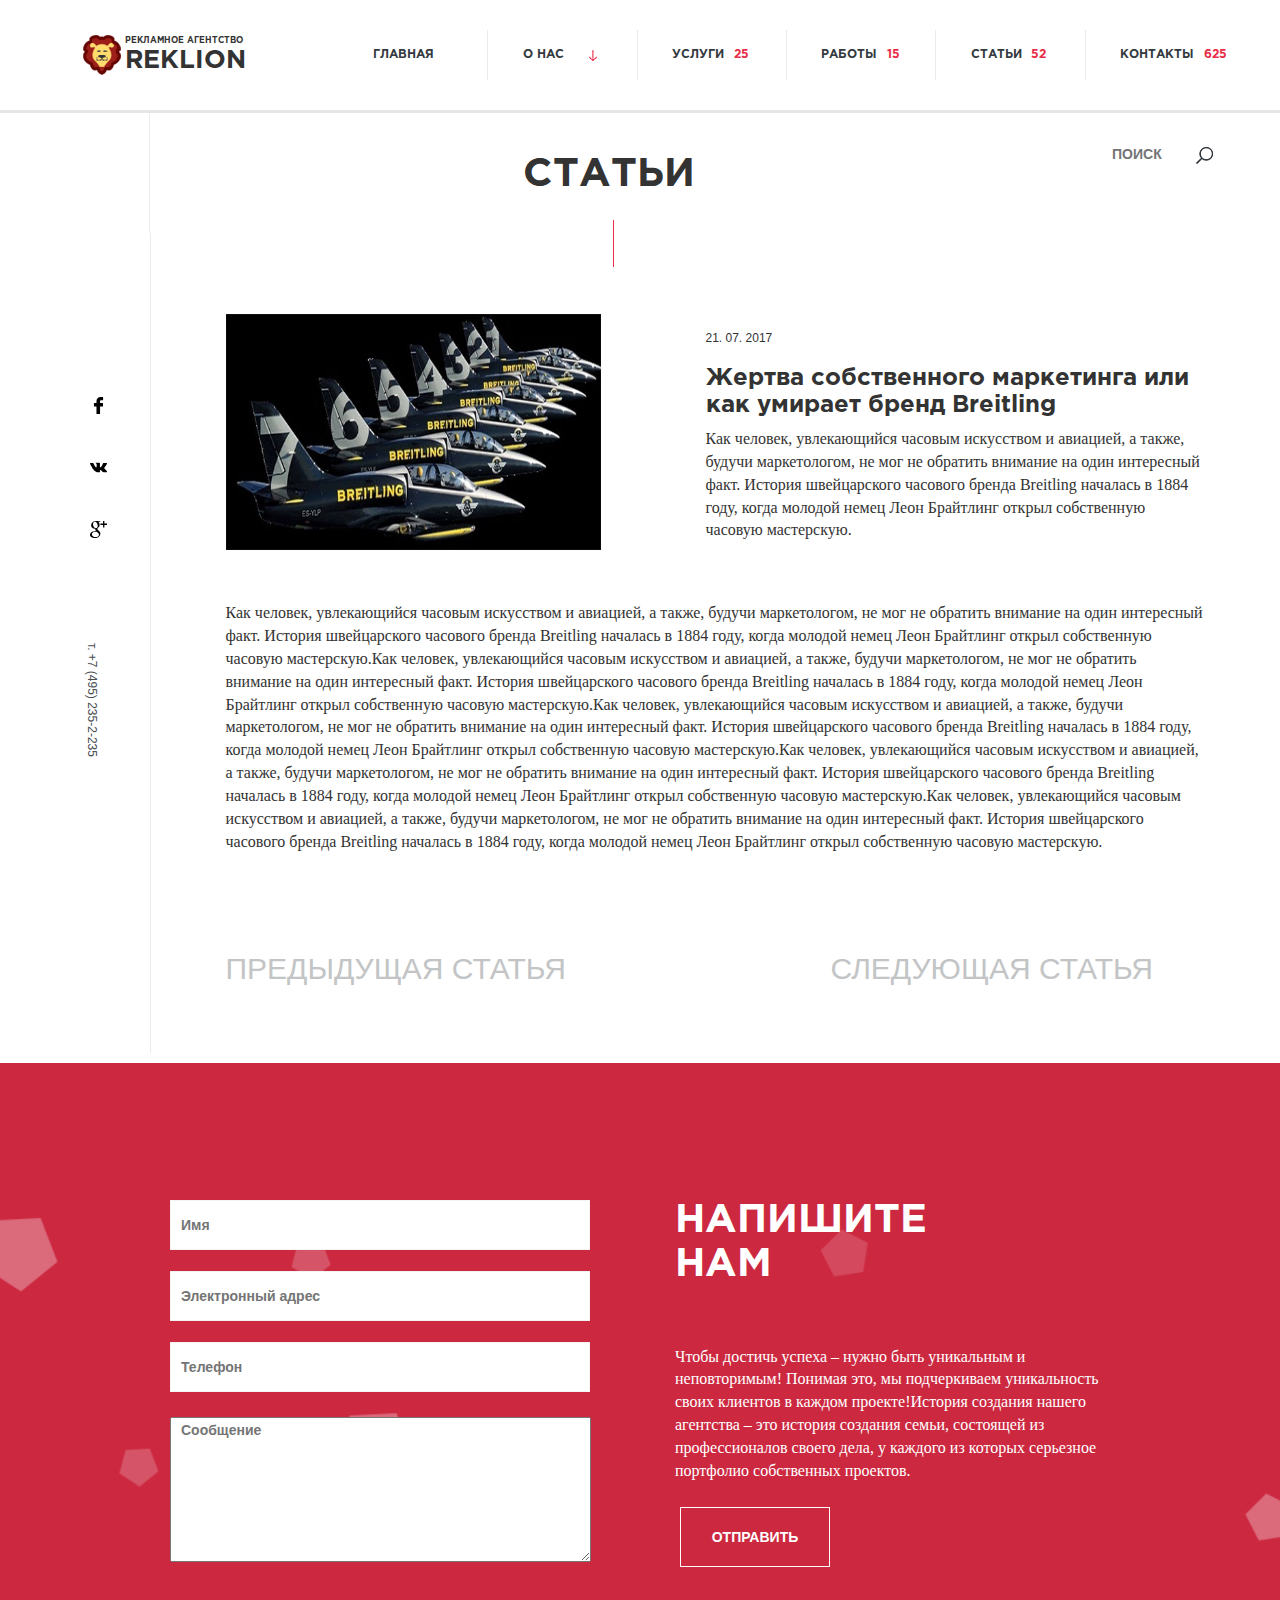
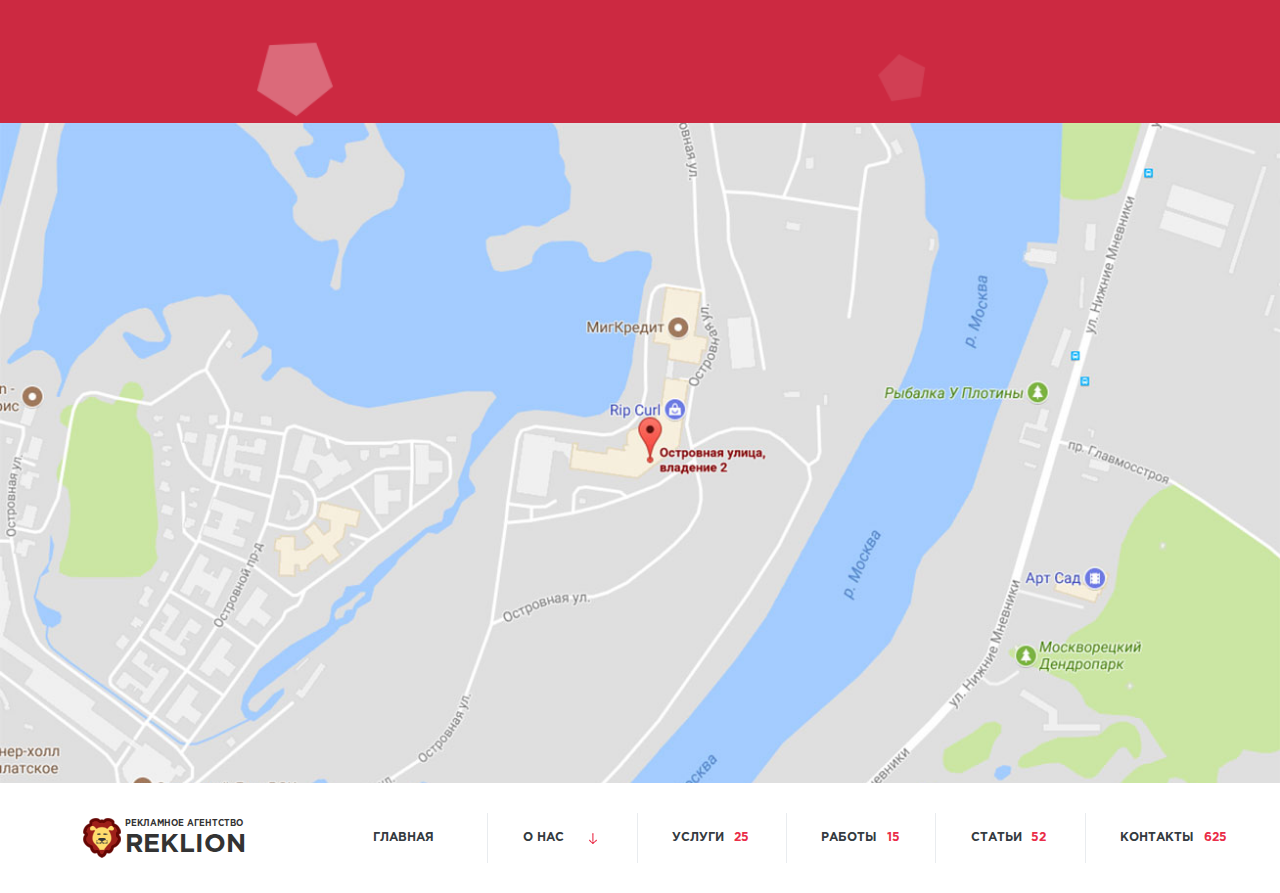
<file: articles-inside.html>
<!doctype html>
<html lang="en">
<head>
    <meta charset="UTF-8">
    <meta name="viewport"
          content="width=device-width, user-scalable=no, initial-scale=1.0, maximum-scale=1.0, minimum-scale=1.0">
    <meta http-equiv="X-UA-Compatible" content="ie=edge">
    <link rel="stylesheet" href="style.css">
    <link rel="stylesheet" href="reset.css">
    <link rel="stylesheet" href="bootstrap/css/bootstrap.min.css">
    <link rel="stylesheet" href="font-awesome/css/font-awesome.min.css">
    <link rel="stylesheet" href="slick/slick-theme.css">
    <link rel="stylesheet" href="slick/slick.css">
    <title>REKLION</title>
</head>
<body>
   <header>
        <div class="head">
            <div class="top-nav">
                <div class="logo-block">
                    <img src="img/small-logo.png" alt="">
                    <div class="logo-text">
                        <p>РЕКЛАМНОЕ АГЕНТСТВО</p>
                        <h2>REKLION</h2>
                    </div>
                </div>
                <nav>
           <ul class="menu">
                        <li><a href="index.html">Главная</a></li>
                        <li><a href="#" class="toogle-menu">О нас</a>
                            <ul class="drop-menu">
                                <li class="red">О нас:</li>
                                <li><a href="command.html">НАША КОМАНДА</a></li>
                                <li><a href="reviews.html">ОТЗЫВЫ</a></li>
                                <li><a href="customers.html">клиенты</a></li>
                                <li><a href="partners.html">партнеры</a></li>
                                <li><a href="franchise.html">франшиза</a></li>
                                <li><a href="goodDeed.html">Благое дело</a></li>
                                <li><a href="certificate.html">СЕРТИФИКАТЫ</a></li>
                            </ul>
                        </li>
                        <li><a href="services.html">Услуги <span>25</span></a></li>
                        <li><a href="work.html">Работы <span>15</span></a></li>
                        <li><a href="articles.html">Статьи <span>52</span></a></li>
                        <li><a href="contacts.html">Контакты <span>625</span></a></li>
                    </ul>
                </nav>
                  <div id="side-toggle">
                        <a href="#">
                          <img src="img/menu.png" alt="">
                        </a>    
                    </div>  
                    <div class="side-menu">
                          <ul class="slide-container" >
                            <li><a href="index.html">Главная</a></li>
                              <li><a href="#" class="toogle-media">О нас</a>
                                  <ul class="drop-media">
                                      <li><a href="command.html">НАША КОМАНДА</a></li>
                                      <li><a href="reviews.html">ОТЗЫВЫ</a></li>
                                      <li><a href="customers.html">клиенты</a></li>
                                      <li><a href="partners.html">партнеры</a></li>
                                      <li><a href="franchise.html">франшиза</a></li>
                                      <li><a href="goodDeed.html">Благое дело</a></li>
                                      <li><a href="certificate.html">СЕРТИФИКАТЫ</a></li>
                                  </ul>
                              </li>
                                <li><a href="services.html">Услуги <span>25</span></a></li>
                                <li><a href="work.html">Работы <span>15</span></a></li>
                                <li><a href="articles.html">Статьи <span>52</span></a></li>
                                <li><a href="contacts.html">Контакты <span>625</span></a></li>
                          </ul>
                                    <div class="footer-block">
                                     <div class="logo-block">
                                     <img src="img/small-logo.png" alt="">
                                         <div class="logo-text">
                                            <p>РЕКЛАМНОЕ АГЕНТСТВО</p>
                                            <h2>REKLION</h2>
                                         </div>
                                     </div>
                                    <div class="footer-block-social">
                                        <div class="footer-block-item">
                                            <a href="#">
                                                <img src="img/face.png" alt="">
                                            </a>
                                        </div>
                                        <div class="footer-block-item">
                                            <a href="#">
                                                <img src="img/vk.png" alt="">
                                            </a>
                                        </div>
                                        <div class="footer-block-item">
                                            <a href="#">
                                                <img src="img/google.png" alt="">
                                            </a>
                                        </div>
                                    </div> 
                                    <div class="footer-tel">
                                        <a href="tel:т. +7 (495) 235-2-235">т. +7 (495) 235-2-235</a>
                                    </div>
                                </div>
                                <div class="call">
                                    <a href="tel:т. +7 (495) 235-2-235">Позвонить нам</a>
                                </div>
                                <div class="media-search">
                                    <input type="search" placeholder="ПОИСК">
                                    <button>
                                        <img src="img/search.png" alt="">
                                    </button>
                                </div>
            </div>            
                   </div>
            </div>
        </div>
    </header>
    <main>
          <div class="all-caption">
              <div class="all-caption-left"></div>
              <div class="all-caption-h2">
                  <h2 id="title">СТАТЬИ</h2>
              </div>
               <div class="search">
                      <label>
                                <input id="search-in" class="search-input" type="search" placeholder="ПОИСК">
                                <button id="search-btn">
                                    <img src="img/search.png" alt="">  
                                </button>
                        </label>
                    </div>
          </div>
        <div class="articles-inside">
          <div class="articles-inside-left">
            <div class="all-content-left">
              <div class="all-social">
                <a href="#" class="social-icon">
                        <svg version="1.1" class="svg-icon" xmlns="http://www.w3.org/2000/svg" xmlns:xlink="http://www.w3.org/1999/xlink" x="0px" y="0px"
                             width="96.124px" height="96.123px" viewBox="0 0 96.124 96.123" style="enable-background:new 0 0 96.124 96.123;"
                             xml:space="preserve">
                            <path d="M72.089,0.02L59.624,0C45.62,0,36.57,9.285,36.57,23.656v10.907H24.037c-1.083,0-1.96,0.878-1.96,1.961v15.803
                                c0,1.083,0.878,1.96,1.96,1.96h12.533v39.876c0,1.083,0.877,1.96,1.96,1.96h16.352c1.083,0,1.96-0.878,1.96-1.96V54.287h14.654
                                c1.083,0,1.96-0.877,1.96-1.96l0.006-15.803c0-0.52-0.207-1.018-0.574-1.386c-0.367-0.368-0.867-0.575-1.387-0.575H56.842v-9.246
                                c0-4.444,1.059-6.7,6.848-6.7l8.397-0.003c1.082,0,1.959-0.878,1.959-1.96V1.98C74.046,0.899,73.17,0.022,72.089,0.02z"/>
                        </svg>
                    </a>
                    <a href="#" class="social-icon">
                            <svg version="1.1" class="svg-icon" xmlns="http://www.w3.org/2000/svg" xmlns:xlink="http://www.w3.org/1999/xlink" x="0px" y="0px"
                             width="548.358px" height="548.358px" viewBox="0 0 548.358 548.358" style="enable-background:new 0 0 548.358 548.358;"
                             xml:space="preserve">
                            <path d="M545.451,400.298c-0.664-1.431-1.283-2.618-1.858-3.569c-9.514-17.135-27.695-38.167-54.532-63.102l-0.567-0.571
                                l-0.284-0.28l-0.287-0.287h-0.288c-12.18-11.611-19.893-19.418-23.123-23.415c-5.91-7.614-7.234-15.321-4.004-23.13
                                c2.282-5.9,10.854-18.36,25.696-37.397c7.807-10.089,13.99-18.175,18.556-24.267c32.931-43.78,47.208-71.756,42.828-83.939
                                l-1.701-2.847c-1.143-1.714-4.093-3.282-8.846-4.712c-4.764-1.427-10.853-1.663-18.278-0.712l-82.224,0.568
                                c-1.332-0.472-3.234-0.428-5.712,0.144c-2.475,0.572-3.713,0.859-3.713,0.859l-1.431,0.715l-1.136,0.859
                                c-0.952,0.568-1.999,1.567-3.142,2.995c-1.137,1.423-2.088,3.093-2.848,4.996c-8.952,23.031-19.13,44.444-30.553,64.238
                                c-7.043,11.803-13.511,22.032-19.418,30.693c-5.899,8.658-10.848,15.037-14.842,19.126c-4,4.093-7.61,7.372-10.852,9.849
                                c-3.237,2.478-5.708,3.525-7.419,3.142c-1.715-0.383-3.33-0.763-4.859-1.143c-2.663-1.714-4.805-4.045-6.42-6.995
                                c-1.622-2.95-2.714-6.663-3.285-11.136c-0.568-4.476-0.904-8.326-1-11.563c-0.089-3.233-0.048-7.806,0.145-13.706
                                c0.198-5.903,0.287-9.897,0.287-11.991c0-7.234,0.141-15.085,0.424-23.555c0.288-8.47,0.521-15.181,0.716-20.125
                                c0.194-4.949,0.284-10.185,0.284-15.705s-0.336-9.849-1-12.991c-0.656-3.138-1.663-6.184-2.99-9.137
                                c-1.335-2.95-3.289-5.232-5.853-6.852c-2.569-1.618-5.763-2.902-9.564-3.856c-10.089-2.283-22.936-3.518-38.547-3.71
                                c-35.401-0.38-58.148,1.906-68.236,6.855c-3.997,2.091-7.614,4.948-10.848,8.562c-3.427,4.189-3.905,6.475-1.431,6.851
                                c11.422,1.711,19.508,5.804,24.267,12.275l1.715,3.429c1.334,2.474,2.666,6.854,3.999,13.134c1.331,6.28,2.19,13.227,2.568,20.837
                                c0.95,13.897,0.95,25.793,0,35.689c-0.953,9.9-1.853,17.607-2.712,23.127c-0.859,5.52-2.143,9.993-3.855,13.418
                                c-1.715,3.426-2.856,5.52-3.428,6.28c-0.571,0.76-1.047,1.239-1.425,1.427c-2.474,0.948-5.047,1.431-7.71,1.431
                                c-2.667,0-5.901-1.334-9.707-4c-3.805-2.666-7.754-6.328-11.847-10.992c-4.093-4.665-8.709-11.184-13.85-19.558
                                c-5.137-8.374-10.467-18.271-15.987-29.691l-4.567-8.282c-2.855-5.328-6.755-13.086-11.704-23.267
                                c-4.952-10.185-9.329-20.037-13.134-29.554c-1.521-3.997-3.806-7.04-6.851-9.134l-1.429-0.859c-0.95-0.76-2.475-1.567-4.567-2.427
                                c-2.095-0.859-4.281-1.475-6.567-1.854l-78.229,0.568c-7.994,0-13.418,1.811-16.274,5.428l-1.143,1.711
                                C0.288,140.146,0,141.668,0,143.763c0,2.094,0.571,4.664,1.714,7.707c11.42,26.84,23.839,52.725,37.257,77.659
                                c13.418,24.934,25.078,45.019,34.973,60.237c9.897,15.229,19.985,29.602,30.264,43.112c10.279,13.515,17.083,22.176,20.412,25.981
                                c3.333,3.812,5.951,6.662,7.854,8.565l7.139,6.851c4.568,4.569,11.276,10.041,20.127,16.416
                                c8.853,6.379,18.654,12.659,29.408,18.85c10.756,6.181,23.269,11.225,37.546,15.126c14.275,3.905,28.169,5.472,41.684,4.716h32.834
                                c6.659-0.575,11.704-2.669,15.133-6.283l1.136-1.431c0.764-1.136,1.479-2.901,2.139-5.276c0.668-2.379,1-5,1-7.851
                                c-0.195-8.183,0.428-15.558,1.852-22.124c1.423-6.564,3.045-11.513,4.859-14.846c1.813-3.33,3.859-6.14,6.136-8.418
                                c2.282-2.283,3.908-3.666,4.862-4.142c0.948-0.479,1.705-0.804,2.276-0.999c4.568-1.522,9.944-0.048,16.136,4.429
                                c6.187,4.473,11.99,9.996,17.418,16.56c5.425,6.57,11.943,13.941,19.555,22.124c7.617,8.186,14.277,14.271,19.985,18.274
                                l5.708,3.426c3.812,2.286,8.761,4.38,14.853,6.283c6.081,1.902,11.409,2.378,15.984,1.427l73.087-1.14
                                c7.229,0,12.854-1.197,16.844-3.572c3.998-2.379,6.373-5,7.139-7.851c0.764-2.854,0.805-6.092,0.145-9.712
                                C546.782,404.25,546.115,401.725,545.451,400.298z"/>
                        </svg>

                    </a>
                    <a href="#" class="social-icon">
                        <svg version="1.1" class="svg-icon" xmlns="http://www.w3.org/2000/svg" xmlns:xlink="http://www.w3.org/1999/xlink" x="0px" y="0px"
                             width="475.092px" height="475.092px" viewBox="0 0 475.092 475.092" style="enable-background:new 0 0 475.092 475.092;"
                             xml:space="preserve">
                                <path d="M273.372,302.498c-5.041-6.762-10.608-13.045-16.7-18.842c-6.091-5.804-12.183-11.088-18.271-15.845
                                    c-6.092-4.757-11.659-9.329-16.702-13.709c-5.042-4.374-9.135-8.945-12.275-13.702c-3.14-4.757-4.711-9.61-4.711-14.558
                                    c0-6.855,2.19-13.278,6.567-19.274c4.377-5.996,9.707-11.799,15.986-17.417c6.28-5.617,12.559-11.753,18.844-18.415
                                    c6.276-6.665,11.604-15.465,15.985-26.412c4.373-10.944,6.563-23.458,6.563-37.542c0-16.75-3.713-32.835-11.136-48.25
                                    c-7.423-15.418-17.89-27.412-31.405-35.976h38.54L303.2,0H178.441c-17.699,0-35.498,1.906-53.384,5.72
                                    c-26.453,5.9-48.723,19.368-66.806,40.397C40.171,67.15,31.129,90.99,31.129,117.637c0,28.171,10.138,51.583,30.406,70.233
                                    c20.269,18.649,44.585,27.978,72.945,27.978c5.71,0,12.371-0.478,19.985-1.427c-0.381,1.521-1.043,3.567-1.997,6.136
                                    s-1.715,4.62-2.286,6.14c-0.57,1.521-1.047,3.375-1.425,5.566c-0.382,2.19-0.571,4.428-0.571,6.71
                                    c0,12.563,6.086,26.744,18.271,42.541c-14.465,0.387-28.737,1.67-42.825,3.86c-14.084,2.19-28.833,5.616-44.252,10.28
                                    c-15.417,4.661-29.217,11.42-41.396,20.27c-12.182,8.854-21.317,19.366-27.408,31.549C3.533,361.559,0.01,374.405,0.01,386.017
                                    c0,12.751,2.857,24.314,8.565,34.69c5.708,10.369,13.035,18.842,21.982,25.406c8.945,6.57,19.273,12.083,30.978,16.562
                                    c11.704,4.47,23.315,7.659,34.829,9.562c11.516,1.903,22.888,2.854,34.119,2.854c51.007,0,90.981-12.464,119.909-37.397
                                    c26.648-23.223,39.971-50.062,39.971-80.517c0-10.855-1.57-20.984-4.712-30.409C282.51,317.337,278.42,309.254,273.372,302.498z
                                     M163.311,198.722c-9.707,0-18.937-2.475-27.694-7.426c-8.757-4.95-16.18-11.374-22.27-19.273
                                    c-6.088-7.898-11.418-16.796-15.987-26.695c-4.567-9.896-7.944-19.792-10.135-29.692c-2.19-9.895-3.284-19.318-3.284-28.265
                                    c0-18.271,4.854-33.974,14.562-47.108c9.705-13.134,23.411-19.701,41.112-19.701c12.563,0,23.935,3.899,34.118,11.704
                                    c10.183,7.804,18.177,17.701,23.984,29.692c5.802,11.991,10.277,24.407,13.417,37.257c3.14,12.847,4.711,24.983,4.711,36.403
                                    c0,19.036-4.139,34.317-12.419,45.833C195.144,192.964,181.775,198.722,163.311,198.722z M242.251,413.123
                                    c-5.23,8.949-12.319,15.94-21.267,20.981c-8.946,5.048-18.509,8.758-28.693,11.14c-10.183,2.385-20.889,3.572-32.12,3.572
                                    c-12.182,0-24.27-1.431-36.258-4.284c-11.99-2.851-23.459-7.187-34.403-12.991c-10.944-5.8-19.795-13.798-26.551-23.982
                                    c-6.757-10.184-10.135-21.744-10.135-34.69c0-11.419,2.568-21.601,7.708-30.55c5.142-8.945,11.709-16.084,19.702-21.408
                                    c7.994-5.332,17.319-9.713,27.979-13.131c10.66-3.433,20.937-5.808,30.833-7.139c9.895-1.335,19.985-1.995,30.262-1.995
                                    c6.283,0,11.043,0.191,14.277,0.567c1.143,0.767,4.043,2.759,8.708,5.996s7.804,5.428,9.423,6.57
                                    c1.615,1.137,4.567,3.326,8.85,6.563c4.281,3.237,7.327,5.661,9.135,7.279c1.803,1.618,4.421,4.045,7.849,7.279
                                    c3.424,3.237,5.948,6.043,7.566,8.422c1.615,2.378,3.616,5.28,5.996,8.702c2.38,3.433,4.043,6.715,4.998,9.855
                                    c0.948,3.142,1.854,6.567,2.707,10.277c0.855,3.72,1.283,7.569,1.283,11.57C250.105,393.713,247.487,404.182,242.251,413.123z"/>
                                <polygon points="401.998,73.089 401.998,0 365.449,0 365.449,73.089 292.358,73.089 292.358,109.636 365.449,109.636 
                                    365.449,182.725 401.998,182.725 401.998,109.636 475.081,109.636 475.081,73.089      "/>
                        </svg>

                    </a>   
            </div>  
        </div>
          <div class="tel">
                <a href="tel:+7(495)235-2-235">т. +7 (495) 235-2-235</a>
            </div> 
          </div>
          <div class="articles-inside-right">
            <div class="articles-inside-container">
             <div class="articles-inside-block">
                  <div class="articles-inside-img">
                    <img src="img/articles-img.jpg" alt="">
                  </div>
                  <div class="articles-inside-text">
                    <h3>21. 07. 2017</h3>
                    <h2>Жертва собственного маркетинга или как умирает бренд Breitling</h2>
                    <p>Как человек, увлекающийся часовым искусством и авиацией, а также, будучи маркетологом, не мог не обратить внимание на один интересный факт.
                    История швейцарского часового бренда Breitling началась в 1884 году, когда молодой немец Леон Брайтлинг открыл собственную часовую мастерскую.</p>
                  </div>
              </div>
              <div class="articles-inside-p">
                <p>
                  Как человек, увлекающийся часовым искусством и авиацией, а также, будучи маркетологом, не мог не обратить внимание на один интересный факт.
                  История швейцарского часового бренда Breitling началась в 1884 году, когда молодой немец Леон Брайтлинг открыл собственную часовую мастерскую.Как человек, увлекающийся часовым искусством и авиацией, а также, будучи маркетологом, не мог не обратить внимание на один интересный факт.
                  История швейцарского часового бренда Breitling началась в 1884 году, когда молодой немец Леон Брайтлинг открыл собственную часовую мастерскую.Как человек, увлекающийся часовым искусством и авиацией, а также, будучи маркетологом, не мог не обратить внимание на один интересный факт.
                  История швейцарского часового бренда Breitling началась в 1884 году, когда молодой немец Леон Брайтлинг открыл собственную часовую мастерскую.Как человек, увлекающийся часовым искусством и авиацией, а также, будучи маркетологом, не мог не обратить внимание на один интересный факт.
                  История швейцарского часового бренда Breitling началась в 1884 году, когда молодой немец Леон Брайтлинг открыл собственную часовую мастерскую.Как человек, увлекающийся часовым искусством и авиацией, а также, будучи маркетологом, не мог не обратить внимание на один интересный факт.
                  История швейцарского часового бренда Breitling началась в 1884 году, когда молодой немец Леон Брайтлинг открыл собственную часовую мастерскую.
                </p>
              </div>
              <div class="articles-inside-bottom">
                <div class="btn-articles">
                  <a href="#">Предыдущая статья</a>
                </div>
                <div class="btn-articles">
                  <a href="#">СЛЕДУЮЩАЯ статья</a>
                </div>
              </div>
            </div>
          </div>
        </div>
       <div class="write">
          <div class="write-block">
            <div class="write-form">
            <form action="#">
              <label>
                <div class="input-container">
                <input type="name" placeholder="Имя">
              </div>
              <div class="input-container">
                <input type="email" placeholder="Электронный адрес">
              </div>
              <div class="input-container">
                <input type="tel" placeholder="Телефон">
              </div>
              <textarea placeholder="Сообщение"></textarea>
              <button type="submit" class="form-button">ОТПРАВИТЬ</button>
              </label>
            </form>
          </div>
          <div class="write-text">
            <div class="write-caption">
              <h2>Напишите <br> 
                нам</h2>
            </div>
            <div class="write-p">
              <p>
                Чтобы достичь успеха – нужно быть уникальным и неповторимым! Понимая это, мы подчеркиваем уникальность своих клиентов в каждом проекте!История создания нашего агентства – это история создания семьи, состоящей из профессионалов
            своего дела, у каждого из которых серьезное портфолио собственных проектов.
              </p>
            </div>
          </div>
          </div>
        </div>
        <div class="map"></div>
    </main>
	<footer>
		<div class="top-nav foot">
                <div class="logo-block">
                    <img src="img/small-logo.png" alt="">
                    <div class="logo-text">
                        <p>РЕКЛАМНОЕ АГЕНТСТВО</p>
                        <h2>REKLION</h2>
                    </div>
                </div>
                <nav>
                    <ul class="menu">
                        <li><a href="#">Главная</a></li>
                        <li><a href="#" class="toogle-menu">О нас</a>
                            <ul class="drop-menu">
                                <li class="red">О нас:</li>
                                <li><a href="#">НАША КОМАНДА</a></li>
                                <li><a href="#">ОТЗЫВЫ</a></li>
                                <li><a href="#">клиенты</a></li>
                                <li><a href="#">партнеры</a></li>
                                <li><a href="#">франшиза</a></li>
                                <li><a href="#">Благое дело</a></li>
                                <li><a href="#">СЕРТИФИКАТЫ</a></li>
                            </ul>
                        </li>
                        <li><a href="#">Услуги <span>25</span></a></li>
                        <li><a href="#">Работы <span>15</span></a></li>
                        <li><a href="#">Статьи <span>52</span></a></li>
                        <li><a href="#">Контакты <span>625</span></a></li>
                    </ul>
                </nav>
            </div>
            <div class="footer-media">
            	<div class="footer-block">
            		 <div class="logo-block">
                     <img src="img/small-logo.png" alt="">
	                     <div class="logo-text">
	                        <p>РЕКЛАМНОЕ АГЕНТСТВО</p>
	                        <h2>REKLION</h2>
	                     </div>
                	 </div>
                	<div class="footer-block-social">
                		<div class="footer-block-item">
                			<a href="#">
                				<img src="img/face.png" alt="">
                			</a>
                		</div>
                		<div class="footer-block-item">
                			<a href="#">
                				<img src="img/vk.png" alt="">
                			</a>
                		</div>
                		<div class="footer-block-item">
                			<a href="#">
                				<img src="img/google.png" alt="">
                			</a>
                		</div>
                	</div> 
                	<div class="footer-tel">
                		<a href="tel:т. +7 (495) 235-2-235">т. +7 (495) 235-2-235</a>
                	</div>
            	</div>
            	<div class="call">
            		<a href="tel:т. +7 (495) 235-2-235">Позвонить нам</a>
            	</div>
            </div>
	</footer>
    <script src="https://ajax.googleapis.com/ajax/libs/jquery/3.2.1/jquery.min.js"></script>
    <script src="bootstrap/js/bootstrap.min.js"></script>
    <script src="slick/slick.min.js"></script>
    <script src="js.js"></script>
</body>
</html>
</file>
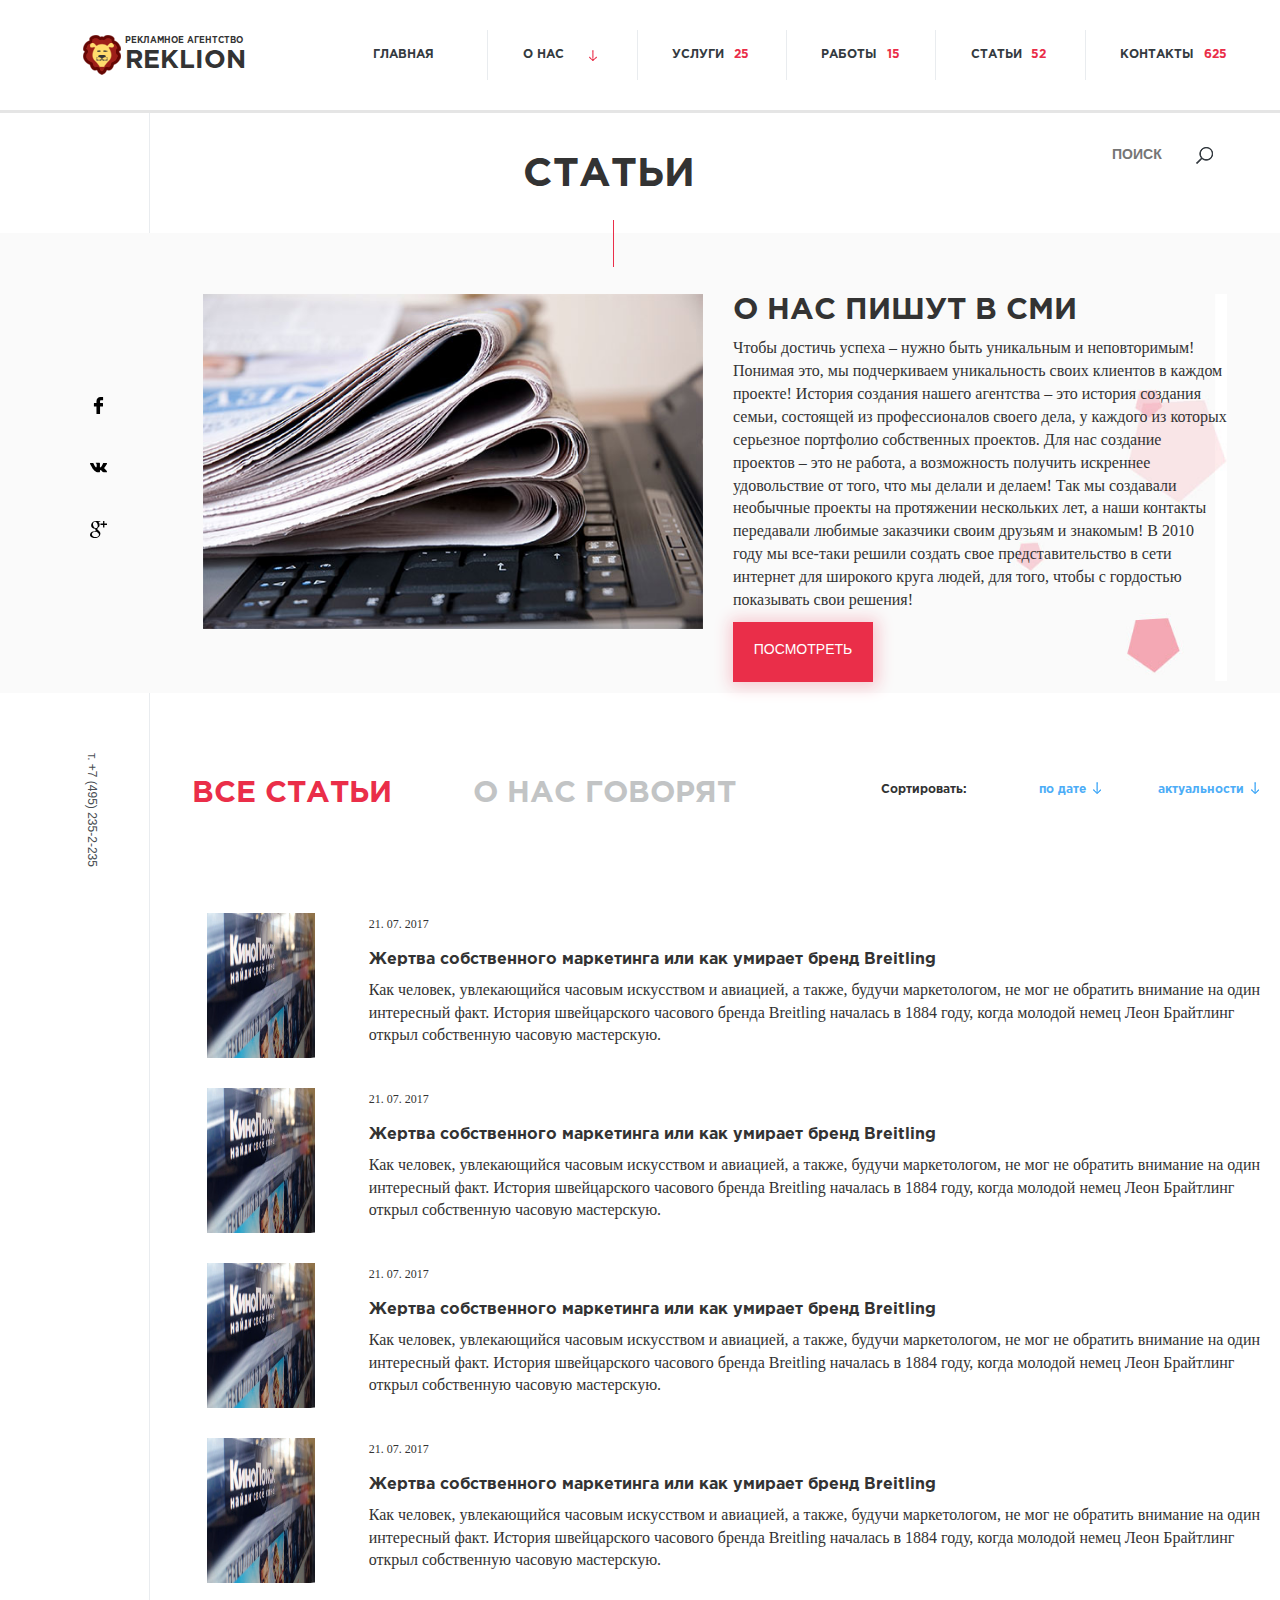
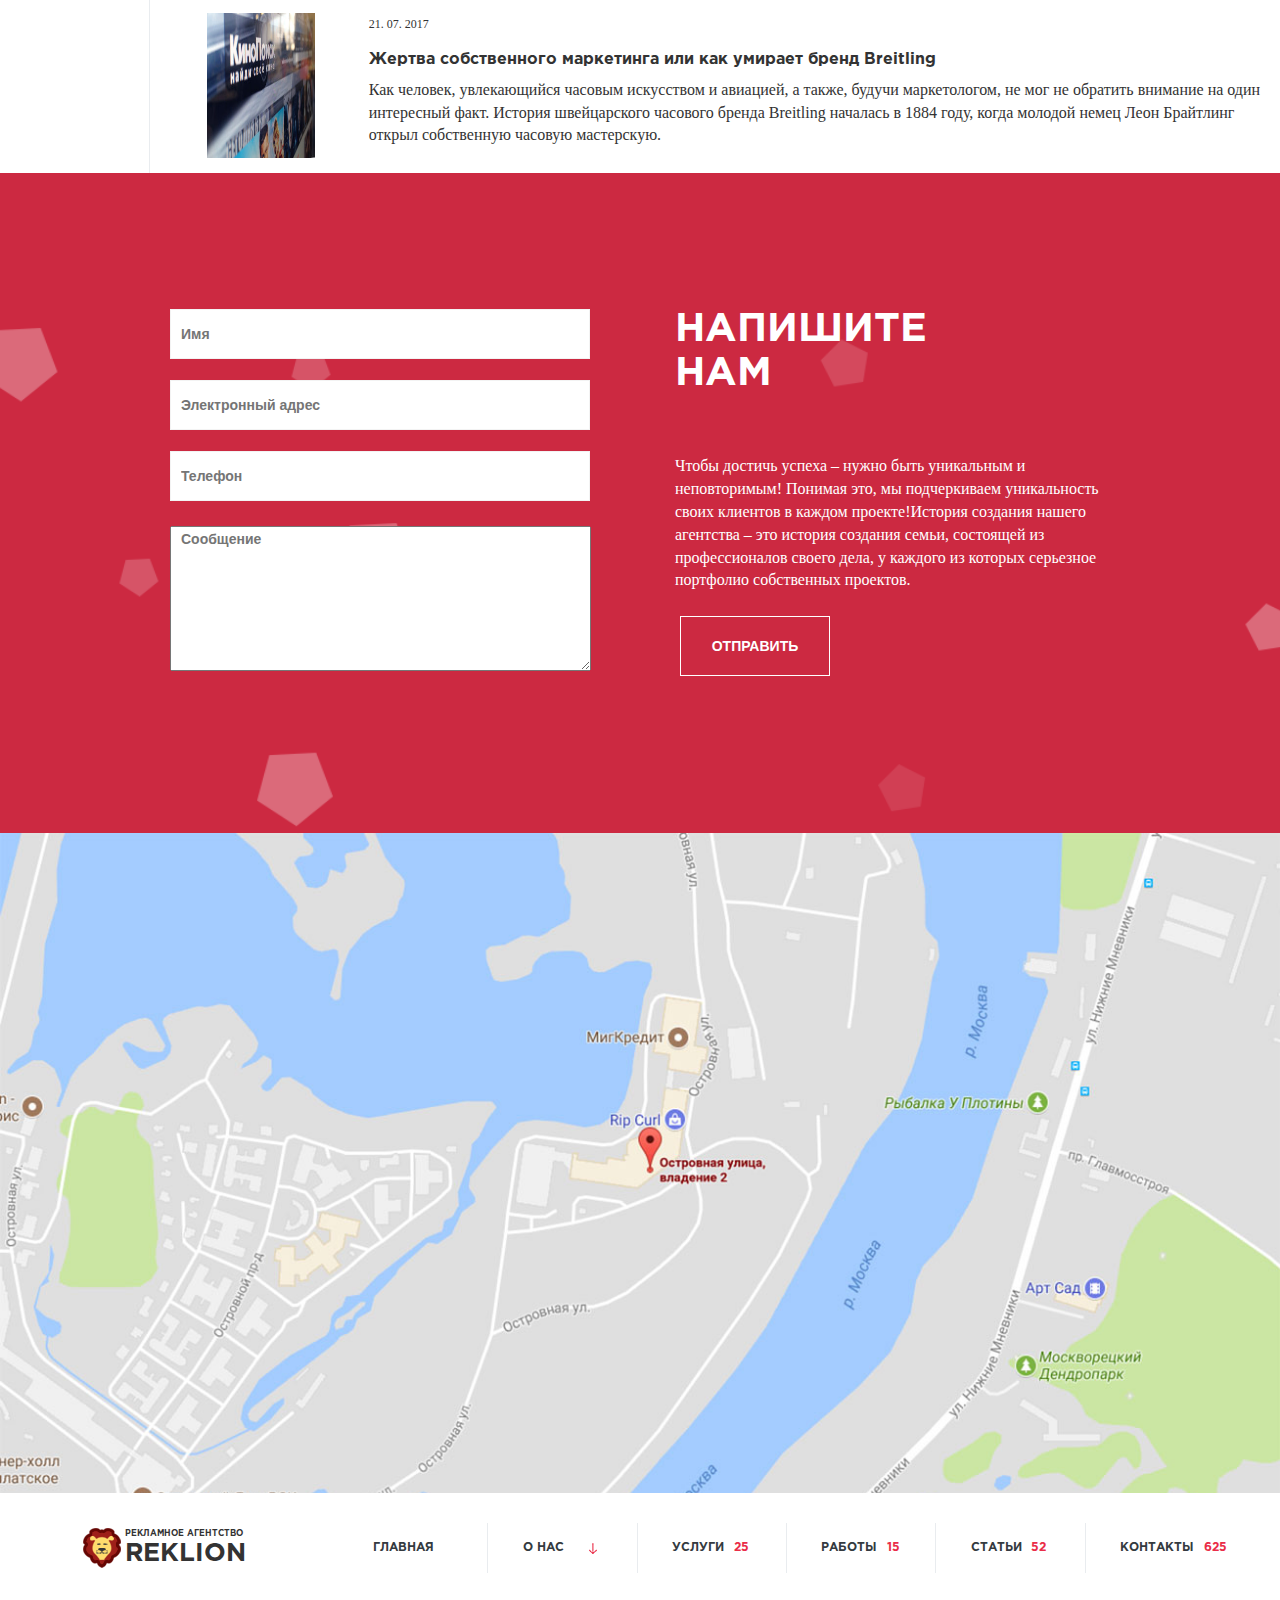
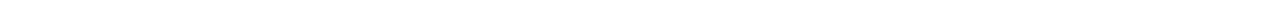
<file: articles.html>
<!doctype html>
<html lang="en">
<head>
    <meta charset="UTF-8">
    <meta name="viewport"
          content="width=device-width, user-scalable=no, initial-scale=1.0, maximum-scale=1.0, minimum-scale=1.0">
    <meta http-equiv="X-UA-Compatible" content="ie=edge">
    <link rel="stylesheet" href="style.css">
    <link rel="stylesheet" href="reset.css">
    <link rel="stylesheet" href="bootstrap/css/bootstrap.min.css">
    <link rel="stylesheet" href="font-awesome/css/font-awesome.min.css">
    <link rel="stylesheet" href="slick/slick-theme.css">
    <link rel="stylesheet" href="slick/slick.css">
    <title>REKLION</title>
</head>
<body>
   <header>
        <div class="head">
            <div class="top-nav">
                <div class="logo-block">
                    <img src="img/small-logo.png" alt="">
                    <div class="logo-text">
                        <p>РЕКЛАМНОЕ АГЕНТСТВО</p>
                        <h2>REKLION</h2>
                    </div>
                </div>
                <nav>
           <ul class="menu">
                        <li><a href="index.html">Главная</a></li>
                        <li><a href="#" class="toogle-menu">О нас</a>
                            <ul class="drop-menu">
                                <li class="red">О нас:</li>
                                <li><a href="command.html">НАША КОМАНДА</a></li>
                                <li><a href="reviews.html">ОТЗЫВЫ</a></li>
                                <li><a href="customers.html">клиенты</a></li>
                                <li><a href="partners.html">партнеры</a></li>
                                <li><a href="franchise.html">франшиза</a></li>
                                <li><a href="goodDeed.html">Благое дело</a></li>
                                <li><a href="certificate.html">СЕРТИФИКАТЫ</a></li>
                            </ul>
                        </li>
                        <li><a href="services.html">Услуги <span>25</span></a></li>
                        <li><a href="work.html">Работы <span>15</span></a></li>
                        <li><a href="articles.html">Статьи <span>52</span></a></li>
                        <li><a href="contacts.html">Контакты <span>625</span></a></li>
                    </ul>
                </nav>
                  <div id="side-toggle">
                        <a href="#">
                          <img src="img/menu.png" alt="">
                        </a>    
                    </div>  
                    <div class="side-menu">
                          <ul class="slide-container" >
                            <li><a href="index.html">Главная</a></li>
                              <li><a href="#" class="toogle-media">О нас</a>
                                  <ul class="drop-media">
                                      <li><a href="command.html">НАША КОМАНДА</a></li>
                                      <li><a href="reviews.html">ОТЗЫВЫ</a></li>
                                      <li><a href="customers.html">клиенты</a></li>
                                      <li><a href="partners.html">партнеры</a></li>
                                      <li><a href="franchise.html">франшиза</a></li>
                                      <li><a href="goodDeed.html">Благое дело</a></li>
                                      <li><a href="certificate.html">СЕРТИФИКАТЫ</a></li>
                                  </ul>
                              </li>
                                <li><a href="services.html">Услуги <span>25</span></a></li>
                                <li><a href="work.html">Работы <span>15</span></a></li>
                                <li><a href="articles.html">Статьи <span>52</span></a></li>
                                <li><a href="contacts.html">Контакты <span>625</span></a></li>
                          </ul>
                                    <div class="footer-block">
                                     <div class="logo-block">
                                     <img src="img/small-logo.png" alt="">
                                         <div class="logo-text">
                                            <p>РЕКЛАМНОЕ АГЕНТСТВО</p>
                                            <h2>REKLION</h2>
                                         </div>
                                     </div>
                                    <div class="footer-block-social">
                                        <div class="footer-block-item">
                                            <a href="#">
                                                <img src="img/face.png" alt="">
                                            </a>
                                        </div>
                                        <div class="footer-block-item">
                                            <a href="#">
                                                <img src="img/vk.png" alt="">
                                            </a>
                                        </div>
                                        <div class="footer-block-item">
                                            <a href="#">
                                                <img src="img/google.png" alt="">
                                            </a>
                                        </div>
                                    </div> 
                                    <div class="footer-tel">
                                        <a href="tel:т. +7 (495) 235-2-235">т. +7 (495) 235-2-235</a>
                                    </div>
                                </div>
                                <div class="call">
                                    <a href="tel:т. +7 (495) 235-2-235">Позвонить нам</a>
                                </div>
                                <div class="media-search">
                                    <input type="search" placeholder="ПОИСК">
                                    <button>
                                        <img src="img/search.png" alt="">
                                    </button>
                                </div>
            </div>            
                   </div>
            </div>
        </div>
    </header>
    <main>
          <div class="all-caption">
              <div class="all-caption-left"></div>
              <div class="all-caption-h2">
                  <h2 id="title">СТАТЬИ</h2>
              </div>
               <div class="search">
                      <label>
                                <input id="search-in" class="search-input" type="search" placeholder="ПОИСК">
                                <button id="search-btn">
                                    <img src="img/search.png" alt="">  
                                </button>
                        </label>
                    </div>
          </div>
      <div class="common-page">
        <div class="all-content-left">
              <div class="all-social">
                <a href="#" class="social-icon">
                        <svg version="1.1" class="svg-icon" xmlns="http://www.w3.org/2000/svg" xmlns:xlink="http://www.w3.org/1999/xlink" x="0px" y="0px"
                             width="96.124px" height="96.123px" viewBox="0 0 96.124 96.123" style="enable-background:new 0 0 96.124 96.123;"
                             xml:space="preserve">
                            <path d="M72.089,0.02L59.624,0C45.62,0,36.57,9.285,36.57,23.656v10.907H24.037c-1.083,0-1.96,0.878-1.96,1.961v15.803
                                c0,1.083,0.878,1.96,1.96,1.96h12.533v39.876c0,1.083,0.877,1.96,1.96,1.96h16.352c1.083,0,1.96-0.878,1.96-1.96V54.287h14.654
                                c1.083,0,1.96-0.877,1.96-1.96l0.006-15.803c0-0.52-0.207-1.018-0.574-1.386c-0.367-0.368-0.867-0.575-1.387-0.575H56.842v-9.246
                                c0-4.444,1.059-6.7,6.848-6.7l8.397-0.003c1.082,0,1.959-0.878,1.959-1.96V1.98C74.046,0.899,73.17,0.022,72.089,0.02z"/>
                        </svg>
                    </a>
                    <a href="#" class="social-icon">
                            <svg version="1.1" class="svg-icon" xmlns="http://www.w3.org/2000/svg" xmlns:xlink="http://www.w3.org/1999/xlink" x="0px" y="0px"
                             width="548.358px" height="548.358px" viewBox="0 0 548.358 548.358" style="enable-background:new 0 0 548.358 548.358;"
                             xml:space="preserve">
                            <path d="M545.451,400.298c-0.664-1.431-1.283-2.618-1.858-3.569c-9.514-17.135-27.695-38.167-54.532-63.102l-0.567-0.571
                                l-0.284-0.28l-0.287-0.287h-0.288c-12.18-11.611-19.893-19.418-23.123-23.415c-5.91-7.614-7.234-15.321-4.004-23.13
                                c2.282-5.9,10.854-18.36,25.696-37.397c7.807-10.089,13.99-18.175,18.556-24.267c32.931-43.78,47.208-71.756,42.828-83.939
                                l-1.701-2.847c-1.143-1.714-4.093-3.282-8.846-4.712c-4.764-1.427-10.853-1.663-18.278-0.712l-82.224,0.568
                                c-1.332-0.472-3.234-0.428-5.712,0.144c-2.475,0.572-3.713,0.859-3.713,0.859l-1.431,0.715l-1.136,0.859
                                c-0.952,0.568-1.999,1.567-3.142,2.995c-1.137,1.423-2.088,3.093-2.848,4.996c-8.952,23.031-19.13,44.444-30.553,64.238
                                c-7.043,11.803-13.511,22.032-19.418,30.693c-5.899,8.658-10.848,15.037-14.842,19.126c-4,4.093-7.61,7.372-10.852,9.849
                                c-3.237,2.478-5.708,3.525-7.419,3.142c-1.715-0.383-3.33-0.763-4.859-1.143c-2.663-1.714-4.805-4.045-6.42-6.995
                                c-1.622-2.95-2.714-6.663-3.285-11.136c-0.568-4.476-0.904-8.326-1-11.563c-0.089-3.233-0.048-7.806,0.145-13.706
                                c0.198-5.903,0.287-9.897,0.287-11.991c0-7.234,0.141-15.085,0.424-23.555c0.288-8.47,0.521-15.181,0.716-20.125
                                c0.194-4.949,0.284-10.185,0.284-15.705s-0.336-9.849-1-12.991c-0.656-3.138-1.663-6.184-2.99-9.137
                                c-1.335-2.95-3.289-5.232-5.853-6.852c-2.569-1.618-5.763-2.902-9.564-3.856c-10.089-2.283-22.936-3.518-38.547-3.71
                                c-35.401-0.38-58.148,1.906-68.236,6.855c-3.997,2.091-7.614,4.948-10.848,8.562c-3.427,4.189-3.905,6.475-1.431,6.851
                                c11.422,1.711,19.508,5.804,24.267,12.275l1.715,3.429c1.334,2.474,2.666,6.854,3.999,13.134c1.331,6.28,2.19,13.227,2.568,20.837
                                c0.95,13.897,0.95,25.793,0,35.689c-0.953,9.9-1.853,17.607-2.712,23.127c-0.859,5.52-2.143,9.993-3.855,13.418
                                c-1.715,3.426-2.856,5.52-3.428,6.28c-0.571,0.76-1.047,1.239-1.425,1.427c-2.474,0.948-5.047,1.431-7.71,1.431
                                c-2.667,0-5.901-1.334-9.707-4c-3.805-2.666-7.754-6.328-11.847-10.992c-4.093-4.665-8.709-11.184-13.85-19.558
                                c-5.137-8.374-10.467-18.271-15.987-29.691l-4.567-8.282c-2.855-5.328-6.755-13.086-11.704-23.267
                                c-4.952-10.185-9.329-20.037-13.134-29.554c-1.521-3.997-3.806-7.04-6.851-9.134l-1.429-0.859c-0.95-0.76-2.475-1.567-4.567-2.427
                                c-2.095-0.859-4.281-1.475-6.567-1.854l-78.229,0.568c-7.994,0-13.418,1.811-16.274,5.428l-1.143,1.711
                                C0.288,140.146,0,141.668,0,143.763c0,2.094,0.571,4.664,1.714,7.707c11.42,26.84,23.839,52.725,37.257,77.659
                                c13.418,24.934,25.078,45.019,34.973,60.237c9.897,15.229,19.985,29.602,30.264,43.112c10.279,13.515,17.083,22.176,20.412,25.981
                                c3.333,3.812,5.951,6.662,7.854,8.565l7.139,6.851c4.568,4.569,11.276,10.041,20.127,16.416
                                c8.853,6.379,18.654,12.659,29.408,18.85c10.756,6.181,23.269,11.225,37.546,15.126c14.275,3.905,28.169,5.472,41.684,4.716h32.834
                                c6.659-0.575,11.704-2.669,15.133-6.283l1.136-1.431c0.764-1.136,1.479-2.901,2.139-5.276c0.668-2.379,1-5,1-7.851
                                c-0.195-8.183,0.428-15.558,1.852-22.124c1.423-6.564,3.045-11.513,4.859-14.846c1.813-3.33,3.859-6.14,6.136-8.418
                                c2.282-2.283,3.908-3.666,4.862-4.142c0.948-0.479,1.705-0.804,2.276-0.999c4.568-1.522,9.944-0.048,16.136,4.429
                                c6.187,4.473,11.99,9.996,17.418,16.56c5.425,6.57,11.943,13.941,19.555,22.124c7.617,8.186,14.277,14.271,19.985,18.274
                                l5.708,3.426c3.812,2.286,8.761,4.38,14.853,6.283c6.081,1.902,11.409,2.378,15.984,1.427l73.087-1.14
                                c7.229,0,12.854-1.197,16.844-3.572c3.998-2.379,6.373-5,7.139-7.851c0.764-2.854,0.805-6.092,0.145-9.712
                                C546.782,404.25,546.115,401.725,545.451,400.298z"/>
                        </svg>

                    </a>
                    <a href="#" class="social-icon">
                        <svg version="1.1" class="svg-icon" xmlns="http://www.w3.org/2000/svg" xmlns:xlink="http://www.w3.org/1999/xlink" x="0px" y="0px"
                             width="475.092px" height="475.092px" viewBox="0 0 475.092 475.092" style="enable-background:new 0 0 475.092 475.092;"
                             xml:space="preserve">
                                <path d="M273.372,302.498c-5.041-6.762-10.608-13.045-16.7-18.842c-6.091-5.804-12.183-11.088-18.271-15.845
                                    c-6.092-4.757-11.659-9.329-16.702-13.709c-5.042-4.374-9.135-8.945-12.275-13.702c-3.14-4.757-4.711-9.61-4.711-14.558
                                    c0-6.855,2.19-13.278,6.567-19.274c4.377-5.996,9.707-11.799,15.986-17.417c6.28-5.617,12.559-11.753,18.844-18.415
                                    c6.276-6.665,11.604-15.465,15.985-26.412c4.373-10.944,6.563-23.458,6.563-37.542c0-16.75-3.713-32.835-11.136-48.25
                                    c-7.423-15.418-17.89-27.412-31.405-35.976h38.54L303.2,0H178.441c-17.699,0-35.498,1.906-53.384,5.72
                                    c-26.453,5.9-48.723,19.368-66.806,40.397C40.171,67.15,31.129,90.99,31.129,117.637c0,28.171,10.138,51.583,30.406,70.233
                                    c20.269,18.649,44.585,27.978,72.945,27.978c5.71,0,12.371-0.478,19.985-1.427c-0.381,1.521-1.043,3.567-1.997,6.136
                                    s-1.715,4.62-2.286,6.14c-0.57,1.521-1.047,3.375-1.425,5.566c-0.382,2.19-0.571,4.428-0.571,6.71
                                    c0,12.563,6.086,26.744,18.271,42.541c-14.465,0.387-28.737,1.67-42.825,3.86c-14.084,2.19-28.833,5.616-44.252,10.28
                                    c-15.417,4.661-29.217,11.42-41.396,20.27c-12.182,8.854-21.317,19.366-27.408,31.549C3.533,361.559,0.01,374.405,0.01,386.017
                                    c0,12.751,2.857,24.314,8.565,34.69c5.708,10.369,13.035,18.842,21.982,25.406c8.945,6.57,19.273,12.083,30.978,16.562
                                    c11.704,4.47,23.315,7.659,34.829,9.562c11.516,1.903,22.888,2.854,34.119,2.854c51.007,0,90.981-12.464,119.909-37.397
                                    c26.648-23.223,39.971-50.062,39.971-80.517c0-10.855-1.57-20.984-4.712-30.409C282.51,317.337,278.42,309.254,273.372,302.498z
                                     M163.311,198.722c-9.707,0-18.937-2.475-27.694-7.426c-8.757-4.95-16.18-11.374-22.27-19.273
                                    c-6.088-7.898-11.418-16.796-15.987-26.695c-4.567-9.896-7.944-19.792-10.135-29.692c-2.19-9.895-3.284-19.318-3.284-28.265
                                    c0-18.271,4.854-33.974,14.562-47.108c9.705-13.134,23.411-19.701,41.112-19.701c12.563,0,23.935,3.899,34.118,11.704
                                    c10.183,7.804,18.177,17.701,23.984,29.692c5.802,11.991,10.277,24.407,13.417,37.257c3.14,12.847,4.711,24.983,4.711,36.403
                                    c0,19.036-4.139,34.317-12.419,45.833C195.144,192.964,181.775,198.722,163.311,198.722z M242.251,413.123
                                    c-5.23,8.949-12.319,15.94-21.267,20.981c-8.946,5.048-18.509,8.758-28.693,11.14c-10.183,2.385-20.889,3.572-32.12,3.572
                                    c-12.182,0-24.27-1.431-36.258-4.284c-11.99-2.851-23.459-7.187-34.403-12.991c-10.944-5.8-19.795-13.798-26.551-23.982
                                    c-6.757-10.184-10.135-21.744-10.135-34.69c0-11.419,2.568-21.601,7.708-30.55c5.142-8.945,11.709-16.084,19.702-21.408
                                    c7.994-5.332,17.319-9.713,27.979-13.131c10.66-3.433,20.937-5.808,30.833-7.139c9.895-1.335,19.985-1.995,30.262-1.995
                                    c6.283,0,11.043,0.191,14.277,0.567c1.143,0.767,4.043,2.759,8.708,5.996s7.804,5.428,9.423,6.57
                                    c1.615,1.137,4.567,3.326,8.85,6.563c4.281,3.237,7.327,5.661,9.135,7.279c1.803,1.618,4.421,4.045,7.849,7.279
                                    c3.424,3.237,5.948,6.043,7.566,8.422c1.615,2.378,3.616,5.28,5.996,8.702c2.38,3.433,4.043,6.715,4.998,9.855
                                    c0.948,3.142,1.854,6.567,2.707,10.277c0.855,3.72,1.283,7.569,1.283,11.57C250.105,393.713,247.487,404.182,242.251,413.123z"/>
                                <polygon points="401.998,73.089 401.998,0 365.449,0 365.449,73.089 292.358,73.089 292.358,109.636 365.449,109.636 
                                    365.449,182.725 401.998,182.725 401.998,109.636 475.081,109.636 475.081,73.089      "/>
                        </svg>

                    </a>   
            </div>   
        </div>
        <div class="common-right">
          <div class="articles-bg">
            <div class="articles-img">
              <img src="img/gazeta.jpg" alt="">
            </div>
            <div class="mass-media">
              <h2>о нас пишут в сми</h2>
              <p>Чтобы достичь успеха – нужно быть уникальным и неповторимым! Понимая это, мы подчеркиваем уникальность своих клиентов в каждом проекте!
              История создания нашего агентства – это история создания семьи, состоящей из профессионалов своего дела, у каждого из которых серьезное портфолио собственных проектов. Для нас создание проектов – это не работа, а возможность получить искреннее удовольствие от того, что мы делали и делаем! Так мы создавали необычные проекты на протяжении нескольких лет, а наши контакты передавали любимые заказчики своим друзьям и знакомым! В 2010 году мы все-таки решили создать свое представительство в сети интернет для широкого круга людей, для того, чтобы с гордостью показывать свои решения!</p>
              <div class="view">
                <a href="articles-inside.html">посмотреть</a>
              </div>
            </div>
        </div>
      </div>
      </div>
      <div class="articles">
        <div class="articles-left">
          <div class="tel">
                    <a href="tel:+7(495)235-2-235">т. +7 (495) 235-2-235</a>
                </div>
        </div>
         <div class="articles-right-page">
            <div class="articles-tabs">
              <div class="art-block"> 
              <ul class="articles-ul">
                <li class="active">
                  <a href="#articles-tab-1" class="color-a" data-toggle="tab">ВСЕ СТАТЬИ</a>
                </li>
                <li>
                  <a href="#articles-tab-2" class="color-a" data-toggle="tab">О НАС ГОВОРЯТ</a>
                </li>
              </ul>
                <ul class="sorting">
                  <li>Сортировать:</li>
                  <li>
                    <a href="#">по дате</a>
                  </li>
                  <li>
                    <a href="#">актуальности</a>
                  </li> 
                </ul>
              </div>
               <div class="tab-content">
              <div class="tab-pane active" id="articles-tab-1">
                <div class="articles-item">
                  <div class="articles-item-img">
                    <img src="img/articles-item-1.jpg" alt="">
                  </div>
                  <div class="articles-text">
                    <h3>21. 07. 2017</h3>
                    <h2>Жертва собственного маркетинга или как умирает бренд Breitling</h2>
                    <p>Как человек, увлекающийся часовым искусством и авиацией, а также, будучи маркетологом, не мог не обратить внимание на один интересный факт.
                    История швейцарского часового бренда Breitling началась в 1884 году, когда молодой немец Леон Брайтлинг открыл собственную часовую мастерскую.</p>
                  </div>
                </div>
                 <div class="articles-item">
                  <div class="articles-item-img">
                    <img src="img/articles-item-1.jpg" alt="">
                  </div>
                  <div class="articles-text">
                    <h3>21. 07. 2017</h3>
                    <h2>Жертва собственного маркетинга или как умирает бренд Breitling</h2>
                    <p>Как человек, увлекающийся часовым искусством и авиацией, а также, будучи маркетологом, не мог не обратить внимание на один интересный факт.
                    История швейцарского часового бренда Breitling началась в 1884 году, когда молодой немец Леон Брайтлинг открыл собственную часовую мастерскую.</p>
                  </div>
                </div>
                 <div class="articles-item">
                  <div class="articles-item-img">
                    <img src="img/articles-item-1.jpg" alt="">
                  </div>
                  <div class="articles-text">
                    <h3>21. 07. 2017</h3>
                    <h2>Жертва собственного маркетинга или как умирает бренд Breitling</h2>
                    <p>Как человек, увлекающийся часовым искусством и авиацией, а также, будучи маркетологом, не мог не обратить внимание на один интересный факт.
                    История швейцарского часового бренда Breitling началась в 1884 году, когда молодой немец Леон Брайтлинг открыл собственную часовую мастерскую.</p>
                  </div>
                </div>
                 <div class="articles-item">
                  <div class="articles-item-img">
                    <img src="img/articles-item-1.jpg" alt="">
                  </div>
                  <div class="articles-text">
                    <h3>21. 07. 2017</h3>
                    <h2>Жертва собственного маркетинга или как умирает бренд Breitling</h2>
                    <p>Как человек, увлекающийся часовым искусством и авиацией, а также, будучи маркетологом, не мог не обратить внимание на один интересный факт.
                    История швейцарского часового бренда Breitling началась в 1884 году, когда молодой немец Леон Брайтлинг открыл собственную часовую мастерскую.</p>
                  </div>
                </div>
                 <div class="articles-item">
                  <div class="articles-item-img">
                    <img src="img/articles-item-1.jpg" alt="">
                  </div>
                  <div class="articles-text">
                    <h3>21. 07. 2017</h3>
                    <h2>Жертва собственного маркетинга или как умирает бренд Breitling</h2>
                    <p>Как человек, увлекающийся часовым искусством и авиацией, а также, будучи маркетологом, не мог не обратить внимание на один интересный факт.
                    История швейцарского часового бренда Breitling началась в 1884 году, когда молодой немец Леон Брайтлинг открыл собственную часовую мастерскую.</p>
                  </div>
                </div>
              </div>
              <div class="tab-pane" id="articles-tab-2">
                <div class="articles-item">
                  <div class="articles-item-img">
                    <img src="img/articles-item-2.jpg" alt="">
                  </div>
                  <div class="articles-text">
                    <h3>21. 07. 2017</h3>
                    <h2>Жертва собственного маркетинга или как умирает бренд Breitling</h2>
                    <p>Как человек, увлекающийся часовым искусством и авиацией, а также, будучи маркетологом, не мог не обратить внимание на один интересный факт.
                    История швейцарского часового бренда Breitling началась в 1884 году, когда молодой немец Леон Брайтлинг открыл собственную часовую мастерскую.</p>
                  </div>
                </div>
                 <div class="articles-item">
                  <div class="articles-item-img">
                    <img src="img/articles-item-2.jpg" alt="">
                  </div>
                  <div class="articles-text">
                    <h3>21. 07. 2017</h3>
                    <h2>Жертва собственного маркетинга или как умирает бренд Breitling</h2>
                    <p>Как человек, увлекающийся часовым искусством и авиацией, а также, будучи маркетологом, не мог не обратить внимание на один интересный факт.
                    История швейцарского часового бренда Breitling началась в 1884 году, когда молодой немец Леон Брайтлинг открыл собственную часовую мастерскую.</p>
                  </div>
                </div>
                 <div class="articles-item">
                  <div class="articles-item-img">
                    <img src="img/articles-item-2.jpg" alt="">
                  </div>
                  <div class="articles-text">
                    <h3>21. 07. 2017</h3>
                    <h2>Жертва собственного маркетинга или как умирает бренд Breitling</h2>
                    <p>Как человек, увлекающийся часовым искусством и авиацией, а также, будучи маркетологом, не мог не обратить внимание на один интересный факт.
                    История швейцарского часового бренда Breitling началась в 1884 году, когда молодой немец Леон Брайтлинг открыл собственную часовую мастерскую.</p>
                  </div>
                </div>
                 <div class="articles-item">
                  <div class="articles-item-img">
                    <img src="img/articles-item-2.jpg" alt="">
                  </div>
                  <div class="articles-text">
                    <h3>21. 07. 2017</h3>
                    <h2>Жертва собственного маркетинга или как умирает бренд Breitling</h2>
                    <p>Как человек, увлекающийся часовым искусством и авиацией, а также, будучи маркетологом, не мог не обратить внимание на один интересный факт.
                    История швейцарского часового бренда Breitling началась в 1884 году, когда молодой немец Леон Брайтлинг открыл собственную часовую мастерскую.</p>
                  </div>
                </div>
                 <div class="articles-item">
                  <div class="articles-item-img">
                    <img src="img/articles-item-1.jpg" alt="">
                  </div>
                  <div class="articles-text">
                    <h3>21. 07. 2017</h3>
                    <h2>Жертва собственного маркетинга или как умирает бренд Breitling</h2>
                    <p>Как человек, увлекающийся часовым искусством и авиацией, а также, будучи маркетологом, не мог не обратить внимание на один интересный факт.
                    История швейцарского часового бренда Breitling началась в 1884 году, когда молодой немец Леон Брайтлинг открыл собственную часовую мастерскую.</p>
                  </div>
                </div>
              </div>    
            </div>
            </div> 
         </div>
      </div>  
       </div>
       <div class="write">
          <div class="write-block">
            <div class="write-form">
            <form action="#">
              <label>
                <div class="input-container">
                <input type="name" placeholder="Имя">
              </div>
              <div class="input-container">
                <input type="email" placeholder="Электронный адрес">
              </div>
              <div class="input-container">
                <input type="tel" placeholder="Телефон">
              </div>
              <textarea placeholder="Сообщение"></textarea>
              <button type="submit" class="form-button">ОТПРАВИТЬ</button>
              </label>
            </form>
          </div>
          <div class="write-text">
            <div class="write-caption">
              <h2>Напишите <br> 
                нам</h2>
            </div>
            <div class="write-p">
              <p>
                Чтобы достичь успеха – нужно быть уникальным и неповторимым! Понимая это, мы подчеркиваем уникальность своих клиентов в каждом проекте!История создания нашего агентства – это история создания семьи, состоящей из профессионалов
            своего дела, у каждого из которых серьезное портфолио собственных проектов.
              </p>
            </div>
          </div>
          </div>
        </div>
        <div class="map"></div>
    </main>
	<footer>
		<div class="top-nav foot">
                <div class="logo-block">
                    <img src="img/small-logo.png" alt="">
                    <div class="logo-text">
                        <p>РЕКЛАМНОЕ АГЕНТСТВО</p>
                        <h2>REKLION</h2>
                    </div>
                </div>
                <nav>
                    <ul class="menu">
                        <li><a href="#">Главная</a></li>
                        <li><a href="#" class="toogle-menu">О нас</a>
                            <ul class="drop-menu">
                                <li class="red">О нас:</li>
                                <li><a href="#">НАША КОМАНДА</a></li>
                                <li><a href="#">ОТЗЫВЫ</a></li>
                                <li><a href="#">клиенты</a></li>
                                <li><a href="#">партнеры</a></li>
                                <li><a href="#">франшиза</a></li>
                                <li><a href="#">Благое дело</a></li>
                                <li><a href="#">СЕРТИФИКАТЫ</a></li>
                            </ul>
                        </li>
                        <li><a href="#">Услуги <span>25</span></a></li>
                        <li><a href="#">Работы <span>15</span></a></li>
                        <li><a href="#">Статьи <span>52</span></a></li>
                        <li><a href="#">Контакты <span>625</span></a></li>
                    </ul>
                </nav>
            </div>
            <div class="footer-media">
            	<div class="footer-block">
            		 <div class="logo-block">
                     <img src="img/small-logo.png" alt="">
	                     <div class="logo-text">
	                        <p>РЕКЛАМНОЕ АГЕНТСТВО</p>
	                        <h2>REKLION</h2>
	                     </div>
                	 </div>
                	<div class="footer-block-social">
                		<div class="footer-block-item">
                			<a href="#">
                				<img src="img/face.png" alt="">
                			</a>
                		</div>
                		<div class="footer-block-item">
                			<a href="#">
                				<img src="img/vk.png" alt="">
                			</a>
                		</div>
                		<div class="footer-block-item">
                			<a href="#">
                				<img src="img/google.png" alt="">
                			</a>
                		</div>
                	</div> 
                	<div class="footer-tel">
                		<a href="tel:т. +7 (495) 235-2-235">т. +7 (495) 235-2-235</a>
                	</div>
            	</div>
            	<div class="call">
            		<a href="tel:т. +7 (495) 235-2-235">Позвонить нам</a>
            	</div>
            </div>
	</footer>
    <script src="https://ajax.googleapis.com/ajax/libs/jquery/3.2.1/jquery.min.js"></script>
    <script src="bootstrap/js/bootstrap.min.js"></script>
    <script src="slick/slick.min.js"></script>
    <script src="js.js"></script>
</body>
</html>
</file>
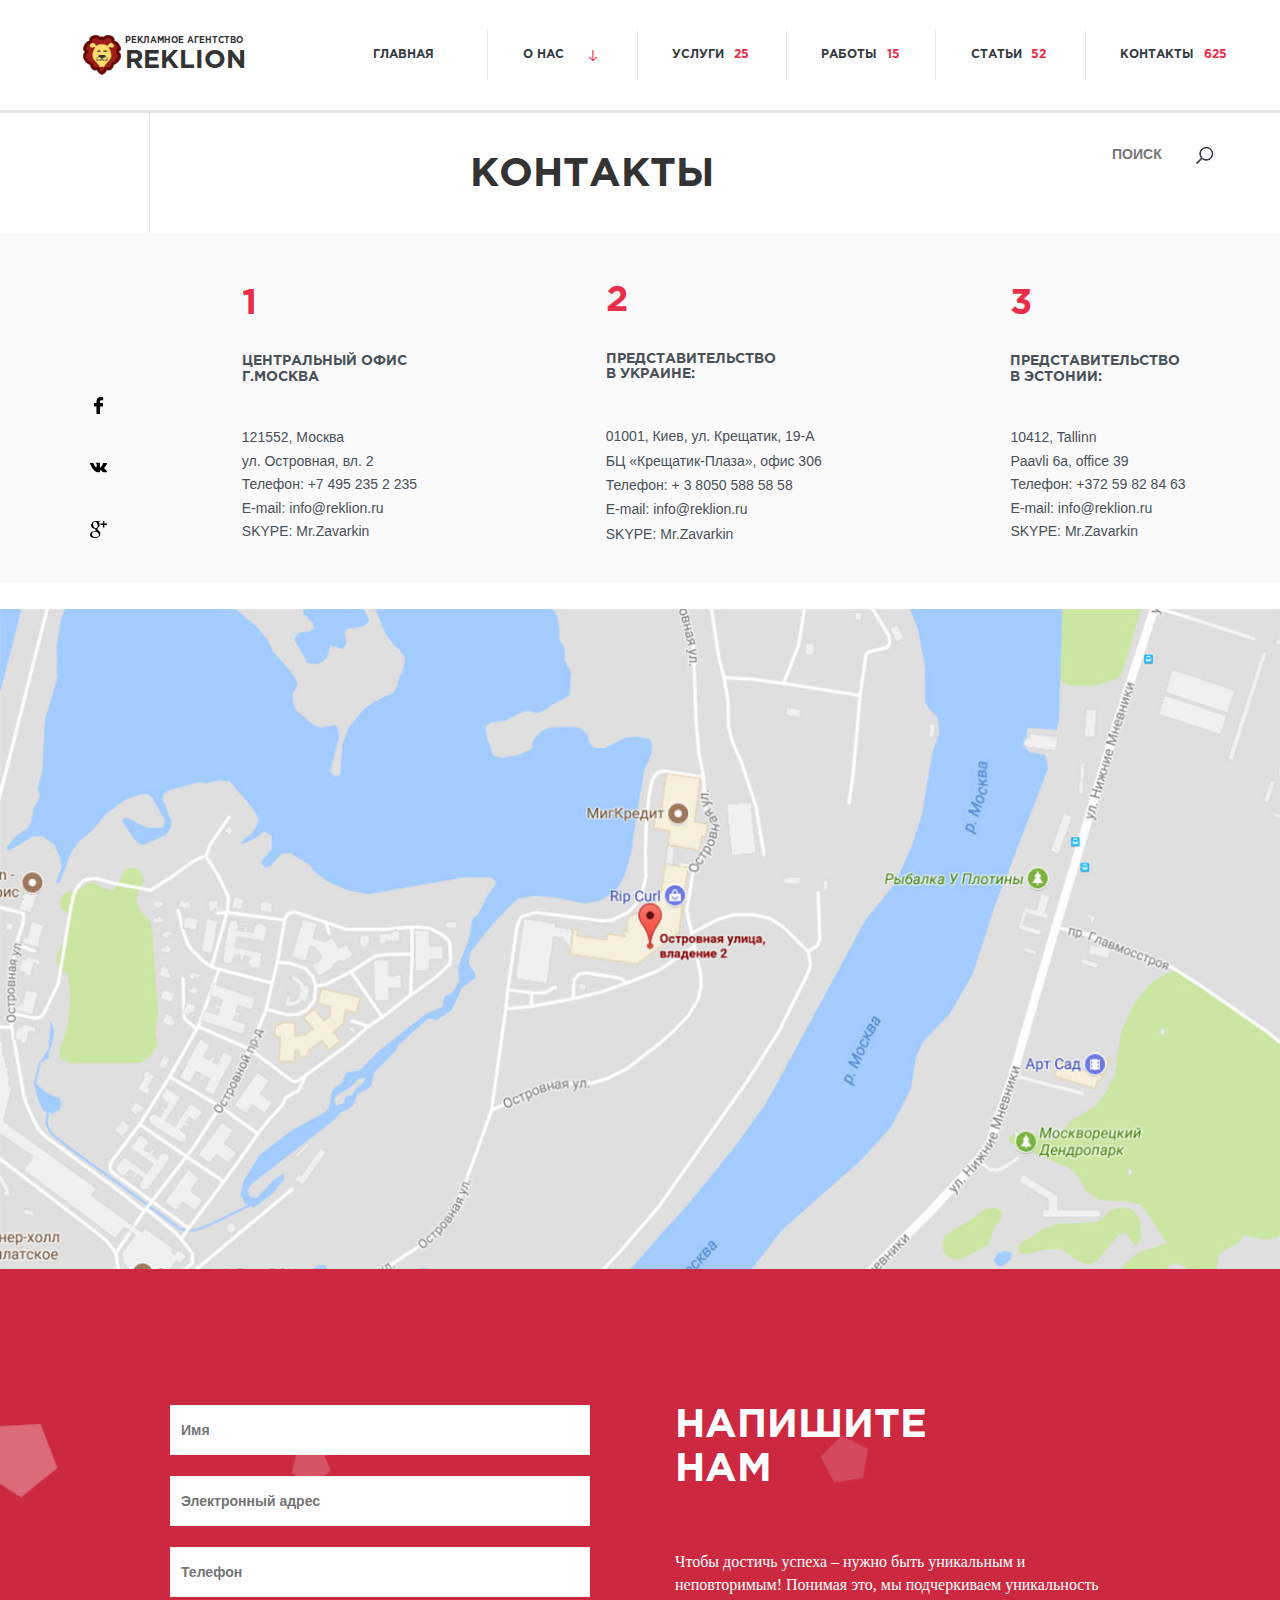
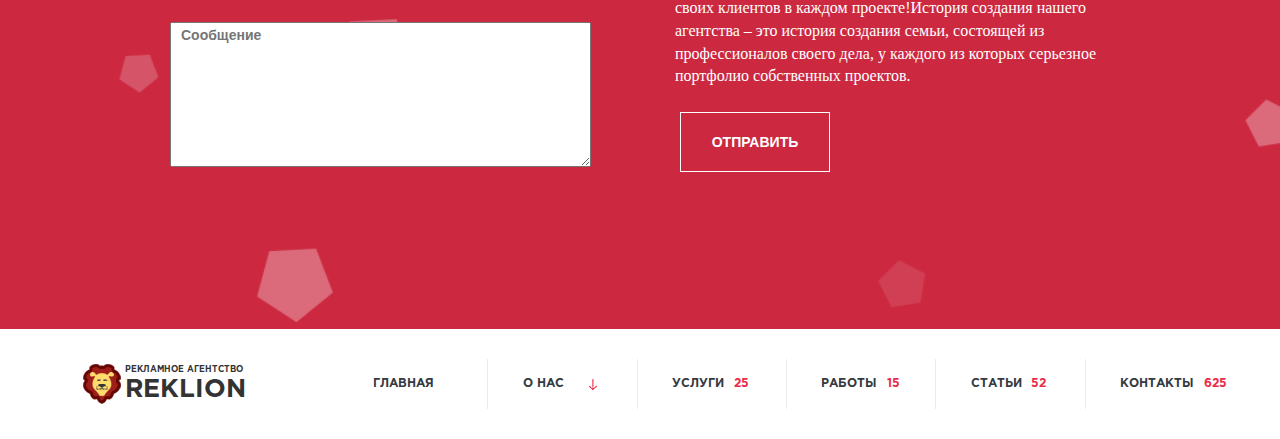
<file: contacts.html>
<!doctype html>
<html lang="en">
<head>
    <meta charset="UTF-8">
    <meta name="viewport"
          content="width=device-width, user-scalable=no, initial-scale=1.0, maximum-scale=1.0, minimum-scale=1.0">
    <meta http-equiv="X-UA-Compatible" content="ie=edge">
    <link rel="stylesheet" href="style.css">
    <link rel="stylesheet" href="reset.css">
    <link rel="stylesheet" href="bootstrap/css/bootstrap.min.css">
    <link rel="stylesheet" href="font-awesome/css/font-awesome.min.css">
    <link rel="stylesheet" href="slick/slick-theme.css">
    <link rel="stylesheet" href="slick/slick.css">
    <title>REKLION</title>
</head>
<body>
    <header>
        <div class="head">
            <div class="top-nav">
                <div class="logo-block">
                    <img src="img/small-logo.png" alt="">
                    <div class="logo-text">
                        <p>РЕКЛАМНОЕ АГЕНТСТВО</p>
                        <h2>REKLION</h2>
                    </div>
                </div>
                <nav>
           <ul class="menu">
                        <li><a href="index.html">Главная</a></li>
                        <li><a href="#" class="toogle-menu">О нас</a>
                            <ul class="drop-menu">
                                <li class="red">О нас:</li>
                                <li><a href="command.html">НАША КОМАНДА</a></li>
                                <li><a href="reviews.html">ОТЗЫВЫ</a></li>
                                <li><a href="customers.html">клиенты</a></li>
                                <li><a href="partners.html">партнеры</a></li>
                                <li><a href="franchise.html">франшиза</a></li>
                                <li><a href="goodDeed.html">Благое дело</a></li>
                                <li><a href="certificate.html">СЕРТИФИКАТЫ</a></li>
                            </ul>
                        </li>
                        <li><a href="services.html">Услуги <span>25</span></a></li>
                        <li><a href="work.html">Работы <span>15</span></a></li>
                        <li><a href="articles.html">Статьи <span>52</span></a></li>
                        <li><a href="contacts.html">Контакты <span>625</span></a></li>
                    </ul>
                </nav>
                  <div id="side-toggle">
                        <a href="#">
                          <img src="img/menu.png" alt="">
                        </a>    
                    </div>  
                    <div class="side-menu">
                          <ul class="slide-container" >
                            <li><a href="index.html">Главная</a></li>
                              <li><a href="#" class="toogle-media">О нас</a>
                                  <ul class="drop-media">
                                      <li><a href="command.html">НАША КОМАНДА</a></li>
                                      <li><a href="reviews.html">ОТЗЫВЫ</a></li>
                                      <li><a href="customers.html">клиенты</a></li>
                                      <li><a href="partners.html">партнеры</a></li>
                                      <li><a href="franchise.html">франшиза</a></li>
                                      <li><a href="goodDeed.html">Благое дело</a></li>
                                      <li><a href="certificate.html">СЕРТИФИКАТЫ</a></li>
                                  </ul>
                              </li>
                                <li><a href="services.html">Услуги <span>25</span></a></li>
                                <li><a href="work.html">Работы <span>15</span></a></li>
                                <li><a href="articles.html">Статьи <span>52</span></a></li>
                                <li><a href="contacts.html">Контакты <span>625</span></a></li>
                          </ul>
                                    <div class="footer-block">
                                     <div class="logo-block">
                                     <img src="img/small-logo.png" alt="">
                                         <div class="logo-text">
                                            <p>РЕКЛАМНОЕ АГЕНТСТВО</p>
                                            <h2>REKLION</h2>
                                         </div>
                                     </div>
                                    <div class="footer-block-social">
                                        <div class="footer-block-item">
                                            <a href="#">
                                                <img src="img/face.png" alt="">
                                            </a>
                                        </div>
                                        <div class="footer-block-item">
                                            <a href="#">
                                                <img src="img/vk.png" alt="">
                                            </a>
                                        </div>
                                        <div class="footer-block-item">
                                            <a href="#">
                                                <img src="img/google.png" alt="">
                                            </a>
                                        </div>
                                    </div> 
                                    <div class="footer-tel">
                                        <a href="tel:т. +7 (495) 235-2-235">т. +7 (495) 235-2-235</a>
                                    </div>
                                </div>
                                <div class="call">
                                    <a href="tel:т. +7 (495) 235-2-235">Позвонить нам</a>
                                </div>
                                <div class="media-search">
                                    <input type="search" placeholder="ПОИСК">
                                    <button>
                                        <img src="img/search.png" alt="">
                                    </button>
                                </div>
            </div>            
                   </div>
            </div>
        </div>
    </header>
    <main>
      <div class="contacts">
          <div class="all-caption">
              <div class="all-caption-left"></div>
              <div class="all-caption-h2">
                  <h2>КОНТАКТЫ</h2>
              </div>
               <div class="search">
                      <label>
                                <input id="search-in" class="search-input" type="search" placeholder="ПОИСК">
                                <button id="search-btn">
                                    <img src="img/search.png" alt="">  
                                </button>
                        </label>
                    </div>
          </div>
          <div class="contacts-content">
              <div class="all-content-left">
                 <div class="all-social">
                     <a href="#" class="social-icon">
                        <svg version="1.1" class="svg-icon" xmlns="http://www.w3.org/2000/svg" xmlns:xlink="http://www.w3.org/1999/xlink" x="0px" y="0px"
                             width="96.124px" height="96.123px" viewBox="0 0 96.124 96.123" style="enable-background:new 0 0 96.124 96.123;"
                             xml:space="preserve">
                            <path d="M72.089,0.02L59.624,0C45.62,0,36.57,9.285,36.57,23.656v10.907H24.037c-1.083,0-1.96,0.878-1.96,1.961v15.803
                                c0,1.083,0.878,1.96,1.96,1.96h12.533v39.876c0,1.083,0.877,1.96,1.96,1.96h16.352c1.083,0,1.96-0.878,1.96-1.96V54.287h14.654
                                c1.083,0,1.96-0.877,1.96-1.96l0.006-15.803c0-0.52-0.207-1.018-0.574-1.386c-0.367-0.368-0.867-0.575-1.387-0.575H56.842v-9.246
                                c0-4.444,1.059-6.7,6.848-6.7l8.397-0.003c1.082,0,1.959-0.878,1.959-1.96V1.98C74.046,0.899,73.17,0.022,72.089,0.02z"/>
                        </svg>
                    </a>
                    <a href="#" class="social-icon">
                            <svg version="1.1" class="svg-icon" xmlns="http://www.w3.org/2000/svg" xmlns:xlink="http://www.w3.org/1999/xlink" x="0px" y="0px"
                             width="548.358px" height="548.358px" viewBox="0 0 548.358 548.358" style="enable-background:new 0 0 548.358 548.358;"
                             xml:space="preserve">
                            <path d="M545.451,400.298c-0.664-1.431-1.283-2.618-1.858-3.569c-9.514-17.135-27.695-38.167-54.532-63.102l-0.567-0.571
                                l-0.284-0.28l-0.287-0.287h-0.288c-12.18-11.611-19.893-19.418-23.123-23.415c-5.91-7.614-7.234-15.321-4.004-23.13
                                c2.282-5.9,10.854-18.36,25.696-37.397c7.807-10.089,13.99-18.175,18.556-24.267c32.931-43.78,47.208-71.756,42.828-83.939
                                l-1.701-2.847c-1.143-1.714-4.093-3.282-8.846-4.712c-4.764-1.427-10.853-1.663-18.278-0.712l-82.224,0.568
                                c-1.332-0.472-3.234-0.428-5.712,0.144c-2.475,0.572-3.713,0.859-3.713,0.859l-1.431,0.715l-1.136,0.859
                                c-0.952,0.568-1.999,1.567-3.142,2.995c-1.137,1.423-2.088,3.093-2.848,4.996c-8.952,23.031-19.13,44.444-30.553,64.238
                                c-7.043,11.803-13.511,22.032-19.418,30.693c-5.899,8.658-10.848,15.037-14.842,19.126c-4,4.093-7.61,7.372-10.852,9.849
                                c-3.237,2.478-5.708,3.525-7.419,3.142c-1.715-0.383-3.33-0.763-4.859-1.143c-2.663-1.714-4.805-4.045-6.42-6.995
                                c-1.622-2.95-2.714-6.663-3.285-11.136c-0.568-4.476-0.904-8.326-1-11.563c-0.089-3.233-0.048-7.806,0.145-13.706
                                c0.198-5.903,0.287-9.897,0.287-11.991c0-7.234,0.141-15.085,0.424-23.555c0.288-8.47,0.521-15.181,0.716-20.125
                                c0.194-4.949,0.284-10.185,0.284-15.705s-0.336-9.849-1-12.991c-0.656-3.138-1.663-6.184-2.99-9.137
                                c-1.335-2.95-3.289-5.232-5.853-6.852c-2.569-1.618-5.763-2.902-9.564-3.856c-10.089-2.283-22.936-3.518-38.547-3.71
                                c-35.401-0.38-58.148,1.906-68.236,6.855c-3.997,2.091-7.614,4.948-10.848,8.562c-3.427,4.189-3.905,6.475-1.431,6.851
                                c11.422,1.711,19.508,5.804,24.267,12.275l1.715,3.429c1.334,2.474,2.666,6.854,3.999,13.134c1.331,6.28,2.19,13.227,2.568,20.837
                                c0.95,13.897,0.95,25.793,0,35.689c-0.953,9.9-1.853,17.607-2.712,23.127c-0.859,5.52-2.143,9.993-3.855,13.418
                                c-1.715,3.426-2.856,5.52-3.428,6.28c-0.571,0.76-1.047,1.239-1.425,1.427c-2.474,0.948-5.047,1.431-7.71,1.431
                                c-2.667,0-5.901-1.334-9.707-4c-3.805-2.666-7.754-6.328-11.847-10.992c-4.093-4.665-8.709-11.184-13.85-19.558
                                c-5.137-8.374-10.467-18.271-15.987-29.691l-4.567-8.282c-2.855-5.328-6.755-13.086-11.704-23.267
                                c-4.952-10.185-9.329-20.037-13.134-29.554c-1.521-3.997-3.806-7.04-6.851-9.134l-1.429-0.859c-0.95-0.76-2.475-1.567-4.567-2.427
                                c-2.095-0.859-4.281-1.475-6.567-1.854l-78.229,0.568c-7.994,0-13.418,1.811-16.274,5.428l-1.143,1.711
                                C0.288,140.146,0,141.668,0,143.763c0,2.094,0.571,4.664,1.714,7.707c11.42,26.84,23.839,52.725,37.257,77.659
                                c13.418,24.934,25.078,45.019,34.973,60.237c9.897,15.229,19.985,29.602,30.264,43.112c10.279,13.515,17.083,22.176,20.412,25.981
                                c3.333,3.812,5.951,6.662,7.854,8.565l7.139,6.851c4.568,4.569,11.276,10.041,20.127,16.416
                                c8.853,6.379,18.654,12.659,29.408,18.85c10.756,6.181,23.269,11.225,37.546,15.126c14.275,3.905,28.169,5.472,41.684,4.716h32.834
                                c6.659-0.575,11.704-2.669,15.133-6.283l1.136-1.431c0.764-1.136,1.479-2.901,2.139-5.276c0.668-2.379,1-5,1-7.851
                                c-0.195-8.183,0.428-15.558,1.852-22.124c1.423-6.564,3.045-11.513,4.859-14.846c1.813-3.33,3.859-6.14,6.136-8.418
                                c2.282-2.283,3.908-3.666,4.862-4.142c0.948-0.479,1.705-0.804,2.276-0.999c4.568-1.522,9.944-0.048,16.136,4.429
                                c6.187,4.473,11.99,9.996,17.418,16.56c5.425,6.57,11.943,13.941,19.555,22.124c7.617,8.186,14.277,14.271,19.985,18.274
                                l5.708,3.426c3.812,2.286,8.761,4.38,14.853,6.283c6.081,1.902,11.409,2.378,15.984,1.427l73.087-1.14
                                c7.229,0,12.854-1.197,16.844-3.572c3.998-2.379,6.373-5,7.139-7.851c0.764-2.854,0.805-6.092,0.145-9.712
                                C546.782,404.25,546.115,401.725,545.451,400.298z"/>
                        </svg>

                    </a>
                    <a href="#" class="social-icon">
                        <svg version="1.1" class="svg-icon" xmlns="http://www.w3.org/2000/svg" xmlns:xlink="http://www.w3.org/1999/xlink" x="0px" y="0px"
                             width="475.092px" height="475.092px" viewBox="0 0 475.092 475.092" style="enable-background:new 0 0 475.092 475.092;"
                             xml:space="preserve">
                                <path d="M273.372,302.498c-5.041-6.762-10.608-13.045-16.7-18.842c-6.091-5.804-12.183-11.088-18.271-15.845
                                    c-6.092-4.757-11.659-9.329-16.702-13.709c-5.042-4.374-9.135-8.945-12.275-13.702c-3.14-4.757-4.711-9.61-4.711-14.558
                                    c0-6.855,2.19-13.278,6.567-19.274c4.377-5.996,9.707-11.799,15.986-17.417c6.28-5.617,12.559-11.753,18.844-18.415
                                    c6.276-6.665,11.604-15.465,15.985-26.412c4.373-10.944,6.563-23.458,6.563-37.542c0-16.75-3.713-32.835-11.136-48.25
                                    c-7.423-15.418-17.89-27.412-31.405-35.976h38.54L303.2,0H178.441c-17.699,0-35.498,1.906-53.384,5.72
                                    c-26.453,5.9-48.723,19.368-66.806,40.397C40.171,67.15,31.129,90.99,31.129,117.637c0,28.171,10.138,51.583,30.406,70.233
                                    c20.269,18.649,44.585,27.978,72.945,27.978c5.71,0,12.371-0.478,19.985-1.427c-0.381,1.521-1.043,3.567-1.997,6.136
                                    s-1.715,4.62-2.286,6.14c-0.57,1.521-1.047,3.375-1.425,5.566c-0.382,2.19-0.571,4.428-0.571,6.71
                                    c0,12.563,6.086,26.744,18.271,42.541c-14.465,0.387-28.737,1.67-42.825,3.86c-14.084,2.19-28.833,5.616-44.252,10.28
                                    c-15.417,4.661-29.217,11.42-41.396,20.27c-12.182,8.854-21.317,19.366-27.408,31.549C3.533,361.559,0.01,374.405,0.01,386.017
                                    c0,12.751,2.857,24.314,8.565,34.69c5.708,10.369,13.035,18.842,21.982,25.406c8.945,6.57,19.273,12.083,30.978,16.562
                                    c11.704,4.47,23.315,7.659,34.829,9.562c11.516,1.903,22.888,2.854,34.119,2.854c51.007,0,90.981-12.464,119.909-37.397
                                    c26.648-23.223,39.971-50.062,39.971-80.517c0-10.855-1.57-20.984-4.712-30.409C282.51,317.337,278.42,309.254,273.372,302.498z
                                     M163.311,198.722c-9.707,0-18.937-2.475-27.694-7.426c-8.757-4.95-16.18-11.374-22.27-19.273
                                    c-6.088-7.898-11.418-16.796-15.987-26.695c-4.567-9.896-7.944-19.792-10.135-29.692c-2.19-9.895-3.284-19.318-3.284-28.265
                                    c0-18.271,4.854-33.974,14.562-47.108c9.705-13.134,23.411-19.701,41.112-19.701c12.563,0,23.935,3.899,34.118,11.704
                                    c10.183,7.804,18.177,17.701,23.984,29.692c5.802,11.991,10.277,24.407,13.417,37.257c3.14,12.847,4.711,24.983,4.711,36.403
                                    c0,19.036-4.139,34.317-12.419,45.833C195.144,192.964,181.775,198.722,163.311,198.722z M242.251,413.123
                                    c-5.23,8.949-12.319,15.94-21.267,20.981c-8.946,5.048-18.509,8.758-28.693,11.14c-10.183,2.385-20.889,3.572-32.12,3.572
                                    c-12.182,0-24.27-1.431-36.258-4.284c-11.99-2.851-23.459-7.187-34.403-12.991c-10.944-5.8-19.795-13.798-26.551-23.982
                                    c-6.757-10.184-10.135-21.744-10.135-34.69c0-11.419,2.568-21.601,7.708-30.55c5.142-8.945,11.709-16.084,19.702-21.408
                                    c7.994-5.332,17.319-9.713,27.979-13.131c10.66-3.433,20.937-5.808,30.833-7.139c9.895-1.335,19.985-1.995,30.262-1.995
                                    c6.283,0,11.043,0.191,14.277,0.567c1.143,0.767,4.043,2.759,8.708,5.996s7.804,5.428,9.423,6.57
                                    c1.615,1.137,4.567,3.326,8.85,6.563c4.281,3.237,7.327,5.661,9.135,7.279c1.803,1.618,4.421,4.045,7.849,7.279
                                    c3.424,3.237,5.948,6.043,7.566,8.422c1.615,2.378,3.616,5.28,5.996,8.702c2.38,3.433,4.043,6.715,4.998,9.855
                                    c0.948,3.142,1.854,6.567,2.707,10.277c0.855,3.72,1.283,7.569,1.283,11.57C250.105,393.713,247.487,404.182,242.251,413.123z"/>
                                <polygon points="401.998,73.089 401.998,0 365.449,0 365.449,73.089 292.358,73.089 292.358,109.636 365.449,109.636 
                                    365.449,182.725 401.998,182.725 401.998,109.636 475.081,109.636 475.081,73.089      "/>
                        </svg>

                    </a>
                 </div>   
              </div>
              <div class="contacts-content-right">
                  <div class="contacts-content-item">
                      <h2>1</h2>
                      <h3>Центральный офис <br> г.Москва</h3>
                      <ul>
                          <li>121552, Москва</li>
                          <li>ул. Островная, вл. 2</li>
                          <li>Телефон:  <a href="tel:+7 495 235 2 235">+7 495 235 2 235</a></li>
                          <li>E-mail:  <a href="#">info@reklion.ru</a></li>
                          <li>SKYPE:  Mr.Zavarkin</li>
                      </ul>
                  </div>
                   <div class="contacts-content-item left">
                      <h2>2</h2>
                      <h3>Представительство <br> в Украине:</h3>
                      <ul>
                          <li>01001, Киев, ул. Крещатик, 19-А</li>
                          <li>БЦ «Крещатик-Плаза», офис 306</li>
                          <li>Телефон: <a href="tel: + 3 8050 588 58 58"> + 3 8050 588 58 58</a></li>
                          <li>E-mail:  <a href="#">info@reklion.ru</a></li>
                          <li>SKYPE:  Mr.Zavarkin</li>
                      </ul>
                  </div>
                   <div class="contacts-content-item">
                      <h2>3</h2>
                      <h3>Представительство <br> в Эстонии:</h3>
                      <ul>
                          <li>10412, Tallinn</li>
                          <li>Paavli 6a, office 39</li>
                          <li>Телефон:  <a href="tel: +372 59 82 84 63"> +372 59 82 84 63</a></li>
                          <li>E-mail:  <a href="#">info@reklion.ru</a></li>
                          <li>SKYPE:  Mr.Zavarkin</li>
                      </ul>
                  </div>
              </div>
          </div>
      </div>
        <div class="map"></div>
        <div class="write">
          <div class="write-block">
            <div class="write-form">
            <form action="#">
              <label>
                <div class="input-container">
                <input type="name" placeholder="Имя">
              </div>
              <div class="input-container">
                <input type="email" placeholder="Электронный адрес">
              </div>
              <div class="input-container">
                <input type="tel" placeholder="Телефон">
              </div>
              <textarea placeholder="Сообщение"></textarea>
              <button type="submit" class="form-button">ОТПРАВИТЬ</button>
              </label>
            </form>
          </div>
          <div class="write-text">
            <div class="write-caption">
              <h2>Напишите <br> 
                нам</h2>
            </div>
            <div class="write-p">
              <p>
                Чтобы достичь успеха – нужно быть уникальным и неповторимым! Понимая это, мы подчеркиваем уникальность своих клиентов в каждом проекте!История создания нашего агентства – это история создания семьи, состоящей из профессионалов
            своего дела, у каждого из которых серьезное портфолио собственных проектов.
              </p>
            </div>
          </div>
          </div>
        </div>
    </main>
	<footer>
		<div class="top-nav foot">
                <div class="logo-block">
                    <img src="img/small-logo.png" alt="">
                    <div class="logo-text">
                        <p>РЕКЛАМНОЕ АГЕНТСТВО</p>
                        <h2>REKLION</h2>
                    </div>
                </div>
                <nav>
                    <ul class="menu">
                        <li><a href="#">Главная</a></li>
                        <li><a href="#" class="toogle-menu">О нас</a>
                            <ul class="drop-menu">
                                <li class="red">О нас:</li>
                                <li><a href="#">НАША КОМАНДА</a></li>
                                <li><a href="#">ОТЗЫВЫ</a></li>
                                <li><a href="#">клиенты</a></li>
                                <li><a href="#">партнеры</a></li>
                                <li><a href="#">франшиза</a></li>
                                <li><a href="#">Благое дело</a></li>
                                <li><a href="#">СЕРТИФИКАТЫ</a></li>
                            </ul>
                        </li>
                        <li><a href="#">Услуги <span>25</span></a></li>
                        <li><a href="#">Работы <span>15</span></a></li>
                        <li><a href="#">Статьи <span>52</span></a></li>
                        <li><a href="#">Контакты <span>625</span></a></li>
                    </ul>
                </nav>
            </div>
            <div class="footer-media">
            	<div class="footer-block">
            		 <div class="logo-block">
                     <img src="img/small-logo.png" alt="">
	                     <div class="logo-text">
	                        <p>РЕКЛАМНОЕ АГЕНТСТВО</p>
	                        <h2>REKLION</h2>
	                     </div>
                	 </div>
                	<div class="footer-block-social">
                		<div class="footer-block-item">
                			<a href="#">
                				<img src="img/face.png" alt="">
                			</a>
                		</div>
                		<div class="footer-block-item">
                			<a href="#">
                				<img src="img/vk.png" alt="">
                			</a>
                		</div>
                		<div class="footer-block-item">
                			<a href="#">
                				<img src="img/google.png" alt="">
                			</a>
                		</div>
                	</div> 
                	<div class="footer-tel">
                		<a href="tel:т. +7 (495) 235-2-235">т. +7 (495) 235-2-235</a>
                	</div>
            	</div>
            	<div class="call">
            		<a href="tel:т. +7 (495) 235-2-235">Позвонить нам</a>
            	</div>
            </div>
	</footer>
    <script src="https://ajax.googleapis.com/ajax/libs/jquery/3.2.1/jquery.min.js"></script>
    <script src="bootstrap/js/bootstrap.min.js"></script>
    <script src="slick/slick.min.js"></script>
    <script src="js.js"></script>
</body>
</html>
</file>
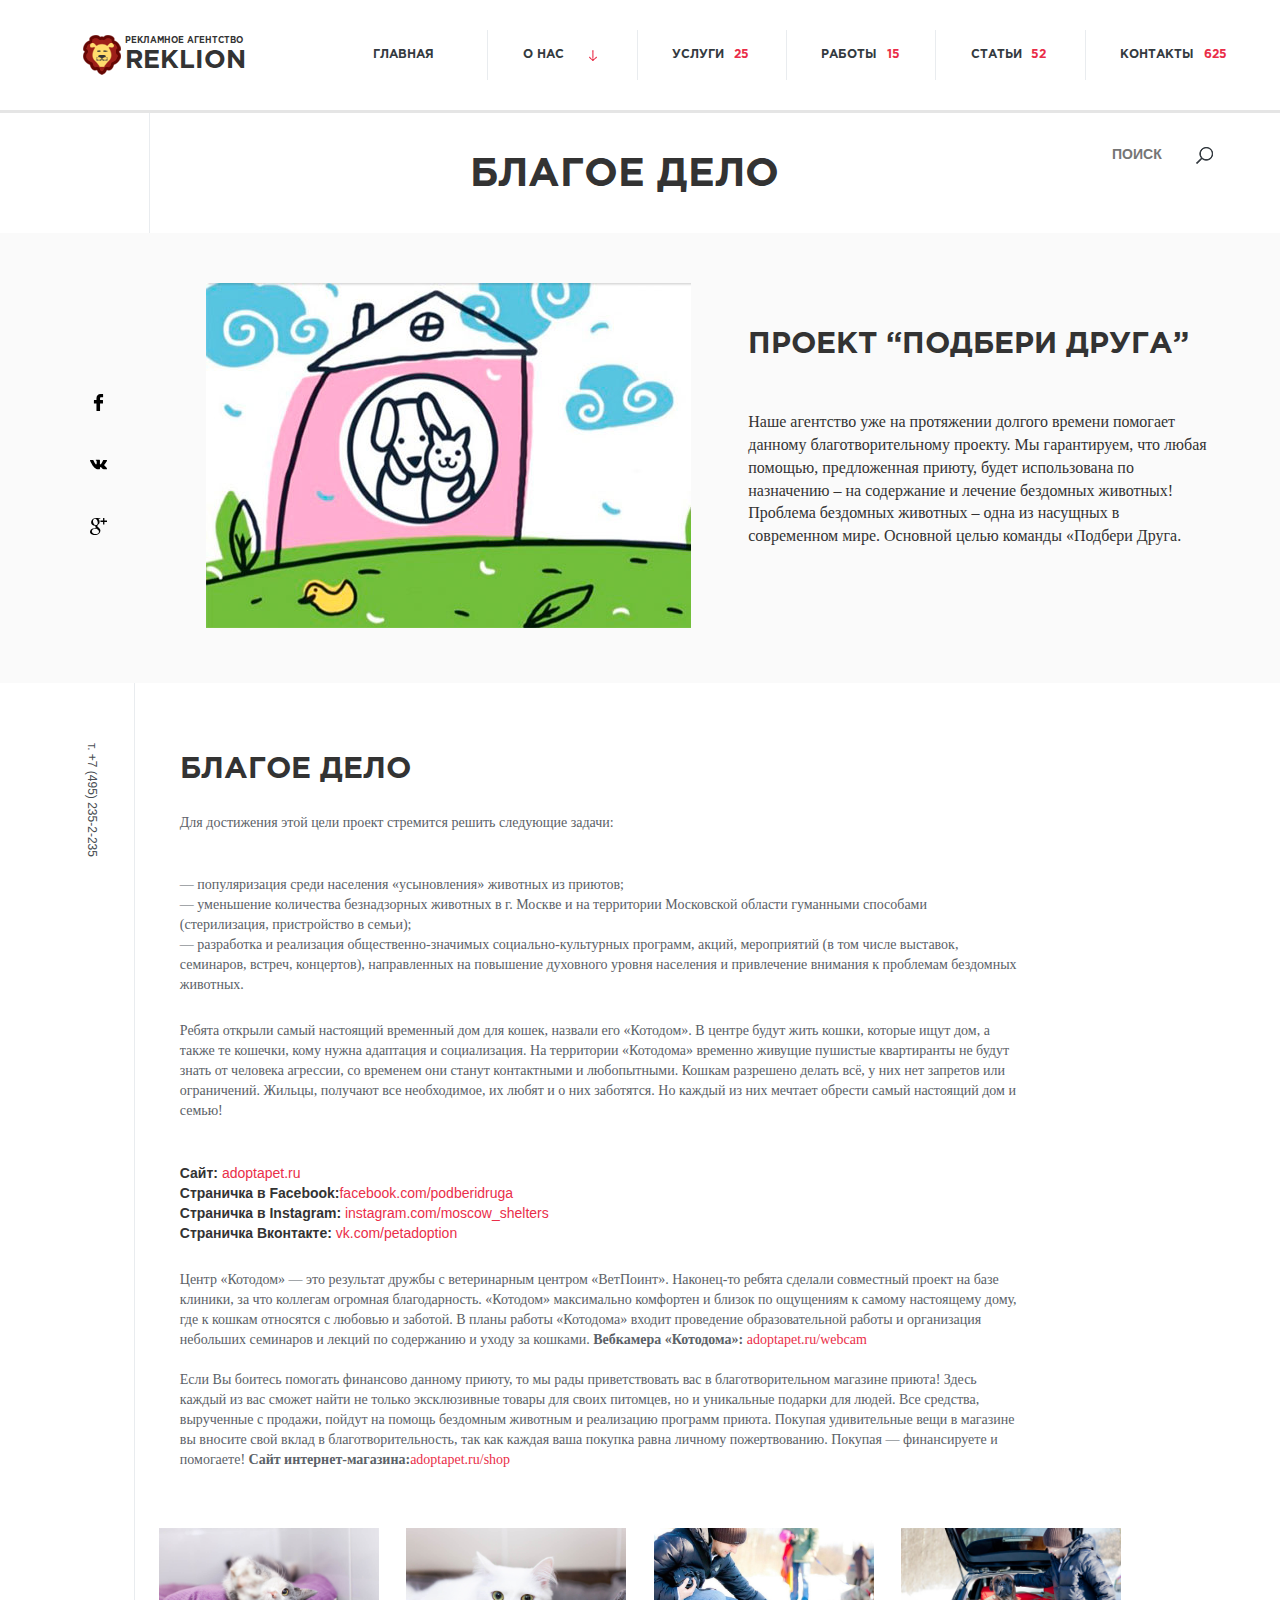
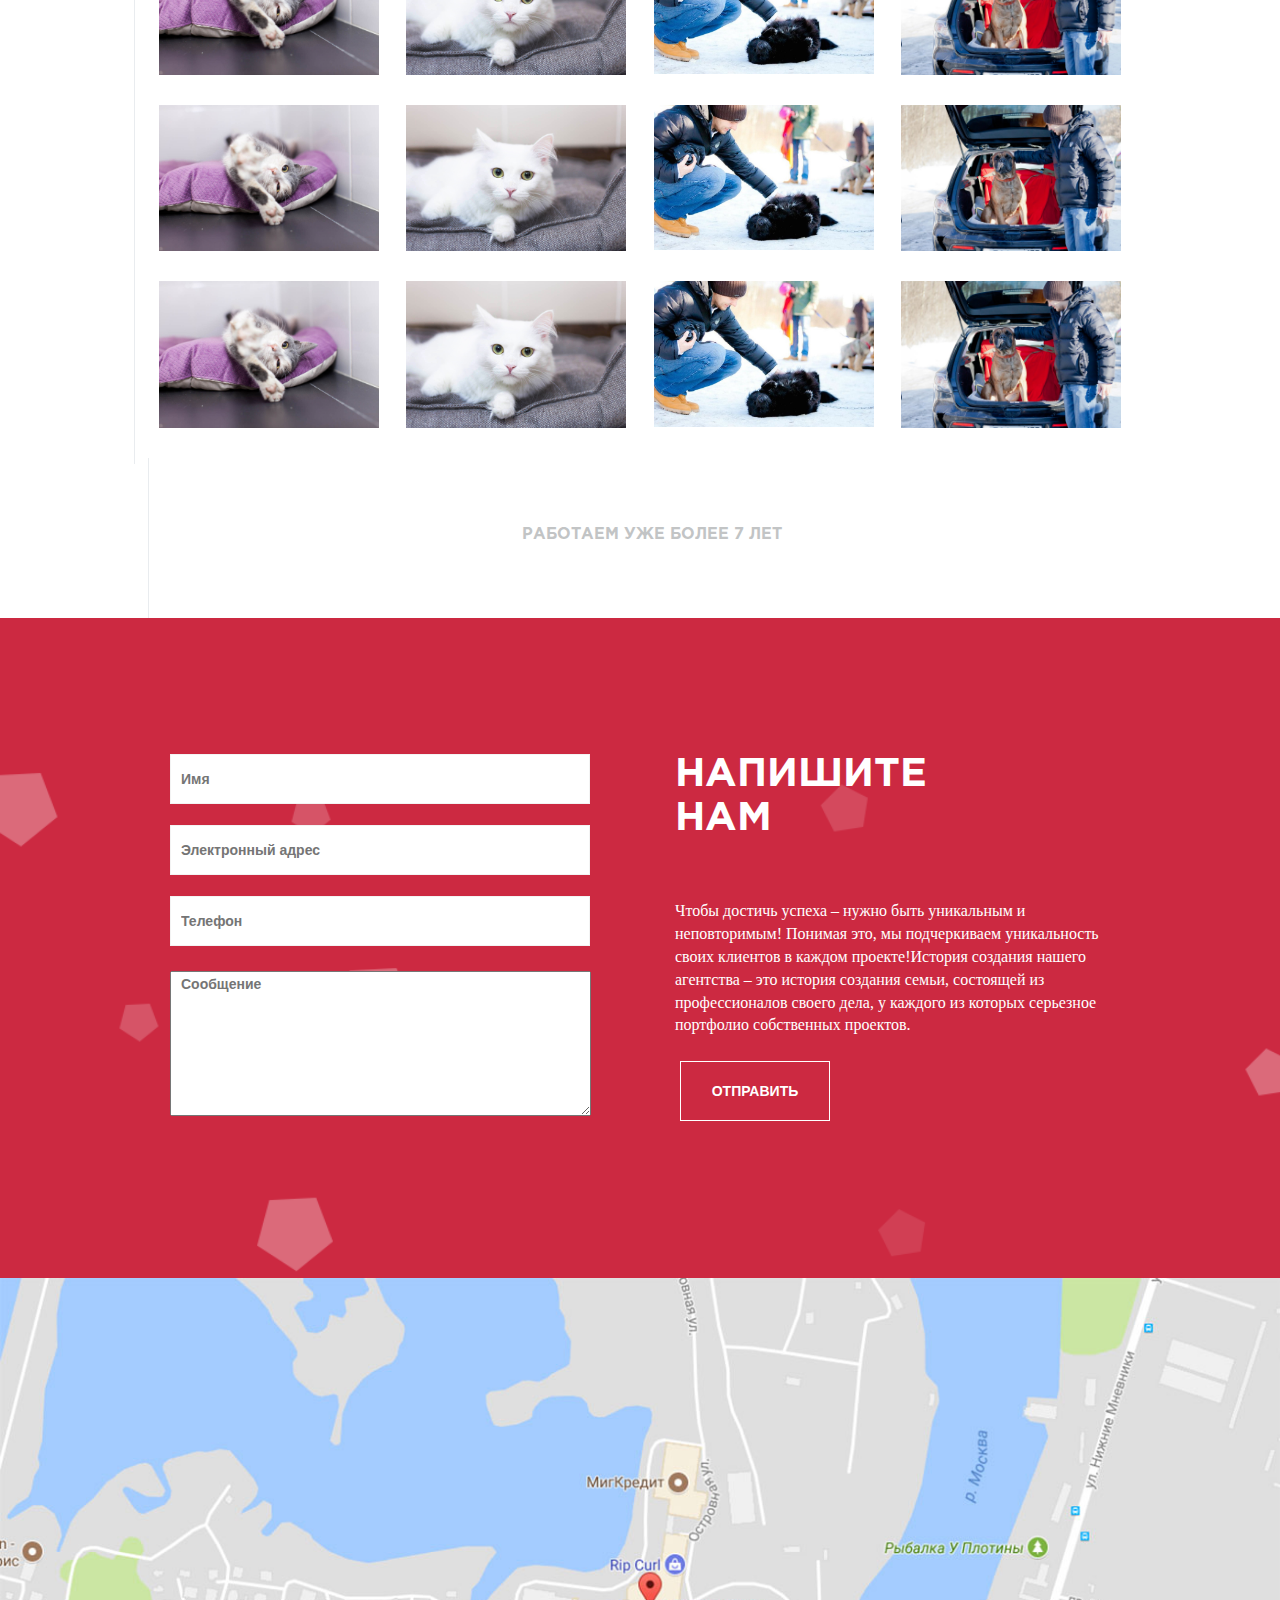
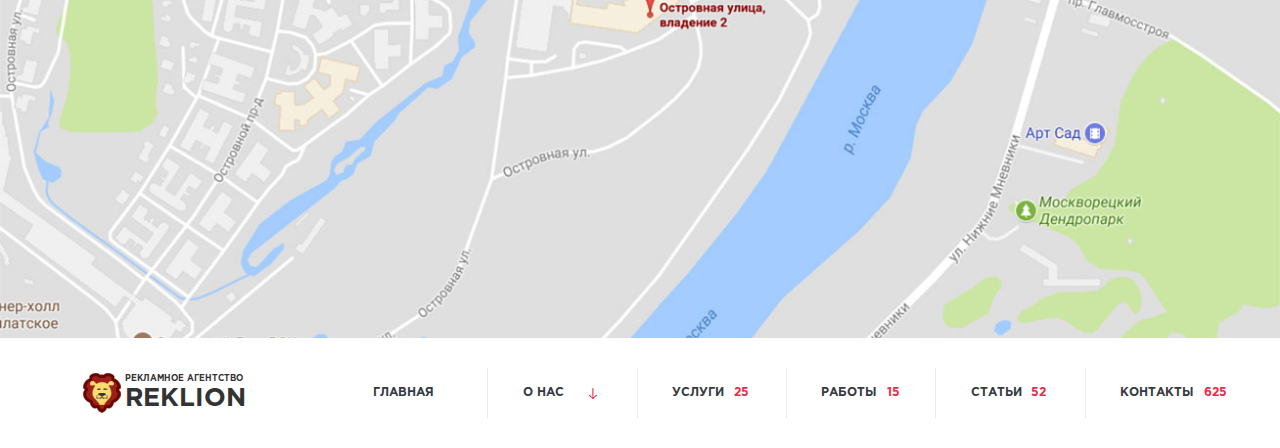
<file: goodDeed.html>
<!doctype html>
<html lang="en">
<head>
    <meta charset="UTF-8">
    <meta name="viewport"
          content="width=device-width, user-scalable=no, initial-scale=1.0, maximum-scale=1.0, minimum-scale=1.0">
    <meta http-equiv="X-UA-Compatible" content="ie=edge">
    <link rel="stylesheet" href="style.css">
    <link rel="stylesheet" href="reset.css">
    <link rel="stylesheet" href="bootstrap/css/bootstrap.min.css">
    <link rel="stylesheet" href="font-awesome/css/font-awesome.min.css">
    <link rel="stylesheet" href="slick/slick-theme.css">
    <link rel="stylesheet" href="slick/slick.css">
    <title>REKLION</title>
</head>
<body>
  <header>
        <div class="head">
            <div class="top-nav">
                <div class="logo-block">
                    <img src="img/small-logo.png" alt="">
                    <div class="logo-text">
                        <p>РЕКЛАМНОЕ АГЕНТСТВО</p>
                        <h2>REKLION</h2>
                    </div>
                </div>
                <nav>
           <ul class="menu">
                        <li><a href="index.html">Главная</a></li>
                        <li><a href="#" class="toogle-menu">О нас</a>
                            <ul class="drop-menu">
                                <li class="red">О нас:</li>
                                <li><a href="command.html">НАША КОМАНДА</a></li>
                                <li><a href="reviews.html">ОТЗЫВЫ</a></li>
                                <li><a href="customers.html">клиенты</a></li>
                                <li><a href="partners.html">партнеры</a></li>
                                <li><a href="franchise.html">франшиза</a></li>
                                <li><a href="goodDeed.html">Благое дело</a></li>
                                <li><a href="certificate.html">СЕРТИФИКАТЫ</a></li>
                            </ul>
                        </li>
                        <li><a href="services.html">Услуги <span>25</span></a></li>
                        <li><a href="work.html">Работы <span>15</span></a></li>
                        <li><a href="articles.html">Статьи <span>52</span></a></li>
                        <li><a href="contacts.html">Контакты <span>625</span></a></li>
                    </ul>
                </nav>
                  <div id="side-toggle">
                        <a href="#">
                          <img src="img/menu.png" alt="">
                        </a>    
                    </div>  
                    <div class="side-menu">
                          <ul class="slide-container" >
                            <li><a href="index.html">Главная</a></li>
                              <li><a href="#" class="toogle-media">О нас</a>
                                  <ul class="drop-media">
                                      <li><a href="command.html">НАША КОМАНДА</a></li>
                                      <li><a href="reviews.html">ОТЗЫВЫ</a></li>
                                      <li><a href="customers.html">клиенты</a></li>
                                      <li><a href="partners.html">партнеры</a></li>
                                      <li><a href="franchise.html">франшиза</a></li>
                                      <li><a href="goodDeed.html">Благое дело</a></li>
                                      <li><a href="certificate.html">СЕРТИФИКАТЫ</a></li>
                                  </ul>
                              </li>
                                <li><a href="services.html">Услуги <span>25</span></a></li>
                                <li><a href="work.html">Работы <span>15</span></a></li>
                                <li><a href="articles.html">Статьи <span>52</span></a></li>
                                <li><a href="contacts.html">Контакты <span>625</span></a></li>
                          </ul>
                                    <div class="footer-block">
                                     <div class="logo-block">
                                     <img src="img/small-logo.png" alt="">
                                         <div class="logo-text">
                                            <p>РЕКЛАМНОЕ АГЕНТСТВО</p>
                                            <h2>REKLION</h2>
                                         </div>
                                     </div>
                                    <div class="footer-block-social">
                                        <div class="footer-block-item">
                                            <a href="#">
                                                <img src="img/face.png" alt="">
                                            </a>
                                        </div>
                                        <div class="footer-block-item">
                                            <a href="#">
                                                <img src="img/vk.png" alt="">
                                            </a>
                                        </div>
                                        <div class="footer-block-item">
                                            <a href="#">
                                                <img src="img/google.png" alt="">
                                            </a>
                                        </div>
                                    </div> 
                                    <div class="footer-tel">
                                        <a href="tel:т. +7 (495) 235-2-235">т. +7 (495) 235-2-235</a>
                                    </div>
                                </div>
                                <div class="call">
                                    <a href="tel:т. +7 (495) 235-2-235">Позвонить нам</a>
                                </div>
                                <div class="media-search">
                                    <input type="search" placeholder="ПОИСК">
                                    <button>
                                        <img src="img/search.png" alt="">
                                    </button>
                                </div>
            </div>            
                   </div>
            </div>
        </div>
    </header>
    <main>
          <div class="all-caption">
              <div class="all-caption-left" id="goodDeed-left"></div>
              <div class="all-caption-h2">
                  <h2>благое дело</h2>
              </div>
               <div class="search">
                      <label>
                                <input id="search-in" class="search-input" type="search" placeholder="ПОИСК">
                                <button id="search-btn">
                                    <img src="img/search.png" alt="">  
                                </button>
                        </label>
                    </div>
          </div>
        <div class="goodDeed">
          <div class="goodDeed-top">
            <div class="goodDeed-top-left">
              <div class="goodDeed-social">
                <a href="#" class="social-icon">
                        <svg version="1.1" class="svg-icon" xmlns="http://www.w3.org/2000/svg" xmlns:xlink="http://www.w3.org/1999/xlink" x="0px" y="0px"
                             width="96.124px" height="96.123px" viewBox="0 0 96.124 96.123" style="enable-background:new 0 0 96.124 96.123;"
                             xml:space="preserve">
                            <path d="M72.089,0.02L59.624,0C45.62,0,36.57,9.285,36.57,23.656v10.907H24.037c-1.083,0-1.96,0.878-1.96,1.961v15.803
                                c0,1.083,0.878,1.96,1.96,1.96h12.533v39.876c0,1.083,0.877,1.96,1.96,1.96h16.352c1.083,0,1.96-0.878,1.96-1.96V54.287h14.654
                                c1.083,0,1.96-0.877,1.96-1.96l0.006-15.803c0-0.52-0.207-1.018-0.574-1.386c-0.367-0.368-0.867-0.575-1.387-0.575H56.842v-9.246
                                c0-4.444,1.059-6.7,6.848-6.7l8.397-0.003c1.082,0,1.959-0.878,1.959-1.96V1.98C74.046,0.899,73.17,0.022,72.089,0.02z"/>
                        </svg>
                    </a>
                    <a href="#" class="social-icon">
                            <svg version="1.1" class="svg-icon" xmlns="http://www.w3.org/2000/svg" xmlns:xlink="http://www.w3.org/1999/xlink" x="0px" y="0px"
                             width="548.358px" height="548.358px" viewBox="0 0 548.358 548.358" style="enable-background:new 0 0 548.358 548.358;"
                             xml:space="preserve">
                            <path d="M545.451,400.298c-0.664-1.431-1.283-2.618-1.858-3.569c-9.514-17.135-27.695-38.167-54.532-63.102l-0.567-0.571
                                l-0.284-0.28l-0.287-0.287h-0.288c-12.18-11.611-19.893-19.418-23.123-23.415c-5.91-7.614-7.234-15.321-4.004-23.13
                                c2.282-5.9,10.854-18.36,25.696-37.397c7.807-10.089,13.99-18.175,18.556-24.267c32.931-43.78,47.208-71.756,42.828-83.939
                                l-1.701-2.847c-1.143-1.714-4.093-3.282-8.846-4.712c-4.764-1.427-10.853-1.663-18.278-0.712l-82.224,0.568
                                c-1.332-0.472-3.234-0.428-5.712,0.144c-2.475,0.572-3.713,0.859-3.713,0.859l-1.431,0.715l-1.136,0.859
                                c-0.952,0.568-1.999,1.567-3.142,2.995c-1.137,1.423-2.088,3.093-2.848,4.996c-8.952,23.031-19.13,44.444-30.553,64.238
                                c-7.043,11.803-13.511,22.032-19.418,30.693c-5.899,8.658-10.848,15.037-14.842,19.126c-4,4.093-7.61,7.372-10.852,9.849
                                c-3.237,2.478-5.708,3.525-7.419,3.142c-1.715-0.383-3.33-0.763-4.859-1.143c-2.663-1.714-4.805-4.045-6.42-6.995
                                c-1.622-2.95-2.714-6.663-3.285-11.136c-0.568-4.476-0.904-8.326-1-11.563c-0.089-3.233-0.048-7.806,0.145-13.706
                                c0.198-5.903,0.287-9.897,0.287-11.991c0-7.234,0.141-15.085,0.424-23.555c0.288-8.47,0.521-15.181,0.716-20.125
                                c0.194-4.949,0.284-10.185,0.284-15.705s-0.336-9.849-1-12.991c-0.656-3.138-1.663-6.184-2.99-9.137
                                c-1.335-2.95-3.289-5.232-5.853-6.852c-2.569-1.618-5.763-2.902-9.564-3.856c-10.089-2.283-22.936-3.518-38.547-3.71
                                c-35.401-0.38-58.148,1.906-68.236,6.855c-3.997,2.091-7.614,4.948-10.848,8.562c-3.427,4.189-3.905,6.475-1.431,6.851
                                c11.422,1.711,19.508,5.804,24.267,12.275l1.715,3.429c1.334,2.474,2.666,6.854,3.999,13.134c1.331,6.28,2.19,13.227,2.568,20.837
                                c0.95,13.897,0.95,25.793,0,35.689c-0.953,9.9-1.853,17.607-2.712,23.127c-0.859,5.52-2.143,9.993-3.855,13.418
                                c-1.715,3.426-2.856,5.52-3.428,6.28c-0.571,0.76-1.047,1.239-1.425,1.427c-2.474,0.948-5.047,1.431-7.71,1.431
                                c-2.667,0-5.901-1.334-9.707-4c-3.805-2.666-7.754-6.328-11.847-10.992c-4.093-4.665-8.709-11.184-13.85-19.558
                                c-5.137-8.374-10.467-18.271-15.987-29.691l-4.567-8.282c-2.855-5.328-6.755-13.086-11.704-23.267
                                c-4.952-10.185-9.329-20.037-13.134-29.554c-1.521-3.997-3.806-7.04-6.851-9.134l-1.429-0.859c-0.95-0.76-2.475-1.567-4.567-2.427
                                c-2.095-0.859-4.281-1.475-6.567-1.854l-78.229,0.568c-7.994,0-13.418,1.811-16.274,5.428l-1.143,1.711
                                C0.288,140.146,0,141.668,0,143.763c0,2.094,0.571,4.664,1.714,7.707c11.42,26.84,23.839,52.725,37.257,77.659
                                c13.418,24.934,25.078,45.019,34.973,60.237c9.897,15.229,19.985,29.602,30.264,43.112c10.279,13.515,17.083,22.176,20.412,25.981
                                c3.333,3.812,5.951,6.662,7.854,8.565l7.139,6.851c4.568,4.569,11.276,10.041,20.127,16.416
                                c8.853,6.379,18.654,12.659,29.408,18.85c10.756,6.181,23.269,11.225,37.546,15.126c14.275,3.905,28.169,5.472,41.684,4.716h32.834
                                c6.659-0.575,11.704-2.669,15.133-6.283l1.136-1.431c0.764-1.136,1.479-2.901,2.139-5.276c0.668-2.379,1-5,1-7.851
                                c-0.195-8.183,0.428-15.558,1.852-22.124c1.423-6.564,3.045-11.513,4.859-14.846c1.813-3.33,3.859-6.14,6.136-8.418
                                c2.282-2.283,3.908-3.666,4.862-4.142c0.948-0.479,1.705-0.804,2.276-0.999c4.568-1.522,9.944-0.048,16.136,4.429
                                c6.187,4.473,11.99,9.996,17.418,16.56c5.425,6.57,11.943,13.941,19.555,22.124c7.617,8.186,14.277,14.271,19.985,18.274
                                l5.708,3.426c3.812,2.286,8.761,4.38,14.853,6.283c6.081,1.902,11.409,2.378,15.984,1.427l73.087-1.14
                                c7.229,0,12.854-1.197,16.844-3.572c3.998-2.379,6.373-5,7.139-7.851c0.764-2.854,0.805-6.092,0.145-9.712
                                C546.782,404.25,546.115,401.725,545.451,400.298z"/>
                        </svg>

                    </a>
                    <a href="#" class="social-icon">
                        <svg version="1.1" class="svg-icon" xmlns="http://www.w3.org/2000/svg" xmlns:xlink="http://www.w3.org/1999/xlink" x="0px" y="0px"
                             width="475.092px" height="475.092px" viewBox="0 0 475.092 475.092" style="enable-background:new 0 0 475.092 475.092;"
                             xml:space="preserve">
                                <path d="M273.372,302.498c-5.041-6.762-10.608-13.045-16.7-18.842c-6.091-5.804-12.183-11.088-18.271-15.845
                                    c-6.092-4.757-11.659-9.329-16.702-13.709c-5.042-4.374-9.135-8.945-12.275-13.702c-3.14-4.757-4.711-9.61-4.711-14.558
                                    c0-6.855,2.19-13.278,6.567-19.274c4.377-5.996,9.707-11.799,15.986-17.417c6.28-5.617,12.559-11.753,18.844-18.415
                                    c6.276-6.665,11.604-15.465,15.985-26.412c4.373-10.944,6.563-23.458,6.563-37.542c0-16.75-3.713-32.835-11.136-48.25
                                    c-7.423-15.418-17.89-27.412-31.405-35.976h38.54L303.2,0H178.441c-17.699,0-35.498,1.906-53.384,5.72
                                    c-26.453,5.9-48.723,19.368-66.806,40.397C40.171,67.15,31.129,90.99,31.129,117.637c0,28.171,10.138,51.583,30.406,70.233
                                    c20.269,18.649,44.585,27.978,72.945,27.978c5.71,0,12.371-0.478,19.985-1.427c-0.381,1.521-1.043,3.567-1.997,6.136
                                    s-1.715,4.62-2.286,6.14c-0.57,1.521-1.047,3.375-1.425,5.566c-0.382,2.19-0.571,4.428-0.571,6.71
                                    c0,12.563,6.086,26.744,18.271,42.541c-14.465,0.387-28.737,1.67-42.825,3.86c-14.084,2.19-28.833,5.616-44.252,10.28
                                    c-15.417,4.661-29.217,11.42-41.396,20.27c-12.182,8.854-21.317,19.366-27.408,31.549C3.533,361.559,0.01,374.405,0.01,386.017
                                    c0,12.751,2.857,24.314,8.565,34.69c5.708,10.369,13.035,18.842,21.982,25.406c8.945,6.57,19.273,12.083,30.978,16.562
                                    c11.704,4.47,23.315,7.659,34.829,9.562c11.516,1.903,22.888,2.854,34.119,2.854c51.007,0,90.981-12.464,119.909-37.397
                                    c26.648-23.223,39.971-50.062,39.971-80.517c0-10.855-1.57-20.984-4.712-30.409C282.51,317.337,278.42,309.254,273.372,302.498z
                                     M163.311,198.722c-9.707,0-18.937-2.475-27.694-7.426c-8.757-4.95-16.18-11.374-22.27-19.273
                                    c-6.088-7.898-11.418-16.796-15.987-26.695c-4.567-9.896-7.944-19.792-10.135-29.692c-2.19-9.895-3.284-19.318-3.284-28.265
                                    c0-18.271,4.854-33.974,14.562-47.108c9.705-13.134,23.411-19.701,41.112-19.701c12.563,0,23.935,3.899,34.118,11.704
                                    c10.183,7.804,18.177,17.701,23.984,29.692c5.802,11.991,10.277,24.407,13.417,37.257c3.14,12.847,4.711,24.983,4.711,36.403
                                    c0,19.036-4.139,34.317-12.419,45.833C195.144,192.964,181.775,198.722,163.311,198.722z M242.251,413.123
                                    c-5.23,8.949-12.319,15.94-21.267,20.981c-8.946,5.048-18.509,8.758-28.693,11.14c-10.183,2.385-20.889,3.572-32.12,3.572
                                    c-12.182,0-24.27-1.431-36.258-4.284c-11.99-2.851-23.459-7.187-34.403-12.991c-10.944-5.8-19.795-13.798-26.551-23.982
                                    c-6.757-10.184-10.135-21.744-10.135-34.69c0-11.419,2.568-21.601,7.708-30.55c5.142-8.945,11.709-16.084,19.702-21.408
                                    c7.994-5.332,17.319-9.713,27.979-13.131c10.66-3.433,20.937-5.808,30.833-7.139c9.895-1.335,19.985-1.995,30.262-1.995
                                    c6.283,0,11.043,0.191,14.277,0.567c1.143,0.767,4.043,2.759,8.708,5.996s7.804,5.428,9.423,6.57
                                    c1.615,1.137,4.567,3.326,8.85,6.563c4.281,3.237,7.327,5.661,9.135,7.279c1.803,1.618,4.421,4.045,7.849,7.279
                                    c3.424,3.237,5.948,6.043,7.566,8.422c1.615,2.378,3.616,5.28,5.996,8.702c2.38,3.433,4.043,6.715,4.998,9.855
                                    c0.948,3.142,1.854,6.567,2.707,10.277c0.855,3.72,1.283,7.569,1.283,11.57C250.105,393.713,247.487,404.182,242.251,413.123z"/>
                                <polygon points="401.998,73.089 401.998,0 365.449,0 365.449,73.089 292.358,73.089 292.358,109.636 365.449,109.636 
                                    365.449,182.725 401.998,182.725 401.998,109.636 475.081,109.636 475.081,73.089      "/>
                        </svg>

                    </a> 
              </div>
            </div>
            <div class="goodDeed-top-right">
                <div class="goodDeed-img">
                <img class="media-img-none" src="img/good-deed.jpg" alt="">
                <img class="media-img" src="img/good-deed-bg.jpg" alt="">
              </div>
            <div class="project">
                <div class="project-text">
                  <h2>Проект “Подбери друга”</h2>
                  <p>Наше агентство уже на протяжении долгого времени помогает данному благотворительному проекту. Мы гарантируем, что любая помощью, предложенная приюту, будет использована по назначению – на содержание и лечение бездомных животных!
                  Проблема бездомных животных – одна из насущных в современном мире. Основной целью команды «Подбери Друга. </p>
                </div>
            </div>
            </div>
          </div>
          <div class="goodDeed-container">
            <div class="goodDeed-container-left">
              <div class="tel">
                    <a href="tel:+7(495)235-2-235">т. +7 (495) 235-2-235</a>
                </div>
            </div>
             <div class="goodDeed-text">
            <div class="goodDeed-text-caption">
              <h2>Благое дело</h2>
            </div>
            <p>Для достижения этой цели проект стремится решить следующие задачи:</p>
            <ul class="text-ul">
              <li>— популяризация среди населения «усыновления» животных из приютов;</li>
              <li>— уменьшение количества безнадзорных животных в г. Москве и на территории Московской области гуманными способами (стерилизация, пристройство в семьи);</li>
              <li>— разработка и реализация общественно-значимых социально-культурных программ, акций, мероприятий (в том числе выставок, семинаров, встреч, концертов), направленных на повышение духовного уровня населения и привлечение внимания к проблемам бездомных животных.</li>
            </ul>
            <p>Ребята открыли самый настоящий временный дом для кошек, назвали его «Котодом».
              В центре будут жить кошки, которые ищут дом, а также те кошечки, кому нужна адаптация и социализация. На территории «Котодома» временно живущие пушистые квартиранты не будут знать от человека агрессии, со временем они станут контактными и любопытными. Кошкам разрешено делать всё, у них нет запретов или ограничений. Жильцы, получают все необходимое, их любят и о них заботятся. Но каждый из них мечтает обрести самый настоящий дом и семью!</p>
              <ul>
                <li><span>Сайт: </span><a href="#"> adoptapet.ru</a></li>
                <li><span>Страничка в Facebook:</span><a href="#">facebook.com/podberidruga</a></li>
                <li><span>Страничка в Instagram:</span><a href="#"> instagram.com/moscow_shelters</a></li>
                <li><span>Страничка Вконтакте:</span> <a href="#">vk.com/petadoption</a></li>
              </ul>
              <p>Центр «Котодом» — это результат дружбы с ветеринарным центром «ВетПоинт». Наконец-то ребята сделали совместный проект на базе клиники, за что коллегам огромная благодарность. «Котодом» максимально комфортен и близок по ощущениям к самому настоящему дому, где к кошкам относятся с любовью и заботой.
              В планы работы «Котодома» входит проведение образовательной работы и организация небольших семинаров и лекций по содержанию и уходу за кошками. <span> Вебкамера «Котодома»:</span> <a href="#"> adoptapet.ru/webcam</a>
              <br>
              <br>
              Если Вы боитесь помогать финансово данному приюту, то мы рады приветствовать вас в благотворительном магазине приюта! Здесь каждый из вас сможет найти не только эксклюзивные товары для своих питомцев, но и уникальные подарки для людей. Все средства, вырученные с продажи, пойдут на помощь бездомным животным и реализацию программ приюта. Покупая удивительные вещи в магазине вы вносите свой вклад в благотворительность, так как каждая ваша покупка равна личному пожертвованию. Покупая — финансируете и помогаете!
             <span> Сайт интернет-магазина:</span><a href="#">adoptapet.ru/shop</a></p>
          </div>
           <div class="goodDeed-photoBlock">
          <div class="photoBlock-item">
            <img src="img/photoBlock-item1.jpg" alt="">
          </div>
          <div class="photoBlock-item">
            <img src="img/photoBlock-item2.jpg" alt="">
          </div>
          <div class="photoBlock-item">
            <img src="img/photoBlock-item3.jpg" alt="">
          </div>
          <div class="photoBlock-item">
            <img src="img/photoBlock-item4.jpg" alt="">
          </div>
          <div class="photoBlock-item none">
            <img src="img/photoBlock-item1.jpg" alt="">
          </div>
          <div class="photoBlock-item none">
            <img src="img/photoBlock-item2.jpg" alt="">
          </div>
          <div class="photoBlock-item none">
            <img src="img/photoBlock-item3.jpg" alt="">
          </div> 
          <div class="photoBlock-item none">
            <img src="img/photoBlock-item4.jpg" alt="">
          </div>
          <div class="photoBlock-item none">
            <img src="img/photoBlock-item1.jpg" alt="">
          </div>
          <div class="photoBlock-item none">
            <img src="img/photoBlock-item2.jpg" alt="">
          </div>
          <div class="photoBlock-item none">
            <img src="img/photoBlock-item3.jpg" alt="">
          </div>
          <div class="photoBlock-item none">
            <img src="img/photoBlock-item4.jpg" alt="">
          </div>
        </div>
        </div>
          </div> 
       <div class="experience">
         <div class="experience-left"></div>
         <div class="experience-right">
          <div class="experience-text">
            <h2>РАБОТАЕМ УЖЕ БОЛЕЕ 7 ЛЕТ</h2>
          </div>
         </div>
       </div>
       <div class="write">
          <div class="write-block">
            <div class="write-form">
            <form action="#">
              <label>
                <div class="input-container">
                <input type="name" placeholder="Имя">
              </div>
              <div class="input-container">
                <input type="email" placeholder="Электронный адрес">
              </div>
              <div class="input-container">
                <input type="tel" placeholder="Телефон">
              </div>
              <textarea placeholder="Сообщение"></textarea>
              <button type="submit" class="form-button">ОТПРАВИТЬ</button>
              </label>
            </form>
          </div>
          <div class="write-text">
            <div class="write-caption">
              <h2>Напишите <br> 
                нам</h2>
            </div>
            <div class="write-p">
              <p>
                Чтобы достичь успеха – нужно быть уникальным и неповторимым! Понимая это, мы подчеркиваем уникальность своих клиентов в каждом проекте!История создания нашего агентства – это история создания семьи, состоящей из профессионалов
            своего дела, у каждого из которых серьезное портфолио собственных проектов.
              </p>
            </div>
          </div>
          </div>
        </div>
        <div class="map"></div>
    </main>
	<footer>
		<div class="top-nav foot">
                <div class="logo-block">
                    <img src="img/small-logo.png" alt="">
                    <div class="logo-text">
                        <p>РЕКЛАМНОЕ АГЕНТСТВО</p>
                        <h2>REKLION</h2>
                    </div>
                </div>
                <nav>
                    <ul class="menu">
                        <li><a href="#">Главная</a></li>
                        <li><a href="#" class="toogle-menu">О нас</a>
                            <ul class="drop-menu">
                                <li class="red">О нас:</li>
                                <li><a href="#">НАША КОМАНДА</a></li>
                                <li><a href="#">ОТЗЫВЫ</a></li>
                                <li><a href="#">клиенты</a></li>
                                <li><a href="#">партнеры</a></li>
                                <li><a href="#">франшиза</a></li>
                                <li><a href="#">Благое дело</a></li>
                                <li><a href="#">СЕРТИФИКАТЫ</a></li>
                            </ul>
                        </li>
                        <li><a href="#">Услуги <span>25</span></a></li>
                        <li><a href="#">Работы <span>15</span></a></li>
                        <li><a href="#">Статьи <span>52</span></a></li>
                        <li><a href="#">Контакты <span>625</span></a></li>
                    </ul>
                </nav>
            </div>
            <div class="footer-media">
            	<div class="footer-block">
            		 <div class="logo-block">
                     <img src="img/small-logo.png" alt="">
	                     <div class="logo-text">
	                        <p>РЕКЛАМНОЕ АГЕНТСТВО</p>
	                        <h2>REKLION</h2>
	                     </div>
                	 </div>
                	<div class="footer-block-social">
                		<div class="footer-block-item">
                			<a href="#">
                				<img src="img/face.png" alt="">
                			</a>
                		</div>
                		<div class="footer-block-item">
                			<a href="#">
                				<img src="img/vk.png" alt="">
                			</a>
                		</div>
                		<div class="footer-block-item">
                			<a href="#">
                				<img src="img/google.png" alt="">
                			</a>
                		</div>
                	</div> 
                	<div class="footer-tel">
                		<a href="tel:т. +7 (495) 235-2-235">т. +7 (495) 235-2-235</a>
                	</div>
            	</div>
            	<div class="call">
            		<a href="tel:т. +7 (495) 235-2-235">Позвонить нам</a>
            	</div>
            </div>
	</footer>
    <script src="https://ajax.googleapis.com/ajax/libs/jquery/3.2.1/jquery.min.js"></script>
    <script src="bootstrap/js/bootstrap.min.js"></script>
    <script src="slick/slick.min.js"></script>
    <script src="js.js"></script>
</body>
</html>
</file>
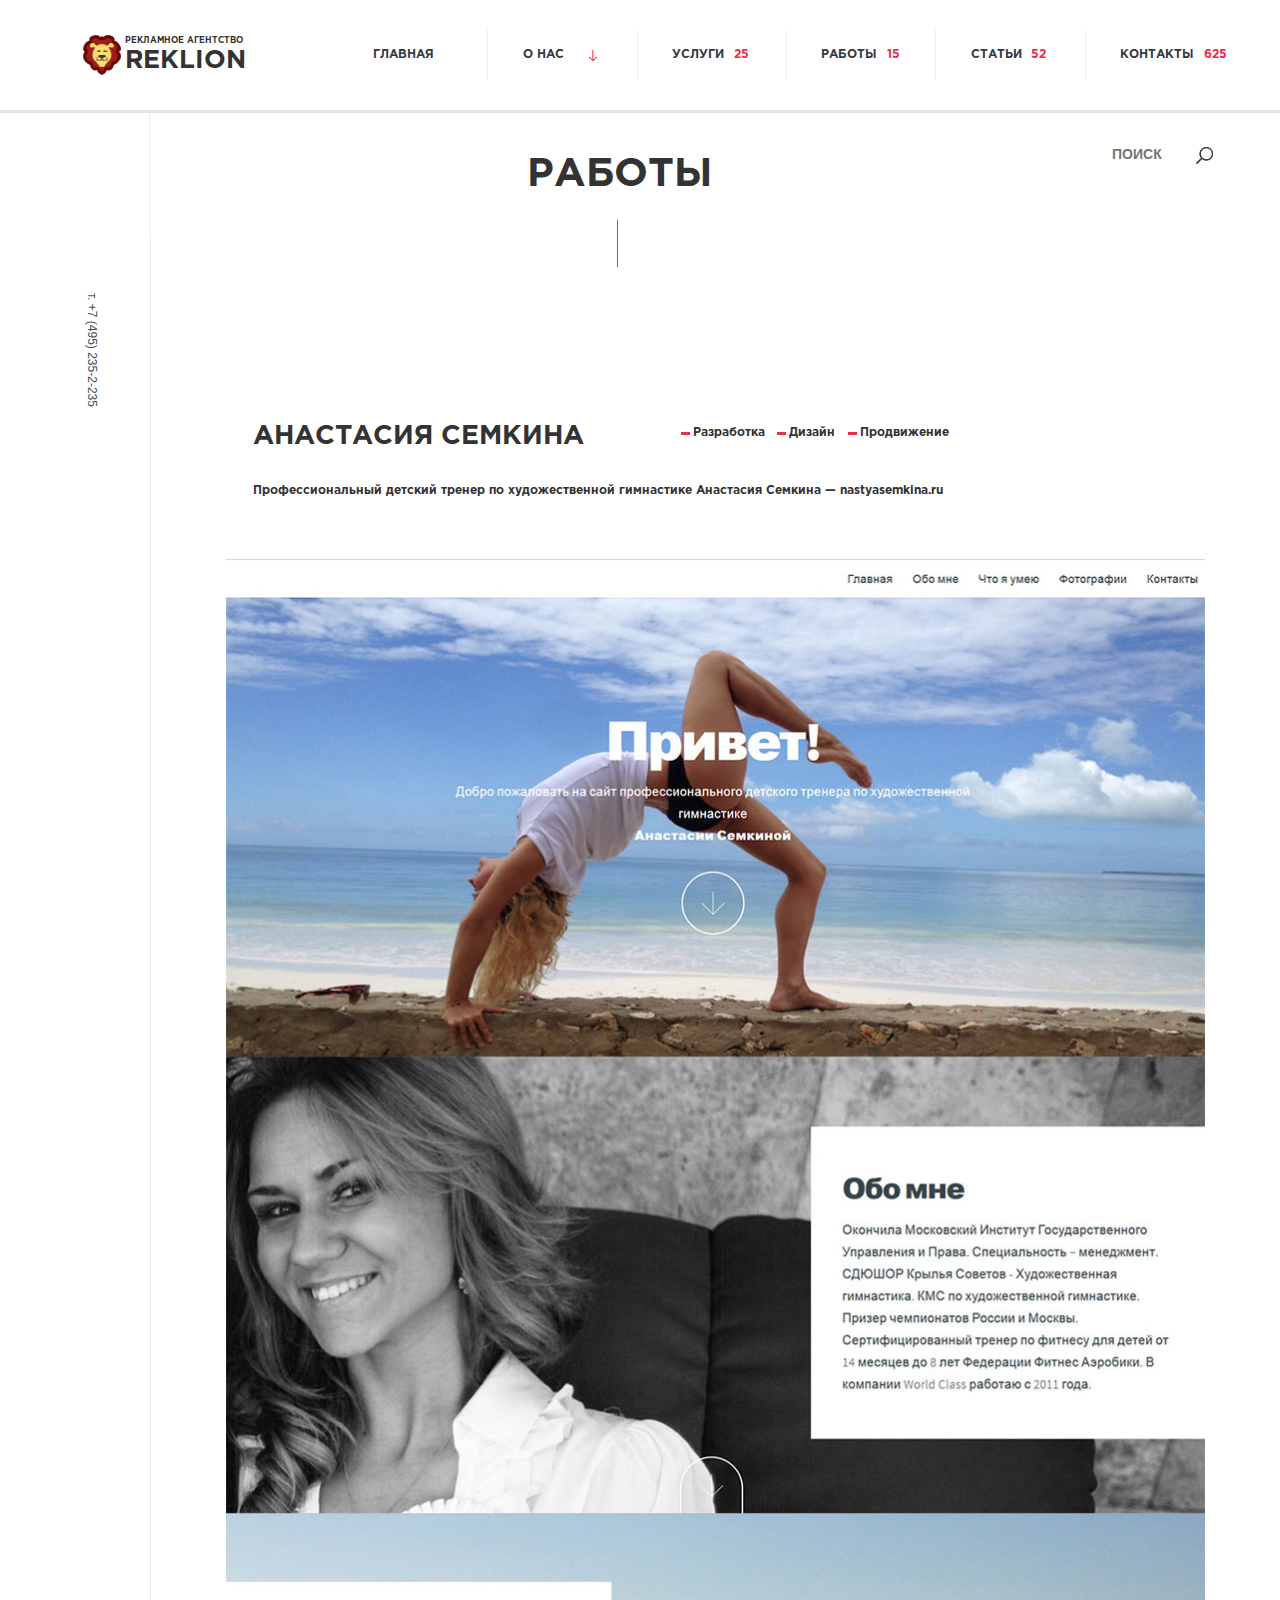
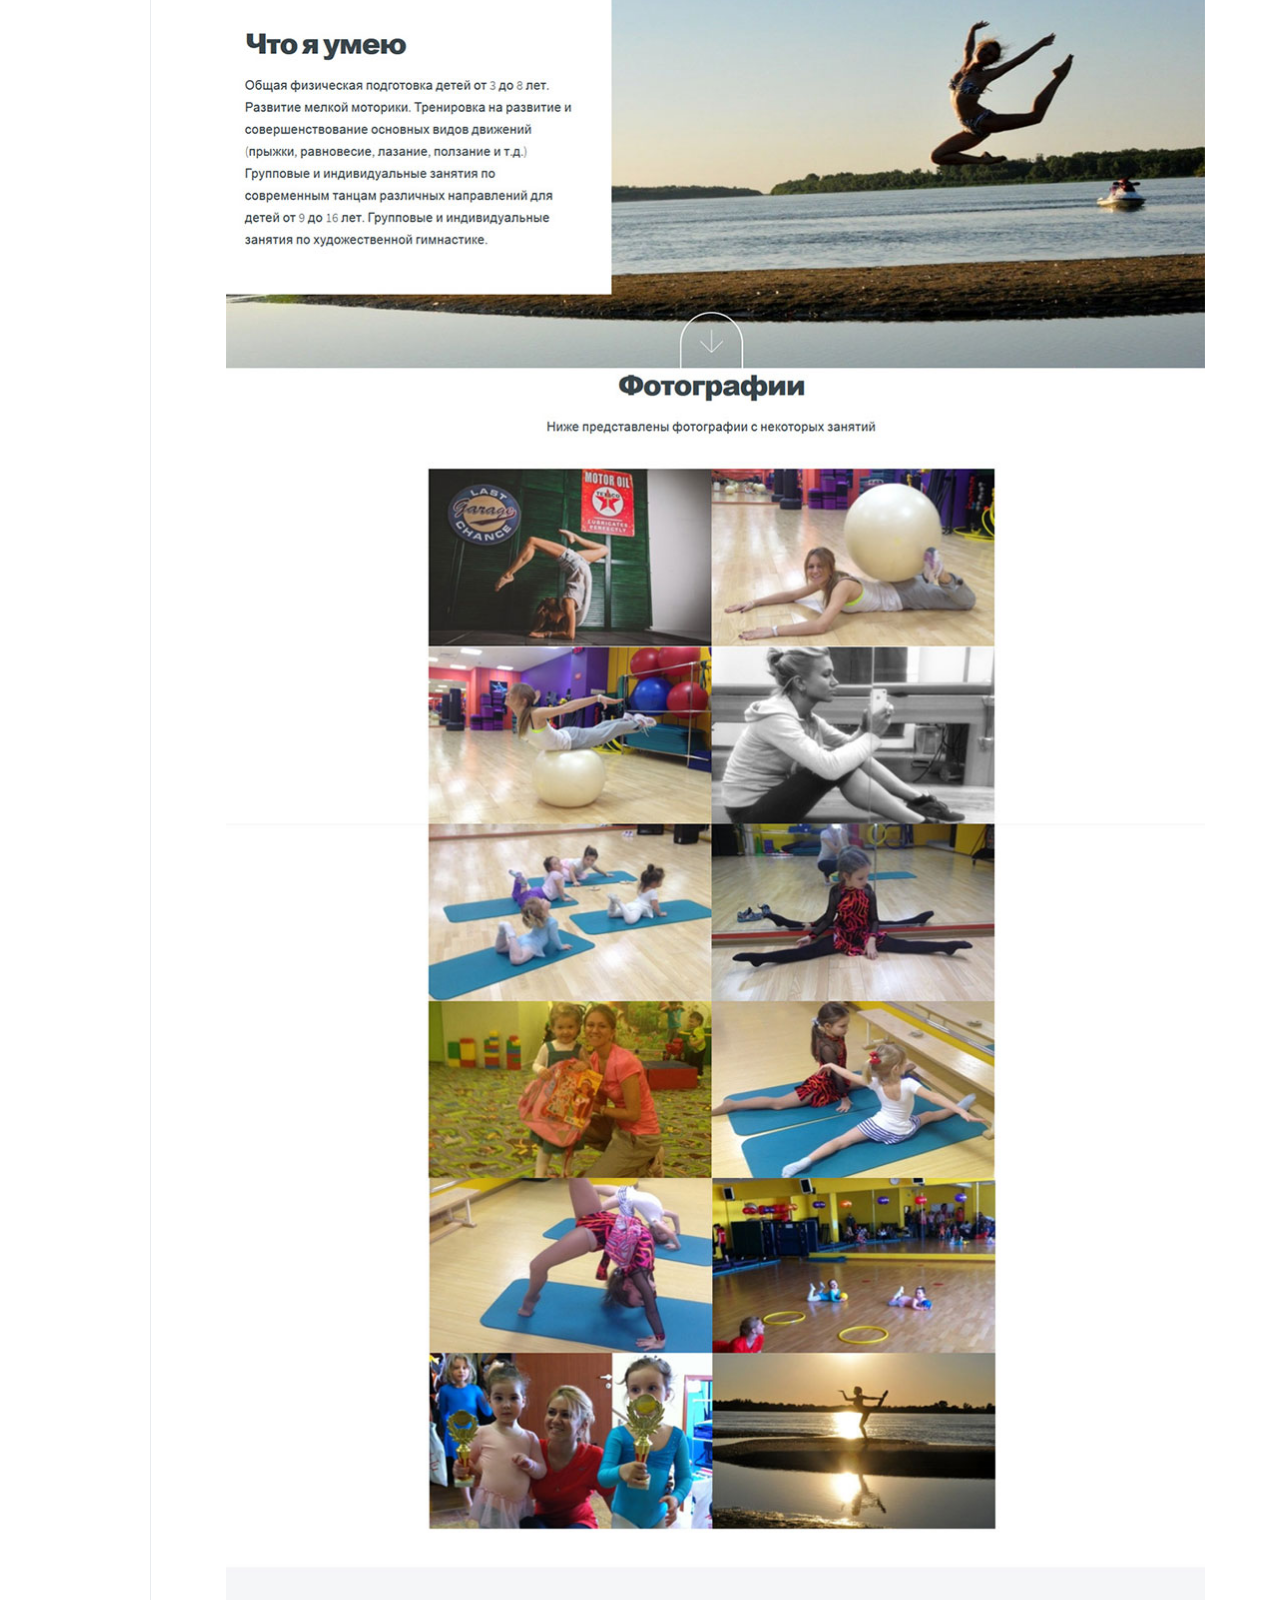
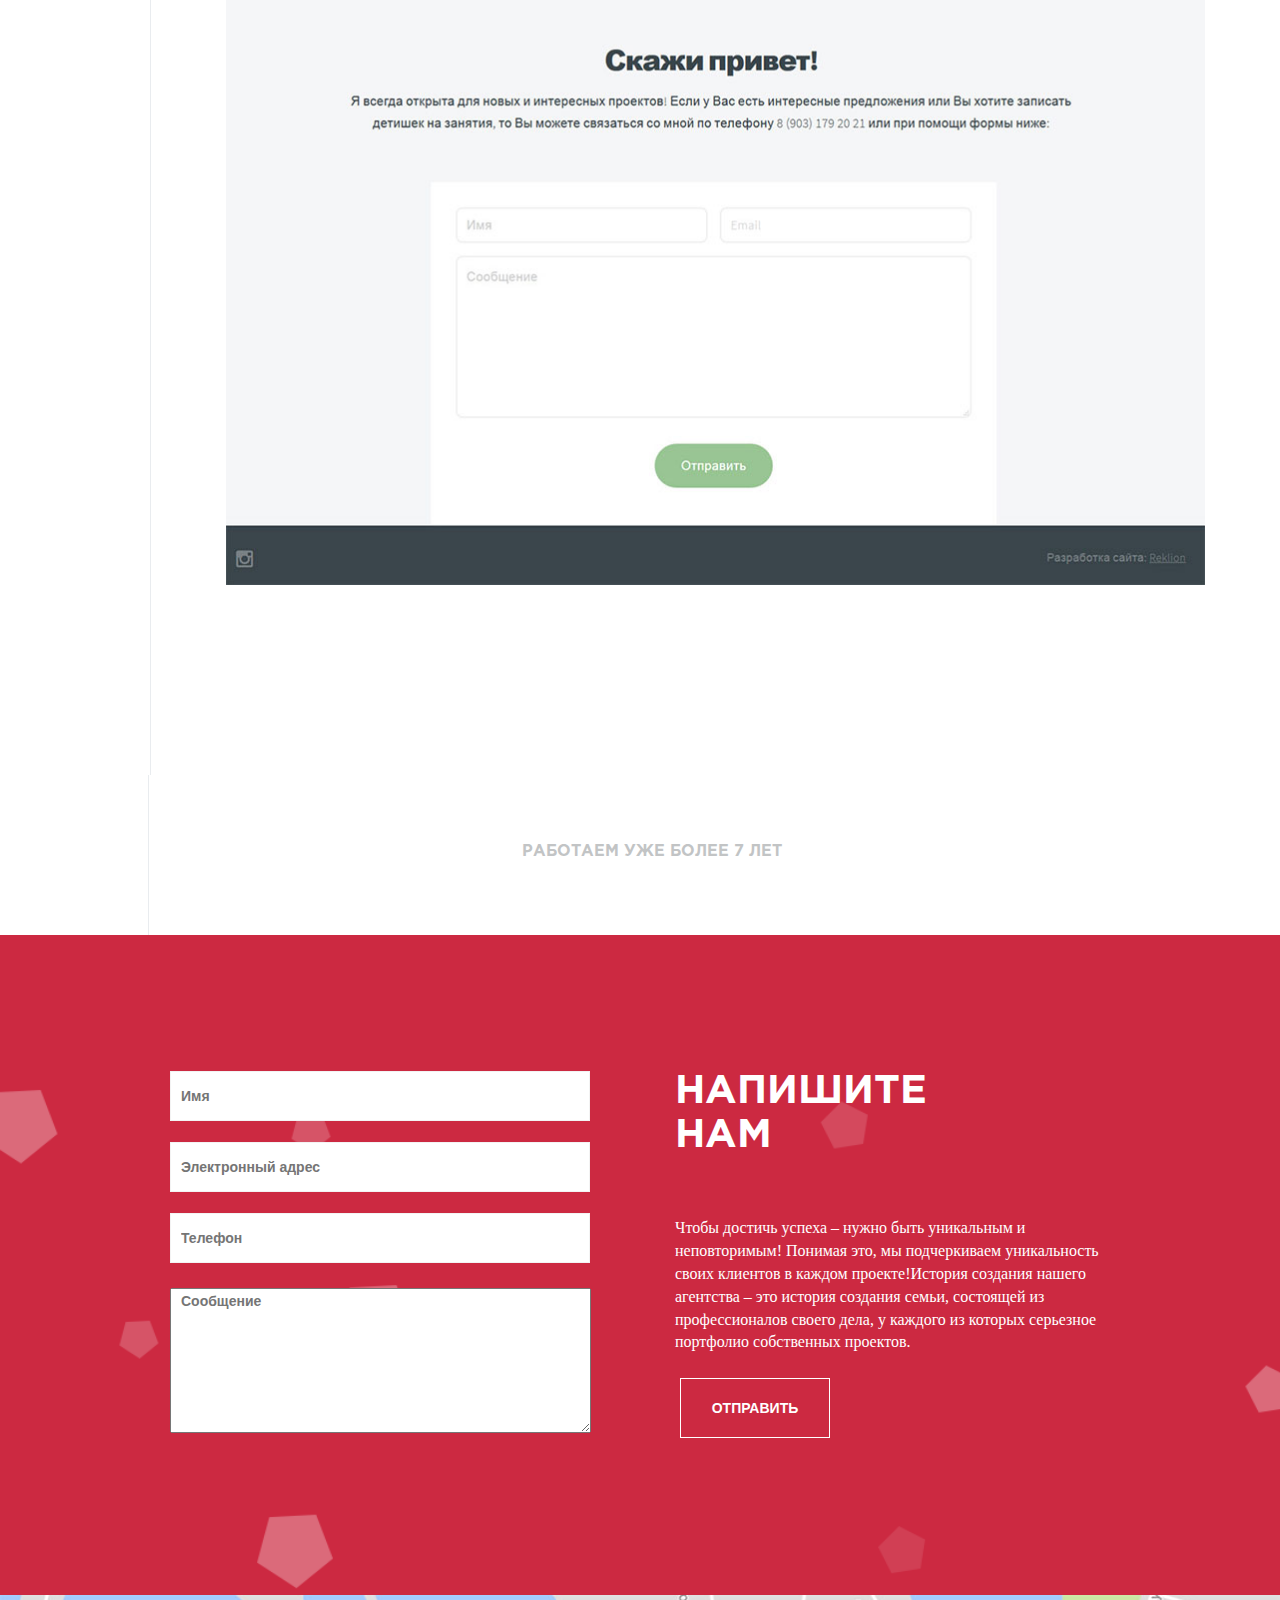
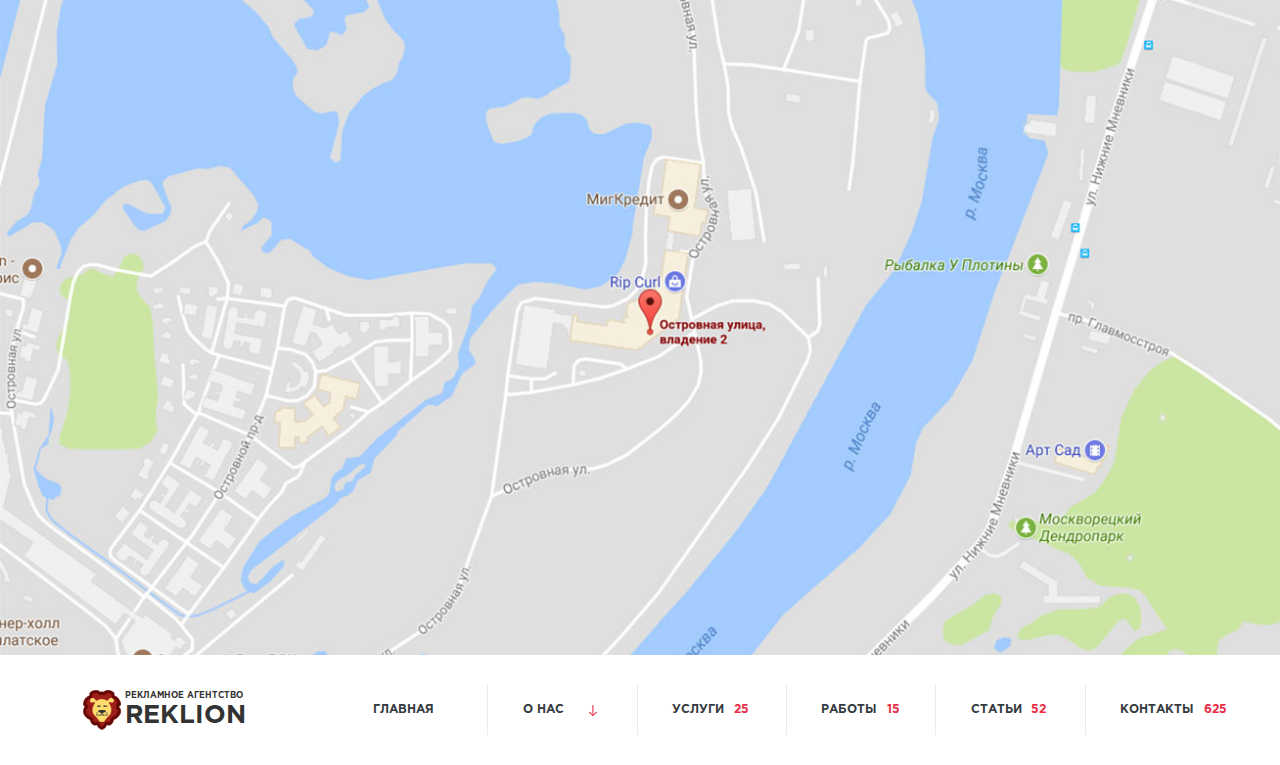
<file: work-inside.html>
<!doctype html>
<html lang="en">
<head>
    <meta charset="UTF-8">
    <meta name="viewport"
          content="width=device-width, user-scalable=no, initial-scale=1.0, maximum-scale=1.0, minimum-scale=1.0">
    <meta http-equiv="X-UA-Compatible" content="ie=edge">
    <link rel="stylesheet" href="style.css">
    <link rel="stylesheet" href="reset.css">
    <link rel="stylesheet" href="bootstrap/css/bootstrap.min.css">
    <link rel="stylesheet" href="font-awesome/css/font-awesome.min.css">
    <link rel="stylesheet" href="slick/slick-theme.css">
    <link rel="stylesheet" href="slick/slick.css">
    <title>REKLION</title>
</head>
<body>
    <div class="wrapper">
    	<header>
        <div class="head">
            <div class="top-nav">
                <div class="logo-block">
                    <img src="img/small-logo.png" alt="">
                    <div class="logo-text">
                        <p>РЕКЛАМНОЕ АГЕНТСТВО</p>
                        <h2>REKLION</h2>
                    </div>
                </div>
                <nav>
                     <ul class="menu">
                        <li><a href="index.html">Главная</a></li>
                        <li><a href="#" class="toogle-menu">О нас</a>
                            <ul class="drop-menu">
                                <li class="red">О нас:</li>
                                <li><a href="command.html">НАША КОМАНДА</a></li>
                                <li><a href="reviews.html">ОТЗЫВЫ</a></li>
                                <li><a href="customers.html">клиенты</a></li>
                                <li><a href="partners.html">партнеры</a></li>
                                <li><a href="franchise.html">франшиза</a></li>
                                <li><a href="goodDeed.html">Благое дело</a></li>
                                <li><a href="certificate.html">СЕРТИФИКАТЫ</a></li>
                            </ul>
                        </li>
                        <li><a href="services.html">Услуги <span>25</span></a></li>
                        <li><a href="work.html">Работы <span>15</span></a></li>
                        <li><a href="articles.html">Статьи <span>52</span></a></li>
                        <li><a href="contacts.html">Контакты <span>625</span></a></li>
                    </ul>
                </nav>
                    <div id="side-toggle">
                            <a href="#">
                                <img src="img/menu.png" alt="">
                            </a>        
                    </div>  
                    <div class="side-menu">
                                <ul class="slide-container" >
                                    <li><a href="index.html">Главная</a></li>
                                    <li><a href="#" class="toogle-media">О нас</a>
                                        <ul class="drop-media">
                                            <li><a href="command.html">НАША КОМАНДА</a></li>
                                            <li><a href="reviews.html">ОТЗЫВЫ</a></li>
                                            <li><a href="customers.html">клиенты</a></li>
                                            <li><a href="partners.html">партнеры</a></li>
                                            <li><a href="franchise.html">франшиза</a></li>
                                            <li><a href="goodDeed.html">Благое дело</a></li>
                                            <li><a href="certificate.html">СЕРТИФИКАТЫ</a></li>
                                        </ul>
                                    </li>
                                        <li><a href="services.html">Услуги <span>25</span></a></li>
                                        <li><a href="work.html">Работы <span>15</span></a></li>
                                        <li><a href="articles.html">Статьи <span>52</span></a></li>
                                        <li><a href="contacts.html">Контакты <span>625</span></a></li>
                                </ul>
                                    <div class="footer-block">
                                     <div class="logo-block">
                                     <img src="img/small-logo.png" alt="">
                                         <div class="logo-text">
                                            <p>РЕКЛАМНОЕ АГЕНТСТВО</p>
                                            <h2>REKLION</h2>
                                         </div>
                                     </div>
                                    <div class="footer-block-social">
                                        <div class="footer-block-item">
                                            <a href="#">
                                                <img src="img/face.png" alt="">
                                            </a>
                                        </div>
                                        <div class="footer-block-item">
                                            <a href="#">
                                                <img src="img/vk.png" alt="">
                                            </a>
                                        </div>
                                        <div class="footer-block-item">
                                            <a href="#">
                                                <img src="img/google.png" alt="">
                                            </a>
                                        </div>
                                    </div> 
                                    <div class="footer-tel">
                                        <a href="tel:т. +7 (495) 235-2-235">т. +7 (495) 235-2-235</a>
                                    </div>
                                </div>
                                <div class="call">
                                    <a href="tel:т. +7 (495) 235-2-235">Позвонить нам</a>
                                </div>
                                <div class="media-search">
                                    <input type="search" placeholder="ПОИСК">
                                    <button>
                                        <img src="img/search.png" alt="">
                                    </button>
                                </div>
            </div>            
                   </div>
            </div>
        </div>
    </header>
    <main>
       <div class="all-caption">
              <div class="all-caption-left"></div>
              <div class="all-caption-h2">
                  <h2 id="title">РАБОТЫ</h2>
              </div>
               <div class="search">
                      <label>
                                <input id="search-in" class="search-input" type="search" placeholder="ПОИСК">
                                <button id="search-btn">
                                    <img src="img/search.png" alt="">  
                                </button>
                        </label>
                    </div>
          </div>
    <div class="inside">
        <div class="inside-left">
            <div class="tel">
                    <a href="tel:+7(495)235-2-235">т. +7 (495) 235-2-235</a>
                </div>
        </div>
        <div class="inside-right">
            <div class="inside-text">
                <div class="flex-block">
                     <h2>АНАСТАСИЯ СЕМКИНА</h2>
                        <ul class="li-work">
                            <li>Разработка</li>
                            <li>Дизайн</li>
                            <li>Продвижение</li>
                        </ul>
                </div>
                <p class="inside-p">Профессиональный детский тренер по художественной гимнастике Анастасия Семкина — nastyasemkina.ru</p>        
            </div>
        <div class="web-block">
            <img src="img/web.jpg" alt="">
        </div>
        </div>
    </div> 
    </main>
	 <div class="experience">
         <div class="experience-left"></div>
         <div class="experience-right">
          <div class="experience-text">
            <h2>РАБОТАЕМ УЖЕ БОЛЕЕ 7 ЛЕТ</h2>
          </div>
         </div>
       </div>
       </div>
       <div class="write">
          <div class="write-block">
            <div class="write-form">
            <form action="#">
              <label>
                <div class="input-container">
                <input type="name" placeholder="Имя">
              </div>
              <div class="input-container">
                <input type="email" placeholder="Электронный адрес">
              </div>
              <div class="input-container">
                <input type="tel" placeholder="Телефон">
              </div>
              <textarea placeholder="Сообщение"></textarea>
              <button type="submit" class="form-button">ОТПРАВИТЬ</button>
              </label>
            </form>
          </div>
          <div class="write-text">
            <div class="write-caption">
              <h2>Напишите <br> 
                нам</h2>
            </div>
            <div class="write-p">
              <p>
                Чтобы достичь успеха – нужно быть уникальным и неповторимым! Понимая это, мы подчеркиваем уникальность своих клиентов в каждом проекте!История создания нашего агентства – это история создания семьи, состоящей из профессионалов
            своего дела, у каждого из которых серьезное портфолио собственных проектов.
              </p>
            </div>
          </div>
          </div>
        </div>
        <div class="map"></div>
    </main>
    <footer>
        <div class="top-nav foot">
                <div class="logo-block">
                    <img src="img/small-logo.png" alt="">
                    <div class="logo-text">
                        <p>РЕКЛАМНОЕ АГЕНТСТВО</p>
                        <h2>REKLION</h2>
                    </div>
                </div>
                <nav>
                    <ul class="menu">
                        <li><a href="#">Главная</a></li>
                        <li><a href="#" class="toogle-menu">О нас</a>
                            <ul class="drop-menu">
                                <li class="red">О нас:</li>
                                <li><a href="#">НАША КОМАНДА</a></li>
                                <li><a href="#">ОТЗЫВЫ</a></li>
                                <li><a href="#">клиенты</a></li>
                                <li><a href="#">партнеры</a></li>
                                <li><a href="#">франшиза</a></li>
                                <li><a href="#">Благое дело</a></li>
                                <li><a href="#">СЕРТИФИКАТЫ</a></li>
                            </ul>
                        </li>
                        <li><a href="#">Услуги <span>25</span></a></li>
                        <li><a href="#">Работы <span>15</span></a></li>
                        <li><a href="#">Статьи <span>52</span></a></li>
                        <li><a href="#">Контакты <span>625</span></a></li>
                    </ul>
                </nav>
            </div>
            <div class="footer-media">
                <div class="footer-block">
                     <div class="logo-block">
                     <img src="img/small-logo.png" alt="">
                         <div class="logo-text">
                            <p>РЕКЛАМНОЕ АГЕНТСТВО</p>
                            <h2>REKLION</h2>
                         </div>
                     </div>
                    <div class="footer-block-social">
                        <div class="footer-block-item">
                            <a href="#">
                                <img src="img/face.png" alt="">
                            </a>
                        </div>
                        <div class="footer-block-item">
                            <a href="#">
                                <img src="img/vk.png" alt="">
                            </a>
                        </div>
                        <div class="footer-block-item">
                            <a href="#">
                                <img src="img/google.png" alt="">
                            </a>
                        </div>
                    </div> 
                    <div class="footer-tel">
                        <a href="tel:т. +7 (495) 235-2-235">т. +7 (495) 235-2-235</a>
                    </div>
                </div>
                <div class="call">
                    <a href="tel:т. +7 (495) 235-2-235">Позвонить нам</a>
                </div>
            </div>
    </footer>
    <script src="https://ajax.googleapis.com/ajax/libs/jquery/3.2.1/jquery.min.js"></script>
    <script src="bootstrap/js/bootstrap.min.js"></script>
    <script src="slick/slick.min.js"></script>
    <script src="js.js"></script>
</body>
</html>
</file>
<file: style.css>
@font-face{
    font-family: Calibri;
    src: url(fonts/calibri/calibri.ttf);
    font-family: GothamPro;
    src: url(fonts/GothamPro/GothaProBol.otf)
}
body{
    overflow: hidden;
}
.wrapper{
    overflow: hidden;
}
a{
    text-decoration: none;
}
.head{
    border-bottom: 3px solid #e5e5e5;
    -webkit-transition: all 0.5s;
    transition: all 0.5s;
}
.head.active{
    padding-bottom: 40px;
}
.top-nav{
    max-width: 1280px;
    min-height: 110px;
    display: -webkit-box;
    display: -ms-flexbox;
    display: flex;
    -webkit-box-align: center;
        -ms-flex-align: center;
            align-items: center;
    margin: auto;
    -ms-flex-wrap: wrap;
        flex-wrap: wrap;
    -ms-flex-pack: distribute;
        justify-content: space-around;
}
.logo-block{
    width: 170px;
    min-height: 110px;
    display: -webkit-box;
    display: -ms-flexbox;
    display: flex;
    -webkit-box-align: center;
        -ms-flex-align: center;
            align-items: center;
    margin: 0 4%;
}
.logo-text p{
    font-size: 8.62px;
    font-family: GothamPro;
    margin: 0;
}
.logo-text h2{
    font-family: GothamPro;
    font-size: 25.58px;
    margin: 0;
}
nav{
    width: 70%;
    height: 50px;
    position: relative;
}
.side-menu{
    display: none;
}
.menu{
    display: -webkit-box;
    display: -ms-flexbox;
    display: flex;
    -ms-flex-pack: distribute;
        justify-content: space-around;
    -webkit-box-align: center;
        -ms-flex-align: center;
            align-items: center;
    height: 100%;
}
.menu li{
    height: 100%;
    -ms-flex-preferred-size: 115px;
        flex-basis: 115px;
    text-transform: uppercase;
    border-right: 1px solid #e9ecef;
}
.menu li:last-child{
    border: none;
}
.menu a{
    display: block;
    color: #343a40;
    font-size: 12px;
    font-family: GothamPro;
    line-height: 50px;
}
.menu a:hover{
    color: #ea2e49;
    -webkit-transition: 0.3s;
    transition: 0.3s;
    text-decoration: none;
}
.menu a:active{
    color: #ea2e49;
}
.menu a:focus{
    color: #ea2e49;
    text-decoration: none;
}
.menu span{
    padding-left: 5%;
    color: #ea2e49;
}
#side-toggle{
    display: none;
}
.red{
    color: #ea2e49;
    display: block;
    font-size: 12px;
    font-family: GothamPro;
    line-height: 50px;
}
.toogle-menu{
    position: relative;
}
.toogle-menu:after{
    content: '';
    background-image: url("img/red-arrow.png");
    display: block;
    width: 8px;
    height: 11px;
    position: absolute;
    bottom: 19px;
    right: 40px;
}
.drop-menu{
    display: -webkit-box;
    display: -ms-flexbox;
    display: flex;
    position: absolute;
    -webkit-box-pack: justify;
        -ms-flex-pack: justify;
            justify-content: space-between;
    visibility: hidden;
    left: -30px;
    opacity: 0;
    -webkit-transition: 0.5s;
    transition: 0.5s;
    -webkit-transform: translateY(-34px);
            transform: translateY(-34px);
    width: 100%;        
}
.side-toggle{
    display: none;
}
.drop-menu li{
    width: 118px;
    text-align: center;
    border: none;
}
.drop-menu.active{
    -webkit-transform: translateY(8px);
            transform: translateY(8px);
    opacity: 1;
    visibility: visible;
}
.about{
    display: -webkit-box;
    display: -ms-flexbox;
    display: flex;
    -webkit-box-pack: justify;
        -ms-flex-pack: justify;
            justify-content: space-between;
}
.about-left{
     width: 150px;
     min-height: 520px;
     border-right: 1px solid #e9ecef;
     position: relative;
 }
.social-about{
    position: absolute;
    bottom: 10px;
    right: 60px;
}
.social-icon{
    display: block;    
}
.social-icon:hover{
    fill: #ea2e49;;
}
.svg-icon{
    width: 17px;
    height:17px;
    margin-bottom: 40px;
}
.about-tex{
    display: none;
}
.about-right{
    max-width: 100%;
    min-height: 515px;
    display: -webkit-box;
    display: -ms-flexbox;
    display: flex;
    -ms-flex-pack: distribute;
        justify-content: space-around;
    -ms-flex-wrap: wrap;
        flex-wrap: wrap;
    -webkit-box-align: center;
        -ms-flex-align: center;
            align-items: center;
    position: relative;
}
.big-logo img{
    max-width: 100%;
}
.common-text{
    -ms-flex-preferred-size: 690px;
        flex-basis: 690px;
    margin-top: 30px;
}
.common-text h2{
    font-family: GothamPro;
    font-size: 30px;
}
.common-text p{
    font-family: Calibri;
    font-size: 16px;
}
.text{
    padding-top: 50px;
}
.text{
    font-family: Calibri;
} 
.about-caption h2{
    font-size: 40px;
    font-family: GothamPro;
    text-transform: uppercase;
}
.common p{
    font-size: 16px;
    font-family: Calibri;
}
.search{
    position: absolute;
    top: 30px;
    right: 70px;
    max-width: 100px;
}
#search-in{
    border: none;
    background-color: transparent;
    width: 100px;
    -webkit-transition: all 0.3s;
    transition: all 0.3s;
    position: absolute;
    right: 0;
    border-bottom: 1px solid transparent;
}
#search-in.active{
    border-bottom-color: #000;
    width: 380px;
    right: 30px;
}
#search-btn{
    background-color: transparent;
    border:  none;
    position: absolute;
    left: 80px;
}
.search label{
    width: 260px;
    display: block;
    overflow: hidden;
}
.download-button{
    width: 180px;
    height: 40px;
    -webkit-box-align: center;
        -ms-flex-align: center;
            align-items: center;
    display: -webkit-box;
    display: -ms-flexbox;
    display: flex;
}
.download-button a{
    color: #7cc3f9;
    font-size: 12px;
    font-family: GothamPro;
    display: block;
}
.download-button a:hover{
    color: #1997f7;
    text-decoration: none;
}
.download-button a:active{
    color: #3597e2;
    text-decoration: none;
}
.download-button a:before{
    content: '';
    display: block;
    background: url("img/download.png");
    width: 15px;
    height: 15px;
    float: left;
    margin-right: 5px;
}
.flex-container{
    display: -webkit-box;
    display: -ms-flexbox;
    display: flex;
    -webkit-box-pack: justify;
        -ms-flex-pack: justify;
            justify-content: space-between;
    width: 100%;
}
.work{
    max-width: 100%;
    min-height: 456px;
    background-color: #fafafa;
    display: -webkit-box;
    display: -ms-flexbox;
    display: flex;
    -webkit-box-pack: justify;
        -ms-flex-pack: justify;
            justify-content: space-between;
}
.work-right{
    width: 85%;
    min-height: 515px;
    display: -webkit-box;
    display: -ms-flexbox;
    display: flex;
    -webkit-box-pack: justify;
        -ms-flex-pack: justify;
            justify-content: space-between;
    -ms-flex-wrap: wrap;
        flex-wrap: wrap;
}
.tel{
    width: 150px;
    min-height: 520px;
}
.tel a{
    font-size: 12px;
    -webkit-writing-mode: vertical-lr;
        -ms-writing-mode: tb-lr;
            writing-mode: vertical-lr;
    margin-left: 55%;
    margin-top: 40%;
    color: #494e53;
}
.video{
    width: 650px;
    height: 460px;
    margin-top: 12%;
}
.video-block{
    width: 500px;
    height: 340px;
    margin: auto;
}
.cup{
    width: 30%;
    height: 460px;
    margin-top: 7%;
}
.cup img{
    padding-left: 5%;
}
.cup-button{
    width: 250px;
    height: 60px;
    background-color: #ea2e49;
    -webkit-box-shadow: 1px 1px 10px 8px #f9bec2;
            box-shadow: 1px 1px 10px 8px #f9bec2;
}
.cup-button:hover{
    background-color: #ff3352;
}
.cup-button:active{
    background-color: #e61740;
}
.cup-button a{
    display: block;
    color: #fff;
    font-size: 12px;
    font-family: GothamPro;
    text-transform: uppercase;
    text-align: center;
    line-height: 60px;
}
.cup-button a:hover{
    color: #fff;
    text-decoration: none;
}
.cup-button a:focus{
    color: #fff;
    text-decoration: none;
}
.video-block iframe{
    width:500px;
    height:315px;
}
.video-block video{
    width: 100%;
    height: 100%;   
}
.advantages{
    display: -webkit-box;
    display: -ms-flexbox;
    display: flex;
    -webkit-box-pack: justify;
        -ms-flex-pack: justify;
            justify-content: space-between;
    min-height: 650px;
}
.advantages-left{
    width: 150px;
    min-height: 520px;
    border-right: 1px solid #e9ecef;
}
.advantages-right{
    max-width: 90%;
    min-height: 515px;
    display: -webkit-box;
    display: -ms-flexbox;
    display: flex;
    -ms-flex-pack: distribute;
        justify-content: space-around;
    -ms-flex-wrap: wrap;
        flex-wrap: wrap;
    -webkit-box-align: center;
        -ms-flex-align: center;
            align-items: center;
    position: relative;
}
.advantages-p{
    display: -webkit-box;
    display: -ms-flexbox;
    display: flex;
    -ms-flex-pack: distribute;
        justify-content: space-around;
    margin-top: 5%;
}
.advantages-text-right h2{
    font-size: 40px;
    text-transform: uppercase;
    font-family: Calibri;
    margin-left: 2%;
}
.advantages-text-right p{
    font-size: 16px;
    font-family: Calibri;
    width: 45%;
}
.advantages-caption{
    display: -webkit-box;
    display: -ms-flexbox;
    display: flex;
    -webkit-box-pack: justify;
        -ms-flex-pack: justify;
            justify-content: space-between;
    max-width: 1000px;
}
.view-services{
    width: 200px;
    height: 80px;
    position: relative;
}
.view-services a{
    display: block;
    color: #4dadf7;
    font-size: 12px;
    font-family: Calibri;
    position: absolute;
    bottom: 0;
    text-decoration: underline;
}
.view-services a:hover{
    color: #1997f7;
}
.view-services a:before{
    content: '';
    display: block;
    background-image: url("img/blue-arrow.png");
    position: absolute;
    width: 8px;
    height: 12px;
    top: -30px;
    left: 16px;
}
.advantages-text-bot{
    position: relative;
}
.advantages-text-bot:after{
    content: '';
    display: block;
    background-image: url("img/gray-arrow.png");
    width: 8px;
    height: 12px;
    position: absolute;
    left: 57px;
    top: 120px;
}
.advantages-text-bot h2{
    font-size: 30px;
    text-transform: uppercase;
    font-family: GothamPro;
    color: #8c8f93;
    margin-left: 2%;
    line-height: 50px;
}
.gray{
    color: #616366;
}
.quote{
    position: relative;
    width: 100%;
    margin: auto;
}
.quote-sl{
    position: relative;
}
.quote-sl img{
    width:100%;
}
.quote-sl-text{
    position: absolute;
    top: 110px;
    left: 400px;
}
.quote-sl-text p{
    color: #fff;
    font-size: 24px;
    font-family: GothamPro;
}
.articles{
    max-width: 100%;
    min-height: 660px;
    display: -webkit-box;
    display: -ms-flexbox;
    display: flex;
}
.articles-left{
    width: 150px;
    border-right: 1px solid #e9ecef;
}
.articles-right-block{
    width: 50%;
    margin-bottom: 75px;
}
.articles-caption{
    width: 400px;
    margin: auto;
}
.articles-caption h2{
    font-size: 36px;
    font-family: GothamPro;
}
.get{
    padding: 15%;
}
.get a{
    display: block;
    font-size: 12px;
    font-family: Calibri;
    position: relative;
    color: #4dadf7;
}
.get a:hover{
    text-decoration: none;
    color: #1997f7;
}
.get a:before{
    content: '';
    display: block;
    background-image: url('img/blue-arrow.png');
    background-repeat: no-repeat;
    width: 8px;
    height: 12px;
    position: absolute;
    top: -40px;
    left: 11px;
}
.articles-right{
    width: 100%;
    min-height: 660px;
    display: -webkit-box;
    display: -ms-flexbox;
    display: flex;
    -webkit-box-pack: justify;
        -ms-flex-pack: justify;
            justify-content: space-between;
            -webkit-box-align: center;
                -ms-flex-align: center;
                    align-items: center;
            -ms-flex-wrap: wrap;
                flex-wrap: wrap;
}
.articles-slider{
    max-width: 550px;
    min-height: 620px;
    margin-top: 70px;
}
.articles-sl{
    width: 315px;
    height: 360px;
    position: relative;
}
.red-left{
    width: 64px;
    height: 62px;
    display: block;
    background-image: url('img/red-left.png');
    position: absolute;
    bottom: 0;
    right: 64px;
}
.red-right{
    width: 64px;
    height: 62px;
    display: block;
    background-image: url('img/red-right.png');
    position: absolute;
    bottom: 62px;
    right: 64px;
}
.articles-sl img{
    width: 205px;
    max-width: 100%;
}
.articles-numb{
    margin-bottom: 45px;
}
.articles-numb h2{
    font-size: 70px;
    font-family: GothamPro;
}
.articles-data p{
    font-size: 12px;
    margin: 0;
}
.articles-slide-text p{
    font-size: 16px;
    font-family: Calibri;
    font-weight: bold;
}
.services{
    max-width: 100%;
    min-height: 660px;
    background-image: url(img/services-bg.jpg);
    background-size: cover;
    background-repeat: no-repeat;
}
#slider-none{
    display: none;
}
.tab-block{
    margin-top: 20%;
    max-width: 460px;
}
.services-caption{
    width: 80%;
}
.services-caption h2{
    font-size: 70px;
    font-family: GothamPro;
}
.services-caption h3{
    font-size: 40px;
    font-family: GothamPro;
}
.services-text{
    width: 100%;
    padding-top: 10%;
}
.services-button{
    width: 225px;
    height: 60px;
    background-color: #ea2e49;
    -webkit-box-shadow: 1px 1px 10px 8px #f9bec2;
            box-shadow: 1px 1px 10px 8px #f9bec2;
    margin-top: 57px;
    -webkit-transition: 0.3s;
    transition: 0.3s;
}
.services-button:hover{
    background-color: #ff3352;
}
.services-button:active{
    background-color: #e61740;
}
.services-button a{
    display: block;
    line-height: 60px;
    text-align: center;
    color: #fff;
    text-transform: uppercase;
    font-size: 12px;
    font-family: GothamPro;
    font-weight: bold;
}
.services-button a:hover{
    color: #fff;
    text-decoration: none;
}
.viev-serv{
    margin-top: 90px;
}
.viev-serv a{
    font-size: 12px;
    font-family: GothamPro;
    font-weight: bold;
    color: #4dadf7;
    position: relative;
}
.viev-serv a:before{
    content: '';
    display: block;
    background-image: url('img/blue-arrow.png');
    width: 8px;
    height: 12px;
    position: absolute;
    bottom: 50px;
    left: 13px;
}
.services-text p{
    font-size: 16px;
    font-family: Calibri;
}
.red-numb{
    color: #ea2e49;
}
.services-tab{
    display: -webkit-box;
    display: -ms-flexbox;
    display: flex;
    -webkit-box-pack: space-evenly;
        -ms-flex-pack: space-evenly;
            justify-content: space-evenly;
    -ms-flex-wrap: wrap;
        flex-wrap: wrap;
}
.list-tabs{
    display: -webkit-box;
    display: -ms-flexbox;
    display: flex;
    width: 510px;
    -ms-flex-pack: distribute;
        justify-content: space-around;
}
.svg{
    width: 70px;
    height: 70px;
}
.svg:hover{
    fill: #ea2e49;
}
.active .svg{
    fill: #e61740;
}
.list-tabs ul{
    width: 487px;
    height: 680px;
    padding-top: 70px;
    position: relative;
    display: flex;
    flex-wrap: wrap;
}
.gray-line:after{
    content: '';
    display: block;
    background-image: url('img/gray-line.png');
    width: 1px;
    height: 640px;
    position: absolute;
    top: 30px;
    right: 252px;
}
.list-tabs li{
    padding-top: 20px;
    width: 80px;
    height: 140px;
    margin: 0 70px;
}
#horse{
    padding-left: 38%;
}
#android{
    padding-left: 6%;
}
.list-tabs a{
    font-size: 16px;
    color: #96908e;
    font-family: Calibri;
    display: block;
    text-align: center;
}
.active .list-tabs a{
    color: #96908e;
}
.list-tabs a:hover{
    color: #8d8d8d;
    text-decoration: none;
}
.list-tabs img{
    display: block;
    padding-left: 33%;
    padding-bottom: 5%;
}
.clients{
    max-width: 100%;
    min-height: 585px;
    display: -webkit-box;
    display: -ms-flexbox;
    display: flex;
}
.clients-left{
    width: 150px;
    min-height: 520px;
    border-right: 1px solid #e9ecef;
}
.clients-right{
    width: 100%;
}
.clients-item{
    width: 90%;
    height: 260px;
    margin: auto;
}
.clients-caption{
    padding: 5%;
} 
.clients-caption h2{
    font-size: 40px;
}
.clients-item-top,
.clients-item-bot{
    display: -webkit-box;
    display: -ms-flexbox;
    display: flex;
    -ms-flex-pack: distribute;
        justify-content: space-around;
    -webkit-box-align: center;
        -ms-flex-align: center;
            align-items: center;
}
.write{
    background-image: url('img/write-bg.png');
    background-repeat: no-repeat;
    background-size: cover;
    max-width: 100%;
    width: 100%;
    min-height: 660px;
}
.write-block{
    max-width: 960px;
    min-height: 462px;
    margin: auto;
    display: -webkit-box;
    display: -ms-flexbox;
    display: flex;
    -webkit-box-pack: justify;
        -ms-flex-pack: justify;
            justify-content: space-between;
    -ms-flex-wrap: wrap;
        flex-wrap: wrap-reverse;
    padding-top: 9%;
    position: relative;
}
.write-form{
    width: 440px;
    padding: 0 10px;
}
.write-form form{
    width: 100%;
}
.input-container{
    width: 100%;
    height: 50px;
    margin-top: 5%;
}
.input-container input{
    width: 100%;
    height: 50px;
    border: 1px solid #f3f3f3;
    color: #999999;
    -webkit-box-sizing: border-box;
            box-sizing: border-box;
    padding-left: 10px;
}
.write-form textarea{
    width: 421px;
    height: 145px;
    margin-top: 6%;
    color: #999999;
    -webkit-box-sizing: border-box;
            box-sizing: border-box;
    padding-left: 10px;
}
.write-text{
    width: 445px;
}
.write-caption h2{
    font-size: 40px;
    text-transform: uppercase;
    color: #fff;
    font-family: GothamPro;
}
.write-p{
    font-size: 16px;
    color: #fff;
    padding-top: 11%;
    font-family: Calibri;
}
.form-button{
    position: absolute;
    bottom: 0;
    left: 520px;
    width: 150px;
    height: 60px;
    border: 1px solid #fff;
    background-color: transparent;
    color: #fff;
    -webkit-transition: 0.5s;
    transition: 0.5s;
}
.form-button:hover{
    background-color: #ea2d49;
    -webkit-transition: 0.5s;
    transition: 0.5s;
}
.form-button:active{
    background-color: #e61741;
    -webkit-transition: 0.5s;
    transition: 0.5s;
}
.map{
    background-image: url('img/map.jpg');
    background-repeat: no-repeat;
    background-size: 100%;
    width: 100%;
    min-height: 660px;
}
.footer-media{
    display: none;
}

/*contacts*/
.contacts{
    width: 100%;
    min-height: 496px;
}
.all-caption{
    max-width: 100%;
    min-height: 120px;
    display: -webkit-box;
    display: -ms-flexbox;
    display: flex;
    position: relative;
}
.all-caption-left{
    width: 150px;
    border-right: 1px solid #e9ecef;
}
.all-caption-h2{
    margin-top: 40px;
    margin-left: 25%;
}
.all-caption-h2 h2{
    font-size: 40px;
    text-transform: uppercase;
    margin: 0; 
    font-family: GothamPro;
    font-weight: bold;
}
.all-caption-search{
    max-width: 186;
}
.all-caption-search button{
    border: none;
    background-color: transparent;
    margin-top: 43px;
    margin-right: 130px;
}
.contacts-content{
    max-width: 100%
    min-height 360px;
    background-color: #fafafa;
    display: -webkit-box;
    display: -ms-flexbox;
    display: flex;
    -webkit-box-pack: justify;
        -ms-flex-pack: justify;
            justify-content: space-between;
}
.all-content-left{
    width: 150px;
    height: 350px;  
    position: relative;
}
.all-content-left img{
    width: 17px;
    height: 17px;
}
.all-social{
    position: absolute;
    position: absolute;
    bottom: 0px;
    left: 90px;
}
.all-social img{
    display: block;
}
.all-social a{
    padding-bottom: 0;
    display: block;
}
.contacts-content-right{
    display: -webkit-box;
    display: -ms-flexbox;
    display: flex;
    -ms-flex-pack: distribute;
        justify-content: space-around;
    -ms-flex-wrap: wrap;
        flex-wrap: wrap; 
    width: 90%;
    min-height: 250px;
    -webkit-box-align: center;
        -ms-flex-align: center;
            align-items: center;
}
.contacts-content-item h2{
    color: #ea2e49;
    font-size: 36px;
    font-family: GothamPro;
    font-weight: bold;
}
.contacts-content-item h3{
    font-size: 14px;
    text-transform: uppercase;
    color: #495057;
    font-family: GothamPro;
    font-weight: bold;
    margin-top: 30px;
    margin-bottom: 35px;
}
.contacts-content-item ul{
    padding-top: 2%;
}
.contacts-content-item li{
    color: #495057;
    padding-top: 2%;
}
.contacts-content-item a{
    color: #495057;
    text-decoration: none;
}
/*contacts-end*/
/*reviews*/
.common-page{
    width: 100%;
    min-height: 460px;
    background-color: #fafafa;
    display: -webkit-box;
    display: -ms-flexbox;
    display: flex;
}
.common-right{
    width: 80%;
    display: -webkit-box;
    display: -ms-flexbox;
    display: flex;
    -webkit-box-pack: justify;
        -ms-flex-pack: justify;
            justify-content: space-between;
    margin: auto;
    padding-top: 50px;
}
.common-video{
    width: 580px;
    height: 460px;
}
.common-video video{
    width: 450px;
    height: 335px;
    margin: auto;
}
.reviews-left{
    width: 150px;
    min-height: 1200px;
    border-right: 1px solid #e9ecef;
}
.reviews-left a{
    -webkit-writing-mode: sideways-lr;
        -ms-writing-mode: sideways-lr;
            writing-mode: sideways-lr;
}
.reviews-about-reklion{
    width: 100%;
}
.reviews{
    display: -webkit-box;
    display: -ms-flexbox;
    display: flex;
}
.reviews-caption{
    width: 100%;
    height: 100px;
}
.reviews-caption h2{
    font-size: 30px;
    font-family: GothamPro;
    font-weight: bold;
    padding-top: 4%;
    padding-left: 7%;
}   
.reviews-block{
    max-width: 1160px;
    margin: auto;
}
.reviews-item{
    display: -webkit-box;
    display: -ms-flexbox;
    display: flex;
    -ms-flex-pack: distribute;
        justify-content: space-around;
    -ms-flex-wrap: wrap;
        flex-wrap: wrap;
    margin-top: 5%;

}
.reviews-photo{
    width: 333px;
    height: 412px;
}
.reviews-photo img{
    max-width: 100%;
}
.reviews-text{
    max-width: 575px;
}
.reviews-name{
    width: 530px;
    height: 60px;
    display: -webkit-box;
    display: -ms-flexbox;
    display: flex;
    -webkit-box-pack: justify;
        -ms-flex-pack: justify;
            justify-content: space-between; 
}
.reviews-name h2{
    font-size: 14px;
    font-family: GothamPro;
    font-weight: bold;
}
.reviews-name p{
    font-family: GothamPro;
    font-weight: bold;
    color: #ea2e49;
    font-size: 48px;
}
.reviews-p{
    max-width: 580px;
    min-height: 270px;
}
.reviews-p p{
    font-size: 16px;
    font-family: Calibri;
}
.diplomas{
    max-width: 100%;
    min-height: 1245px;
    background-image: url('img/diplomas-bg.jpg');
    background-repeat: no-repeat;
    background-size: cover;
}
.diplomas-caption{
    max-width: 400px;
    min-height: 100px;
    padding-left: 14%;
}
.diplomas-caption h2{
    margin: 0;
    padding-top: 30%;
    text-align: right;
}
.diplomas-block{
    max-width: 988px;
    min-height: 988px;
    display: -webkit-box;
    display: -ms-flexbox;
    display: flex;
    -webkit-box-pack: justify;
        -ms-flex-pack: justify;
            justify-content: space-between;
    -ms-flex-wrap: wrap;
        flex-wrap: wrap;
    margin-left: 18%;
    margin-right: 2%;
}
.diplomas-item{
    max-width: 220px;
    min-height: 310px;
    margin-top: 30px;
}
.diplomas-item img{
    max-width: 100%;
}
/*reviews-end*/

/*command*/
.command{
    max-width: 100%;
    display: -webkit-box;
    display: -ms-flexbox;
    display: flex;
}
.command-left{
    width: 150px;
    height: 1760px;
    border-right: 1px solid #e9ecef;
}
.command-right{
    width: 100%;
}
.command-caption{
    max-width: 284px;
    min-height: 110px;
    margin-left: 14%;
}
.command-caption h2{
    margin: 0;
    padding-top: 25%;
    font-size: 30px;
    font-family: GothamPro;
}
#card{
    padding-top: 0;
}
.team-card{
    max-width: 875px;
    min-height: 475px;
    margin: auto;
    display: -webkit-box;
    display: -ms-flexbox;
    display: flex;
    -webkit-box-pack: justify;
        -ms-flex-pack: justify;
            justify-content: space-between;
    padding-top: 50px;
}
.team-item{
    width: 222px;
}
.team-photo img{
    max-width: 100%;
}
.team-name{
    margin: 30px 0;
}
.team-name h2{
    font-size: 14px;
    text-transform: uppercase;
    font-family: GothamPro;
    font-weight: bold;
    color: #343a40;
}
.team-info p{
    font-size: 14px;
    color: #495057;
    font-family: Calibri;
    width: 160px;
}
.advantages-page{
    width: 100%;
    min-height: 1360px;
    background-image: url('img/diplomas-bg.jpg');
    background-repeat: no-repeat;
    background-size: cover;
}
.advantages-page-caption{
    width: 900px;
    display: -webkit-box;
    display: -ms-flexbox;
    display: flex;
    margin: auto;
    -webkit-box-pack: justify;
        -ms-flex-pack: justify;
            justify-content: space-between;
    height: 150px;
    -webkit-box-align: center;
        -ms-flex-align: center;
            align-items: center;
}
.advantages-page-caption h2{
    margin: 0;
    
}
.advantages-page-caption a{
    font-size: 16px;
    font-family: GothamPro;
    color: #4dadf7;
    position: relative;
}
.advantages-page-caption a:before{
    content: '';
    display: block;
    background-image: url('img/blue-arrow.png');
    position: absolute;
    width: 8px;
    height: 12px;
    top: -30px;
    left: 14px;
}
.advantages-page-block{
    width: 970px;
    height: 955px;
    display: -webkit-box;
    display: -ms-flexbox;
    display: flex;
    -ms-flex-pack: distribute;
        justify-content: space-around;
    -ms-flex-wrap: wrap;
        flex-wrap: wrap;
    margin: auto;
}
.advantages-page-item{
    width: 245px;
}
.advantages-page-item h2{
    color: #ea2e49;
    font-size: 36px;
    font-family: GothamPro;
    font-weight: bold;
}
.advantages-page-item h3{
    font-size: 14px;
    font-family: GothamPro;
    font-weight: bold;
    color: #343a40;
}
.advantages-page-item p{
    font-size: 14px;
    font-family: Calibri;
    color: #495057;
}
.cup-bottom{
    max-width: 245px;
    min-height: 175px;
    margin: auto;
    padding-bottom: 50px;
}
.cup-img{
    padding-left: 10%;
}
.cup-bottom-button{
    width: 245px;
    height: 62px;
    background-color: #ea2e49;
     -webkit-box-shadow: 1px 1px 10px 8px #f9bec2;
            box-shadow: 1px 1px 10px 8px #f9bec2;
}
.cup-bottom-button:hover{
    background-color: #ff3352;
}
.cup-bottom-button:active {
    background-color: #e61740;
}
.cup-bottom-button a{
    display: block;
    color: #fff;
    text-transform: uppercase;
    font-family: Calibri;
    text-align: center;
    line-height: 60px;
}
.cup-bottom-button a:hover{
    color: #fff;
    text-decoration: none;
}
.experience{
    display: -webkit-box;
    display: -ms-flexbox;
    display: flex;
}
.experience-left{
    width: 169px;
    height: 160px;
    border-right: 1px solid #e9ecef;
}
.experience-right{
    width: 100%;
}
.experience-text{
    width: 100%;
    padding-left: 33%;
    padding-top: 6%;
}
.experience-right h2{
    color: #c2c4c5;
    text-transform: uppercase;
    font-size: 16px;
    font-family: GothamPro;
    margin:  0;
    font-weight: bold;
}
/*command-end*/
/*certificate*/
.certificate{
    display: -webkit-box;
    display: -ms-flexbox;
    display: flex;
    min-height: 1300px;
}
.certificate-left{
    width: 150px;
    border-right: 1px solid #e9ecef;
}
.certificate-right{
    width: 100%;
}
.certificate-block{
    max-width: 1130px;
    min-height: 400px;
}
.certificate-caption{
    padding-left: 10.5%;
    height: 100px;
}
.certificate-caption h2{
    font-size: 30px;
    text-transform: uppercase;
    font-family: GothamPro;
    font-weight: bold;
    padding-top: 2%;
    color: #343a40;
}
.partnership-caption{
    padding-left: 10.5%;
}
.partnership-caption h3{
    font-size: 16px;
    text-transform: uppercase;
    color: #f398a1;
}
.partnership-block{
    display: -webkit-box;
    display: -ms-flexbox;
    display: flex;
    -ms-flex-pack: distribute;
        justify-content: space-around;
    max-width: 940px;
    min-height: 230px;
    -webkit-box-align: center;
        -ms-flex-align: center;
            align-items: center;
    margin: auto;
}
.partnership-item img{
    max-width: 100%;
}
.all-certificate{
    max-width: 960px;
    min-height: 925px;
    margin: auto;
    padding-top: 50px;
}
.certificate-p{
    padding-left: 1.5%;
}
.certificate-p p{
    font-size: 16px;
    color: #ea2e49;
    text-transform: uppercase;
}
.all-certificate-item{
    display: -webkit-box;
    display: -ms-flexbox;
    display: flex;
    -ms-flex-wrap: wrap;
        flex-wrap: wrap;
    -ms-flex-pack: distribute;
        justify-content: space-around;
}
.certificate-item{
    width: 178px;
    height: 257px;
    margin-top: 20px;
}
.certificate-item img{
    max-width: 100%;
}
/*certificate-end*/
/*goodDeed*/
.white{
    background-color: #fff;
}
.gray{
    background-color: #fafafa;
    height: 450px;
}
.goodDeed{
    max-width: 100%;
    min-height: 1300px;
}
.goodDeed-top{
    min-height: 450px;
    max-width: 100%;
    display: -webkit-box;
    display: -ms-flexbox;
    display: flex;
    -webkit-box-pack: center;
        -ms-flex-pack: center;
            justify-content: center;
    -webkit-box-align: center;
        -ms-flex-align: center;
            align-items: center;
    background-color: #fafafa;
    margin: auto;
}
.goodDeed-social{
    position: absolute;
    position: absolute;
    bottom: 320px;
    left: 90px;
}
.goodDeed-social img{
    display: block;
    width: 10px;
    height:14px;
    margin-bottom: 40px;
}
.goodDeed-top-left{
    width: 150px;
    height: 450px;
}
.goodDeed-top-right{
    display: -webkit-box;
    display: -ms-flexbox;
    display: flex;
    margin: auto;
    width: 100%;
    -webkit-box-pack: center;
        -ms-flex-pack: center;
            justify-content: center;
    -ms-flex-wrap: wrap;
        flex-wrap: wrap;
    -webkit-box-align: center;
        -ms-flex-align: center;
            align-items: center;
}
.goodDeed-img{
    margin-right: 5%;
    max-width: 490px;
    min-height: 350px;
}
.media-img{
    display: none;
}
.project{
    width: 460px;
    height: 300px;
}
.project h2{
    font-size: 30px;
    text-transform: uppercase;
    font-family: GothamPro;
    font-weight: bold;
    margin-bottom: 50px; 
}
.project p{
    font-size: 16px;
    font-family: Calibri;
}
.goodDeed-text{
    -webkit-box-sizing: border-box;
            box-sizing: border-box;
    padding-left: 3.5%;
    padding-right: 10%;
    padding-top: 50px;
    max-width: 1010px;
    min-height: 845px;
    margin: auto;
}
.goodDeed-text-caption h2{
    font-size: 30px;
    font-family: GothamPro;
    text-transform: uppercase;
    font-weight: bold;
}
.goodDeed-text-caption p{
    font-size: 16px;
    font-family: Calibri;
}
.goodDeed-container-left{
    width: 135px;
    border-right: 1px solid #e9ecef;
    height: 1381px;
    position: absolute;
}
.goodDeed-container{
    max-width: 1340px;
    display: -webkit-box;
    display: -ms-flexbox;
    display: flex;
    -ms-flex-wrap: wrap;
        flex-wrap: wrap;
}
.goodDeed-text ul{
    padding-top: 5%;
}
.text-ul li{
    color: #5b6167;
    font-family: Calibri;
}
.goodDeed-text p{
    margin: 0;
    padding-top: 2%;
    color: #5b6167;
    font-family: Calibri;
}
.goodDeed-text span{
    font-weight: bold;
}
.goodDeed-text a{
    color: #ea2e49;
}
.goodDeed-text a:hover{
    color: #ea2e49;
    text-decoration: none;
}
.goodDeed-photoBlock{
    max-width: 990px;
    min-height: 530px;
    margin: auto;
    display: -webkit-box;
    display: -ms-flexbox;
    display: flex;
    -ms-flex-wrap: wrap;
        flex-wrap: wrap;
    -ms-flex-pack: distribute;
        justify-content: space-around;
}
.photoBlock-item{
    width: 220px;
    height: 150px;
}
.photoBlock-item img{
    max-width: 100%;
}
/*goodDeed-end*/

/*customers*/
.customers{
    width: 100%;
    min-height: 1132px;
    display: -webkit-box;
    display: -ms-flexbox;
    display: flex;
}
.customers-left{
    width: 150px;
    border-right: 1px solid #e9ecef;
}
.customers-right{
    width: 100%;
}
.customers-caption{
    height: 170px;
    display: -webkit-box;
    display: -ms-flexbox;
    display: flex;
    -webkit-box-align: center;
        -ms-flex-align: center;
            align-items: center;
    padding-left: 3.5%;
}
.customers-caption h2{
    margin: 0;
    font-size: 30px;
    font-family: GothamPro;
    font-weight: bold;
    text-transform: uppercase;
    padding-left: 4%;
}
.customers-caption p{
    margin: 0;
    text-transform: uppercase;
    font-size: 16px;
    color: #ea2e49;
    padding-left: 5%;
}   
.customers-block{
    max-width: 935px;
    min-height: 895px;
    margin: auto;
}
.customers-item{
    display: -webkit-box;
    display: -ms-flexbox;
    display: flex;
    -ms-flex-pack: distribute;
        justify-content: space-around;
    -ms-flex-wrap: wrap;
        flex-wrap: wrap;
    max-width: 995px;
    min-height: 165px;
    -webkit-box-align: center;
        -ms-flex-align: center;
            align-items: center;
}
/*customers-end*/

/*work*/
.work-page{
    display: -webkit-box;
    display: -ms-flexbox;
    display: flex;
}
.work-page-left{
    width: 150px;
    border-right: 1px solid #e9ecef;
    height: 1170px; 
}
.work-page-right{
    max-width: 988px;
    height: 1170px;
    margin: auto;
}
.work-list{
    max-width: 995px;
    min-height: 1060px;
}
.work-ul{
    display: -webkit-box;
    display: -ms-flexbox;
    display: flex;
    width: 850px;
    -webkit-box-pack: justify;
        -ms-flex-pack: justify;
            justify-content: space-between;
    height: 50px;
    padding: 5% 0;
}
.work-ul li{
    text-transform: uppercase;
    font-size: 30px;
    height: 50px;
    font-family: GothamPro;
    font-weight: bold;
}
.active .color-a{
    color: #ea2e49;
}
.work-ul a{
    color: #c2c4c5;
    text-decoration: none;
    -webkit-transition: 0.5s;
    transition: 0.5s;
}
.work-ul a:hover{
    color: #f496a4;
    text-decoration: none;
}
.work-item{
    width: 100%;
    height: 330px;
    background-repeat: no-repeat;
    background-position-y: 50px;
    padding-top: 40px;  
}
/*.work-img{
    background-image: url('img/work-item-1.jpg');
    background-repeat: no-repeat;
    -webkit-background-size: cover;
    background-size: cover;
    width: 982px;
    height: 232px;
}*/
.img-none{
    display: none;
}
.work-img img{
    position: relative;
    max-width: 100%;
}
.li-work{
    display: -webkit-box;
    display: -ms-flexbox;
    display: flex;
    width: 280px;
    -ms-flex-pack: distribute;
        justify-content: space-around;
}
.li-work li{
    font-size: 12px;
    font-family: GothamPro;
    font-weight: bold;
    position: relative;
}
.li-work li:before{
    content: '';
    display: block;
    background-image: url('img/word-line.png');
    position: absolute;
    width: 9px;
    height: 3px;
    left: -12px;
    bottom: 6px;
}
.work-img{
    position: relative;
}
.work-img h2{
    text-transform: uppercase;
    color: #fff;
    position: absolute;
    z-index: 2;
    font-size: 26.88px;
    font-family: GothamPro;
    font-weight: bold;
    left: 80px;
    top: 15px;
}
.work-more{
    width: 145px;
    height: 60px;
    background-color: transparent;
    border: 2px solid #fff;
    position: absolute;
    bottom: 39px;
    left: 80px;
    z-index: 2;
    -webkit-transition: 0.5s;
    transition: 0.5s;
}
.work-more:hover{
    color: #ea2e49;
}
.work-more:active{
    color: #e61740;
}
.work-more a{
    text-transform: uppercase;
    display: block;
    color: #fff;
    text-align: center;
    line-height: 55px;
    font-size: 14px;
    font-family: Calibri;
}
.work-more:hover a{
    color: #fff;
    text-decoration: none;
}
.work-item p{
    font-size: 12px;
    font-family: GothamPro;
    margin-top: 10px;
    margin-left: 10px;
}
/*work-end*/

/*inside*/
.inside{
    display: -webkit-box;
    display: -ms-flexbox;
    display: flex;
}
.inside-left{
    width: 169px;
    height: 3742px;
    border-right: 1px solid #e9ecef;
}
.inside-right{
    width: 100%;
    min-height: 3649px;
}
#title{
    margin-left: 31%;
    position: relative;
}
#title:after{
    content: '';
    display: block;
    background-image: url('img/long-red.png');
    width: 1px;
    height: 47px;
    position: absolute;
    left: 90px;
    bottom: -70px;
}
.flex-block{
    display: -webkit-box;
    display: -ms-flexbox;
    display: flex;
    -webkit-box-align: center;
        -ms-flex-align: center;
            align-items: center;
    -webkit-box-pack: justify;
        -ms-flex-pack: justify;
            justify-content: space-between;
    -ms-flex-wrap: wrap;
        flex-wrap: wrap;
}
.flex-block h2{
    font-size: 26.88px;
    font-family: GothamPro;
    font-weight: bold;
}
.flex-block ul{
    margin: 0;
}
.inside-text{
    padding-top: 15%;
    padding-left: 9%;
    max-width: 810px;
}
.inside-p{
    margin-top: 20px;
    font-family: GothamPro;
    font-size: 12px;
}
.web-block{
    max-width: 980px;
    margin: auto;
    padding-top: 50px;
}
.web-block img{
    max-width: 100%;
}
/*inside-end*/

/*partners*/

.partners{
    display: -webkit-box;
    display: -ms-flexbox;
    display: flex;
}
.partners-left{
    width: 150px;
    height: 820px;
    border-right: 1px solid #e9ecef;
}
.partners-right{
    width: 100%;
}
.partners-container{
    max-width: 1015px;
    min-height: 725px;
    margin: auto;
}
.partners-caption{
    height: 115px;
}
.partners-caption h2{
    text-transform: uppercase;
    font-size: 30px;
    font-family: GothamPro;
    padding-top: 5%;        
}
.partners-block{
    display: -webkit-box;
    display: -ms-flexbox;
    display: flex;
    -webkit-box-pack: justify;
        -ms-flex-pack: justify;
            justify-content: space-between;
    -webkit-box-align: center;
        -ms-flex-align: center;
            align-items: center;
    -ms-flex-wrap: wrap;
        flex-wrap: wrap;
    height: 320px;
    margin-top: 20px; 
}
.partners-img{
    width: 30%;
    height: 195px;
    border: 1px solid #f2f2f2;
    display: -webkit-box;
    display: -ms-flexbox;
    display: flex;
    -webkit-box-align: center;
        -ms-flex-align: center;
            align-items: center;
    -webkit-box-pack: center;
        -ms-flex-pack: center;
            justify-content: center;
}
.partners-text-caption{
    display: -webkit-box;
    display: -ms-flexbox;
    display: flex;
    width: 330px;
    -webkit-box-pack: justify;
        -ms-flex-pack: justify;
            justify-content: space-between;
}
.partners-text-caption p{
    margin: 0
}
.partners-text-caption h2{
    margin: 0
}
.partners-text{
    max-width: 585px;
    min-height: 325px;
    padding-top: 15%;
}
.partners-text h2{
    font-size: 14px;
    font-family: GothamPro;
    font-weight: bold;
}
.partners-text p{
    font-size: 12px;    
}
.partners-p{
    padding-top: 5%;
}
.partners-p p{
    font-size: 16px;
    font-family: Calibri;
}
/*partners-end*/

/*articles*/

.articles-img img{
    width: 500px;
}
.articles-img{
    margin-right: 30px;
}
.articles-bg{
    background-image: url('img/bg-artic.jpg');
    background-repeat: no-repeat;
    background-size: 100%;
    display: -webkit-box;
    display: -ms-flexbox;
    display: flex;
    -webkit-box-pack: justify;
        -ms-flex-pack: justify;
            justify-content: space-between;
    margin: auto;
    -webkit-background-size: 100%;
}
.mass-media h2{
    font-size: 30px;
    text-transform: uppercase;
    font-family: GothamPro;
    font-weight: bold;
    margin-top: 0;
}
.mass-media p{
    font-size: 16px;
    font-family: Calibri;
}
.view{
    width: 140px;
    height: 60px;
    background-color: #ea2e49;
    -webkit-box-shadow: 1px 1px 15px 4px #f6c8cf;
            box-shadow: 1px 1px 15px 4px #f6c8cf;
}
.view a{
    display: block;
    text-align: center;
    line-height: 55px;
    text-transform: uppercase;
    color: #fff;
}
.view a:hover{
    color: #fff;
    text-decoration: none;
}
.articles{
    display: -webkit-box;
    display: -ms-flexbox;
    display: flex;
}
.articles-left{
    width: 150px;
    border-right: 1px solid #e9ecef;
}
.articles-right-page{
    width: 100%;
}
.articles-item{
    display: -webkit-box;
    display: -ms-flexbox;
    display: flex;
    -webkit-box-align: center;
        -ms-flex-align: center;
            align-items: center;
    -webkit-box-pack: justify;
        -ms-flex-pack: justify;
            justify-content: space-between;
    max-width: 1160px;
    margin-left: 5%;
}
.articles-ul{
    display: -webkit-box;
    display: -ms-flexbox;
    display: flex;
    width: 50%;
    -webkit-box-pack: justify;
        -ms-flex-pack: justify;
            justify-content: space-between;
    padding-top: 80px;
}
.articles-ul li{
    font-size: 30px;
    font-family: GothamPro;
    font-weight: bold;
}
.art-block{
    max-width: 1088px;
    min-height: 205px;
    margin-left: auto;
    display: -webkit-box;
    display: -ms-flexbox;
    display: flex;
    -webkit-box-pack: justify;
        -ms-flex-pack: justify;
            justify-content: space-between;
}
.sorting{
    display: -webkit-box;
    display: -ms-flexbox;
    display: flex;
    width: 40%;
    -ms-flex-pack: distribute;
        justify-content: space-around;
    padding-top: 88px;
}
.sorting li{
    font-size: 12px;
    font-family: GothamPro;
    position: relative;
}
.sorting a{
    position: relative;
    color: #4dadf7;
}
.sorting a:hover{
    color: #4dadf7;
}
.sorting a:after{
    content: '';
    display: block;
    background-image: url('img/blue-arrow.png');
    background-repeat: no-repeat;
    width: 8px;
    height: 12px;
    right: -15px;
    position: absolute;
    bottom: 1px;
}
.color-a{
    color: #c2c4c5;
}
.color-a:hover{
    color: #f496a4;
}
.articles-item-img {
    display: -webkit-box;
    display: -ms-flexbox;
    display: flex;
    height: 145px;
    width: 245px;
}
.articles-item-img img{
    max-width: 100%;
}
.articles-text{
    margin-left: 5%;
    height: 175px;
} 
.articles-text h3{
    font-size: 12px;
    font-family: Calibri;
}
.articles-text h2{
    font-size: 16px;
    font-family: GothamPro;
}
.articles-text p{
    font-size: 16px;
    font-family: Calibri;
}
/*articles-end*/

/*articles-inside*/

.articles-inside{
    display: -webkit-box;
    display: -ms-flexbox;
    display: flex;
}
.articles-inside-left{
    width: 169px;
    border-right: 1px solid #e9ecef;
    height: 820px;
}
.articles-inside-right{
    width: 100%;
}
.articles-inside-container{
    max-width: 980px;
    min-height: 810px;
    margin: auto;
    padding-top: 7%;
}
.articles-inside-block{
    display: -webkit-box;
    display: -ms-flexbox;
    display: flex;
    -webkit-box-align: center;
        -ms-flex-align: center;
            align-items: center;
    -webkit-box-pack: justify;
        -ms-flex-pack: justify;
            justify-content: space-between;
}
.articles-inside-img{
    max-width: 375px;
    height: 236px;
}
.articles-inside-img img{
    width: 100%;
    height: 100%;
}
.articles-inside-text{
    max-width: 500px;
}
.articles-inside-text h3{
    font-size: 12px;
}
.articles-inside-text h2{
    font-size: 24px;
    font-family: GothamPro;
}
.articles-inside-text p{
    font-size: 16px;
    font-family: Calibri;
}
.articles-inside-p{
    padding-top: 50px;
}
.articles-inside-p p{
    font-size: 16px;
    font-family: Calibri;
}
.articles-inside-bottom{
    height: 200px;
    width: 100%;
    display: -webkit-box;
    display: -ms-flexbox;
    display: flex;
    -webkit-box-pack: justify;
        -ms-flex-pack: justify;
            justify-content: space-between;
    -webkit-box-align: center;
        -ms-flex-align: center;
            align-items: center;
    -ms-flex-wrap: wrap;
        flex-wrap: wrap;
}
.btn-articles{
    width: 375px;
    height: 30px;
}
.btn-articles a{
    display: block;
    color: #c2c4c5;
    font-size: 30px;
    text-decoration: none;
    text-transform: uppercase;
}
.btn-articles a:hover{
    color: #f0bec6;
}
.btn-articles a:focus{
    color: #f0bec6;
}
/*articles-inside-end*/

/*franchise*/
.franchise{
    display: -webkit-box;
    display: -ms-flexbox;
    display: flex;
    position: relative;
}
.franchise-left{
    width: 150px;
    border-right: 1px solid #e9ecef;
}
.franchise-right{
    width: 100%;
}
.franchise-container{
    max-width: 980px;
    margin: auto;
}
.franchise-caption{
    max-width: 420px;
}
.franchise-caption h2{
    font-size: 30px;
    font-family: GothamPro;
}
.franchise-block h2{
    font-size: 14px;
    font-family: GothamPro;
    position: relative;
    text-transform: uppercase;
}
.franchise-block h2:before{
    content: '';
    display: block;
    background-image: url('img/solid.png');
    width: 40px;
    height: 2px;
    position: absolute;
    bottom: -1px;
    left: 2px;
}
.franchise-block h3{
    font-size: 16px;
    font-family: Calibri;
    font-weight: bold;
}
.franchise-block p{
    font-size: 14px;
    font-family: Calibri;
}
.franchise-block li{
    font-size: 14px;
    font-family: Calibri;
    padding-top: 2%;
}
.who{
    max-width: 100%;
    height: 400px;
    display: -webkit-box;
    display: -ms-flexbox;
    display: flex;
    background-image:  url('img/who-bg.jpg');
    background-repeat: no-repeat;
    background-size: cover;
    position: absolute;
    left: 0;
    right: 0;
}
.who-block{
    display: -webkit-box;
    display: -ms-flexbox;
    display: flex;
    width: 860px;
    margin: auto;
    -webkit-box-align: center;
        -ms-flex-align: center;
            align-items: center;
    -webkit-box-pack: justify;
        -ms-flex-pack: justify;
            justify-content: space-between;
}
.who-caption{
    position: absolute;
    left: 253px;
    top: 40px;
}
.who-caption h2{
    font-size: 14px;
    font-family: GothamPro;
}
.who-item{
    width: 40%;
    display: -webkit-box;
    display: -ms-flexbox;
    display: flex;
    -webkit-box-align: start;
        -ms-flex-align: start;
            align-items: flex-start;
    -webkit-box-pack: justify;
        -ms-flex-pack: justify;
            justify-content: space-between;
}
.who-text {
    width: 194px;
}
.faq{
    padding-top: 34%;
}
.faq-caption{
    height: 100px;
    display: -webkit-box;
    display: -ms-flexbox;
    display: flex;
    -webkit-box-align: end;
        -ms-flex-align: end;
            align-items: end;
}
.faq-caption h4{
    font-size: 14px;
    font-family: GothamPro;
    text-transform: uppercase;
}
.application{
    padding-top: 8%;
}
.application h2{
    font-size: 16px;
    font-family: GothamPro;
    margin-bottom: 5%;
}
.application-btn{
    width: 200px;
    height: 60px;
    background-color: #ea2e49;
    -webkit-box-shadow: 1px 1px 10px 8px #f9bec2;
            box-shadow: 1px 1px 10px 8px #f9bec2;
    margin: auto;
}
.application-btn:hover {
    background-color: #ff3352;
}
.application-btn a{
    display: block;
    text-align: center;
    color: #fff;
    font-family: Calibri;
    line-height: 60px;
}
.application-btn:active {
    background-color: #e61740;
}
.application-btn a:hover{
    color: #fff;
    text-decoration: none;
}
/*franchise-end*/

/*services*/

.services-page{
    display: -webkit-box;
    display: -ms-flexbox;
    display: flex;
    position: relative;
}
.services-page-left{
    width: 150px;
    border-right: 1px solid #e9ecef;
}
.services-page-right{
    width: 100%;
}
.services-page-ul{
    display: -webkit-box;
    display: -ms-flexbox;
    display: flex;
    max-width: 970px;
    margin: auto;
    -webkit-box-pack: justify;
        -ms-flex-pack: justify;
            justify-content: space-between;
    -ms-flex-wrap: wrap;
        flex-wrap: wrap;
    min-height: 120px;
}
.services-page-ul li{
    width: 80px;
    height: 140px;
}
.services-page-ul a{
    display: block;
    text-align: center;
    color: #96908e;
}
.services-page-ul a:hover{
    color: #96908e;
}
.services-page-tabs-caption{
    height: 155px;
}
.services-page-tabs{
    height: 300px;
}
.services-page-tabs-caption h2{
    font-size: 30px;
    text-transform: uppercase;
    font-family: GothamPro;
    padding-left: 9%;
    padding-top: 5%;
}
.services-page-ul img{
    display: block;
}
.services-page-text p{
    font-family: Calibri;
    font-size: 16px;
}
.services-title h2{
    font-size: 30px;
    font-family: GothamPro;
}
.tab-a{
    display: block;
    text-align: center;
    color: #8d8d8d;
    text-decoration: none;
    position: relative;
}
.services-container{
    background-color: #fff6f2;
    -webkit-box-sizing: border-box;
            box-sizing: border-box;
    padding: 2% 5% 3% 18%;
    position: absolute;
    left: 0;
}

.services-page-bot{
    padding-top: 4%;
}
.services-page-bot p{
    font-size: 16px;
    font-family: Calibri;
    font-weight: bold;
}
.services-page-bot li{
    font-size: 16px;
    font-family: Calibri;
    color: #ea2e49;
    padding-top: 1%;
}
.unique-services{
    padding-top: 60%;
}
.unique-caption{
    max-width: 100%;
    min-height: 195px;
}
.unique-caption h2{
    font-size: 40px;
    font-family: GothamPro;
    text-transform: uppercase;
    padding-top: 5%;
    padding-left: 9%;
}
.unique-container{
    max-width: 960px;
    min-height: 720px;
    margin: auto;
    display: -webkit-box;
    display: -ms-flexbox;
    display: flex;
    -ms-flex-wrap: wrap;
        flex-wrap: wrap;
    -webkit-box-pack: justify;
        -ms-flex-pack: justify;
            justify-content: space-between;
    -webkit-box-align: center;
        -ms-flex-align: center;
            align-items: center;
}
.unique-block{
    -ms-flex-preferred-size: 300px;
        flex-basis: 300px;
}
.unique-block h2{
    color: red;
    font-size: 36px;
    font-family: GothamPro;

}
.unique-block h3{
    font-size: 14px;
    font-weight: bold;
    font-family: GothamPro;
}
.unique-block p{
    font-size: 14px;
    font-family: Calibri;
}
.unique-btn{
    width: 150px;
    height: 60px;
    border: 2px solid #ea2e49;
}
.unique-btn a{
    display: block;
    text-align: center;
    line-height: 55px;
    color: #ea2e49;
    text-decoration: none;
    font-family: Calibri;
}
.unique-btn:hover{
    background-color: #ea2e49;
}
.unique-btn:active{
    background-color: #e61740;
}
.unique-btn a:hover{
    color: #fff;
    text-decoration: none;
}
.active .target-tab{
    color: #ea324d;
    text-decoration: none;
}
/*.active .svg{
    fill: #ea324d;
}*/
/*.svg:focus{
    fill: #e61740;
}*/
.active .tab-a:after{
    content: '';
    display: block;
    background-image: url('img/long-red.png');
    width: 1px;
    height: 47px;
    position: absolute;
    left: 35px;
    bottom: -80px;
    z-index: 1;
}
.tab-a:hover{
    color: #ea324d;
    text-decoration: none;
}
/*services-end*/

/*media*/
@media only screen and (max-width: 1095px){
    .video{
        width: 860px;
    }
    .cup{
        margin: auto;
        margin-top: 0;
    }
}
@media only screen and (max-width: 768px){
    .menu{
        display: none;
    }
    .side-menu{
        display: block;
    }
    #side-toggle{
        display: block;
        width: 35px;
        height: 35px;
        padding-right: 5%;
    }
    #side-toggle a{
        display: block;
    }
    .side-menu{
        background-color: #fff;
        left: 0;
        right: 0;
        -webkit-transform: translateX(-100%);
                transform: translateX(-100%);
        -webkit-transition: all 0.5s;
        transition: all 0.5s;
        z-index: 1;
        position: absolute;
        top: 115px;
        height: 650px;
        opacity: 0;
        -webkit-box-sizing: border-box;
                box-sizing: border-box;
        padding: 2%;
    }
    .side-menu.side-active{
        -webkit-transform: translateX(0px);
                transform: translateX(0px);
        position: absolute;
        opacity: 1;
        z-index: 5;
    }
    .drop-menu{
        display: block;
    }
    .media-search{
        max-width: 570px;
        min-height: 60px;
        margin: auto;
        margin-top: 5%;
        position: relative;
    }
    .media-search input{
        border: 1px solid #f2f2f2;
        width: 100%;
        height: 60px;
        -webkit-box-sizing: border-box;
                box-sizing: border-box;
        padding-left: 5%;
    }
    .media-search button{
        background-color: #fff;
        border: none;
        position: absolute;
        right: 0px;
        top: 0px;
        width: 40px;
        height: 59px;
    }
    .drop-media{
        -webkit-transform: translateY(-210px);
                transform: translateY(-210px);
        display: none;
        -webkit-transition: 0.3s;
        transition: 0.3s;
    }
    .drop-media.media-active{
        -webkit-transform: translateY(0px);
                transform: translateY(0px);
        display: block;
    }
    .top-nav{
        max-width: 680px;
        -webkit-box-pack: justify;
            -ms-flex-pack: justify;
                justify-content: space-between;
        -ms-flex-wrap: nowrap;
            flex-wrap: nowrap;
    }
    nav{
        display: none;
    }
    .side-toggle{
        position: relative;
    }
    .side-menu li{
        padding: 1%;
        font-family: GothamPro;
        text-transform: uppercase;
        text-align: left;
        color: #343a40;
        font-size: 12px;
        font-family: GothamPro;
    }
    .toogle-menu::after{
        bottom: 2px;
        right: -20px;
    }
    .slide-container span{
        color: #ea2e49;
    }
    .side-menu a:hover{
        color: #ea2e49;
        -webkit-transition: 0.3s;
        transition: 0.3s;
        text-decoration: none;
    }
    .side-menu a{
        color: #4f5459;
    }
    .about-left,
    .about-right,
    .work-left,
    .advantages-left,
    .articles-left,
    .clients-left,
    .services-page-left{
        display: none;
    }
    .about{
        max-width: 763;
        min-height: 460px;
    }
    .about-tex{
        max-width: 637px;
        min-height: 373px;
        margin: auto;
        display: block;
    }
    .about-tex-h2 h2{
        font-size: 40px;
        font-family: GothamPro;
        text-transform: uppercase;
    }
    .about-tex-h2{
        max-width: 550px;
    }
    .about-tex-p{
        max-width: 630px;
        margin: auto;
    }
    .about-tex-p p{
        font-size: 15px;
        font-family: Calibri;
    }
    .cup img{
        display: none;
    }
    .video {
    width: 100%;
    height: 340px;
    margin-top: 5%;
    margin: auto;
    padding: 0 5%;
    }
    .video-block iframe {
    width: 100%;
    height: 315px;
    margin: auto;
    }
    .video-block {
    width: 100%;
    margin: auto;
    }
    .cup {
    width: 90%;
    height: 0;
    margin: auto;
    }
    .cup-button{
        width: 100%;
    }
    .second-p{
        display: none;
    }
    .advantages-text-right p{
        width: 100%;
        height: 445px;
        font-size: 15px;
    }
    .first-p{
        padding: 0 2%;
        display: block;
    }
    .advantages-text-bot h2{
        font-size: 16px;
    }
    .view-services{
        position: absolute;
        bottom: 190px;
        left: 280px;
    }
    .articles-caption{
        padding-top: 7%;
        padding-left: 25%;
        width: 570px;
    }
    .articles-slider{
        margin: auto;
    }
    .articles-slider{
        min-height: 450px;
    }
    .list-tabs ul{
        width: 480px;
    }
    .quote-sl{
        width: 900px;
    }
    .red-right,
    .slick-arrow{
        display: none;
    }
    .write-block{
        min-height: 810px;
        padding-top: 0px;
    }
    .write-form{
        width: 100%;    
    }
    .write-form label{
        width: 100%;
    }
    .input-container{
        margin-top: 3%;
    }
    .write-form textarea{
        width: 100%;
        margin-bottom: 6%;
    }
    .write-text{
        width: 100%;
        height: 300px;
        margin-top: -100px;
        margin-left: 2%;
    }
    .write-p{
        padding-top: 0;
    }
    .form-button{
        width: 97%;
        left: 10px;
        bottom: 70px;
    }
    .write-caption h2{
        margin: 0; 
    }
    .map{
        min-height: 450px;
    }
    .foot{
        display: none;
    }
    .footer-media{
        max-width: 768px;
        min-height: 338px;
        display: block;
    }
    .footer-block{
        width: 195px;
        height: 232px;
        margin: auto;
    }
    .footer-block-item img{
        max-width: 100%;
        width: 38px;
        height: 33px;
    }
    .footer-block-social{
        display: -webkit-box;
        display: -ms-flexbox;
        display: flex;
        -ms-flex-pack: distribute;
            justify-content: space-around;
    }
    .footer-tel{
        max-width: 150px;
        min-height: 80px;
        margin: auto;
        display: -webkit-box;
        display: -ms-flexbox;
        display: flex;
    }
    .footer-tel a{
        display: block;
        color: #343a40;
        margin-top: 35px;
    }
    .call{
        max-width: 570px;
        min-height: 60px;
        background-color: #ea2e49;
        margin: auto;
        -webkit-box-shadow: 1px 1px 10px 8px #f9bec2;
            box-shadow: 1px 1px 10px 8px #f9bec2;
    }
    .call a{
        display: block;
        text-align: center;
        text-transform: uppercase;
        line-height: 59px;
        color: #fff;
        font-size: 14px;
    }
    .call:hover{
        background-color: #ff3352;
    }
    .call a:hover{
        color: #fff;
        text-decoration: none;
    }
    /*reviews*/
    .reviews-item{
        display: block;
    }
    .reviews-block{
        -webkit-box-sizing: border-box;
                box-sizing: border-box;
        padding-left: 5%;
    }
    /*contants-medi*/
    .contacts-caption-left,
    .contacts-caption-search,
    .contacts-content-left{
        display: none;
    }
    .all-content-left{
        display: none;
    }
    .contacts-caption-h2{
        padding-left: 5%;
    }
    .all-caption,
    .about-page,
    .reviews-left,
    .diplomas{
        display: none;
    }
    .reviews-photo{
        margin-right: auto;
    }
    /*command-media*/
    .team-card{
        -ms-flex-wrap: wrap;
            flex-wrap: wrap;
    }
    .common-page{
        display: none;
    }
    .command-left{
        display: none;
    }
    .advantages-page{
        display: none;
    }
    .none{
        display: none;
    }
    /*goodDeed*/
    .goodDeed-container-left{
        display: none;
    }
    .media-img-none{
        display: none;
    }
    .media-img{
        display: block;
    }
    .goodDeed-top-left{
        display: none;
    }
    .goodDeed-img{
        margin-right: 0;
        min-height: 280px;
        max-width: 100%;
    }
    .goodDeed-img img{
        width: 100%;
    }
    .project{
        width: 100%;
        padding: 0 3%;
    }
    /*certificate*/
    .certificate-left{
        display: none;
    }
    .services-slider-none{
        display: none;
    }
    #slider-none{
        display: block;
    }
    .none{
        display: none;
    }
    .certificate-item{
        width: 140px;
    }
    .certificate{
        min-height: 620px;
    }
    .certificate-right{
        min-height: 620px;
    }
    .all-certificate{
        min-height: 395px;
    }
    .experience{
        height: 130px;
    }
    .experience-left{
        display: none;
    }
    .partnership-block{
        padding: 0 6%;
    }
    .partnership-item{
        padding: 0 2%
    }
    .certificate-caption {
        padding-left: 7%;
        height: 70px;
    }
    .partnership-caption {
        padding-left: 7%;
    }
    /*customers*/
    .customers-left{
        display: none;
    }
    .customers{
        min-height: 550px;
    }
    .customers-right,
    .customers-block{
        min-height: 325px;
    }
    .customers-item img{
        max-width: 100%;
    }
    /*work*/
    .work-ul{
        display: block;
        height: 210px;
        padding: 5%;
    }
    .work-page-left{
        display: none;
    }
    .inside-left{
        display: none;
    }
    .inside-right{
        min-height: 1529px;
    }
    .work-img h2{
        left: 20px;
    }
    .img-none{
        display: block;
    }
    .media-img-none{
        display: none;
    }
    .work-page-right{
        height: 1440px;
    }
    .work-item{
        height: 430px;
    }
    /*partners*/
    .partners-block{
        height: 590px;
    }
    .partners-left{
        display: none;
    }
    .partners-img{
        width: 90%;
        margin: auto;
    }
    .partners-text{
        margin: auto;
    }
    /*articles*/
    .art-block{
        display: block;
        max-width: 708px;
    }
    .articles-ul{
        display: block;
        width: 100%;
    }
    .articles-ul li{
        padding-top: 10px;
    }
    .articles-item{
        display: block;
    }
    .articles-item-img {
        height: 198px;
        width: 350px;
        margin: auto;
    }
    .sorting{
        padding: 20px 0;
    }

    /*articles-inside*/
    .articles-inside-left{
        display: none;
    }
    .articles-inside-block{
        display: block;
        max-width: 660px;
        margin: auto;
    }
    .articles-inside-text,
    .articles-inside-img{
        max-width: 100%;
        padding: 0 5%;
    }
    .articles-inside-p {
        padding: 37px;
    }
    .articles-inside-bottom{
        width: 50%;
        display: block;
        margin: auto;
    }
    .btn-articles{
        padding-top: 5%
    }
    /*franshise*/
    .franchise-left{
        display: none;
    }
    .who{
        position: relative;
    }
    .faq{
        padding-top: 0;
    }
    .franchise-block h2::before{
        display: none;
    }
    .toogle-franchise.media-active{
        display: block;
    }
    .franchise{
        max-width: 670px;
        margin: auto;
    }
    .drop-franchise{
        display: none;
    }
   .toogle-franchise.franchise-active{
        display: block;
    }
        .toogle-franchise{
        cursor: pointer;
    }
    /*services*/
    .services-container{
        position: relative;
    }
    .unique-services {
        padding-top: 0;
    }
    .unique-container{
        padding: 0 5%; 
    }
    .services-container{
        padding-left: 5%;
    }
    .franchise-block{
        width: 90%;
        min-height: 90px;
        background-color: #fcfcfc;
        margin: auto;
    }
    .franchise-block h2{
        padding-top: 5%;
        text-align: center;
    }
    .franchise-block h3{
        padding-top: 5%;
        text-align: center;
        cursor: pointer;
    }
    .franchise-p{
        margin: 5% 0px;
        background-color: rgb(255, 255, 255);
    }
    .who-block{
        -ms-flex-wrap: wrap;
            flex-wrap: wrap;
    }
    .who-item{
        -ms-flex-preferred-size: 270px;
            flex-basis: 270px;
    }
    .who-caption{
        top: 0px;
    }
}
@media only screen and (max-width: 460px){
    .services-caption h2{
        font-size: 60px;
    }
    .services-caption h3{
        font-size: 20px;
    }
    .services-text p{
        font-size: 14px;
    }
    .tab-block{
        padding: 0 10px;
    }
    .clients-item-bot{
        display: none;
    }
    .clients-item-top{
        width: 90%;
        padding: 0 2%;
        -ms-flex-wrap: wrap;
            flex-wrap: wrap;
    }
    .red-right,
    .red-left {
        visibility: hidden;
    }
    .advantages-text-bot h2{
        line-height: 20px;
    }
    .view-services{
        bottom: 120px;
        left: 20px;
    }
    .view-services {
        bottom: 120px;
        left: 100px;
    }
    .advantages-text-right{
        margin-top: 30px;
    }
    .articles-caption{
        padding-left: 5%;
    }
    .articles-right{
        position: relative;
    }
    .services-tab{
        position: relative;
    }
    .viev-serv{
        position: absolute;
        bottom: 20px;
        left: 58px;
        z-index: 5;
    }
    .tab-block{
        padding-top: 0;
    }
    .list-tabs ul{
        padding-top: 0;
    }
    .gray-line::after{
        display: none;
    }
    .viev-serv a::before{
        display: none;
    }
    .view-services a::before{
        display: none;
    }
    .get{
        padding: 0;
        position: absolute;
        bottom: 57px;
        left: 120px;
        z-index: 5;
    }
    .quote-sl{
        width: 1065px;
    }
    .quote-sl-text{
        top: 100px;
        left: 0px;
        padding: 0;
    }
    .quote-sl-text p{
        font-size: 16px;
        text-align: center;
    }
    .write-p{
        padding: 1%;
        height: 160px;
    }
    .about-tex{
        padding: 0 5%;
    }
    #side-toggle{
        padding-right: 15%;
    }
    .experience-text{
        padding-left: 17%;
        padding-top: 14%;
    }
    /*command*/
    .team-item{
        width: 50%;
    }
    .none-two{
        display: none;
    }
    /*.customers*/
    .customers-item{
        max-width: 315px;
        margin: auto;
    }
    /*.partners*/
    .partners-text{
        padding: 5% 3% 0 3%;
    }
    /*goodDeed*/
    .goodDeed-photoBlock{
        min-height: 300px;
    }
    .photoBlock-item{
        width: 210px;
    }
    /*services*/
    .unique-block{
        margin: auto;
    }
    .unique-btn{
        width: 100%;
    }
    .unique-caption h2{
        font-size: 32px;
    }
    /**/
    .sorting{
        width: 100%;
    }
    .articles-ul{
        padding-left: 8%;
    }
    .articles-item{
        min-height: 460px;
    }
    .articles-inside-bottom{
        width: 80%;
    }
    .btn-articles{
        padding-top: 15%;
    }
    /**/
    .left{
        padding-left: 10%;
    }
    .who-caption{
        display: none;
    }
    .who{
        min-height: 440px;
    }
    .faq-caption{
        display: block;
    }
    .faq-caption h4{
        text-align: center;
        padding-top: 5%;
    }
}   
@media only screen and (max-width: 320px){
    .quote-sl-text p{
        font-size: 14px;
    }
    .articles-caption h2{
        font-size: 29px;
    }
    .articles-text{
        height: 275px;
    }
}
</file>
